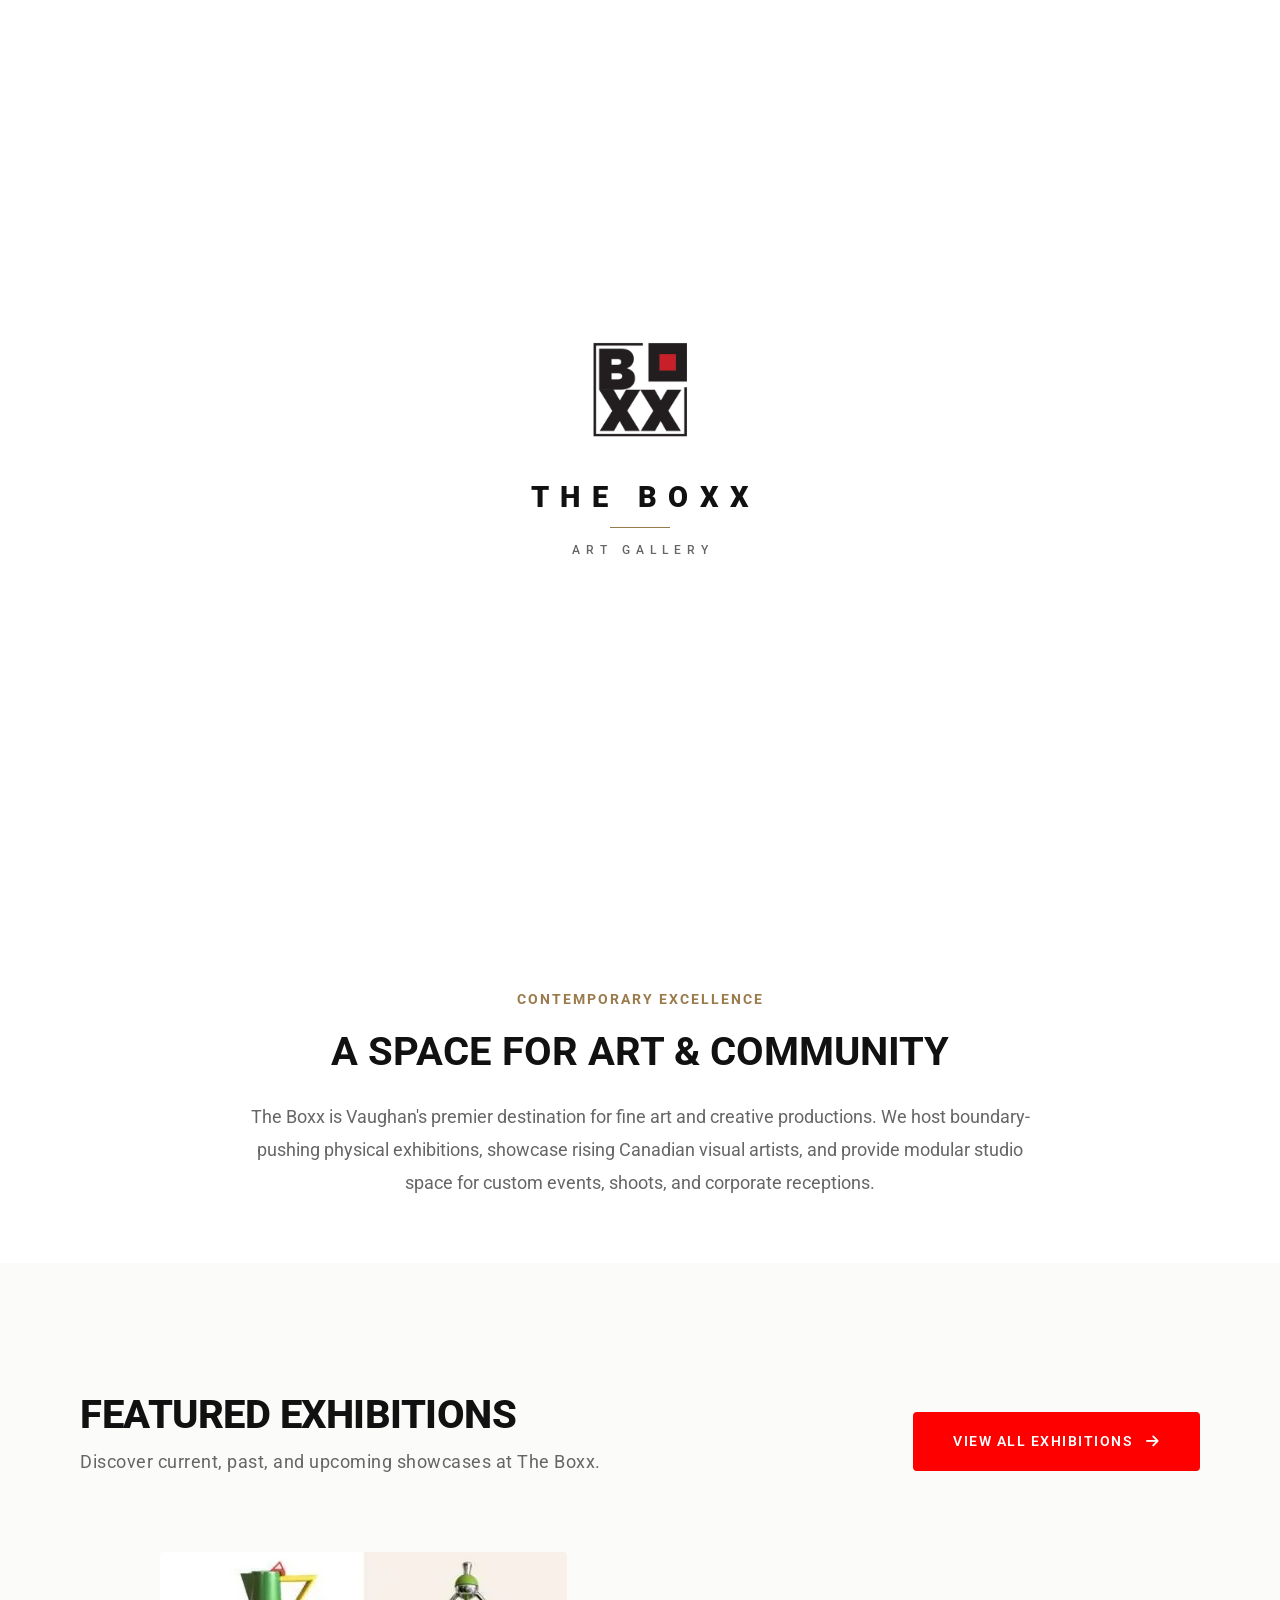
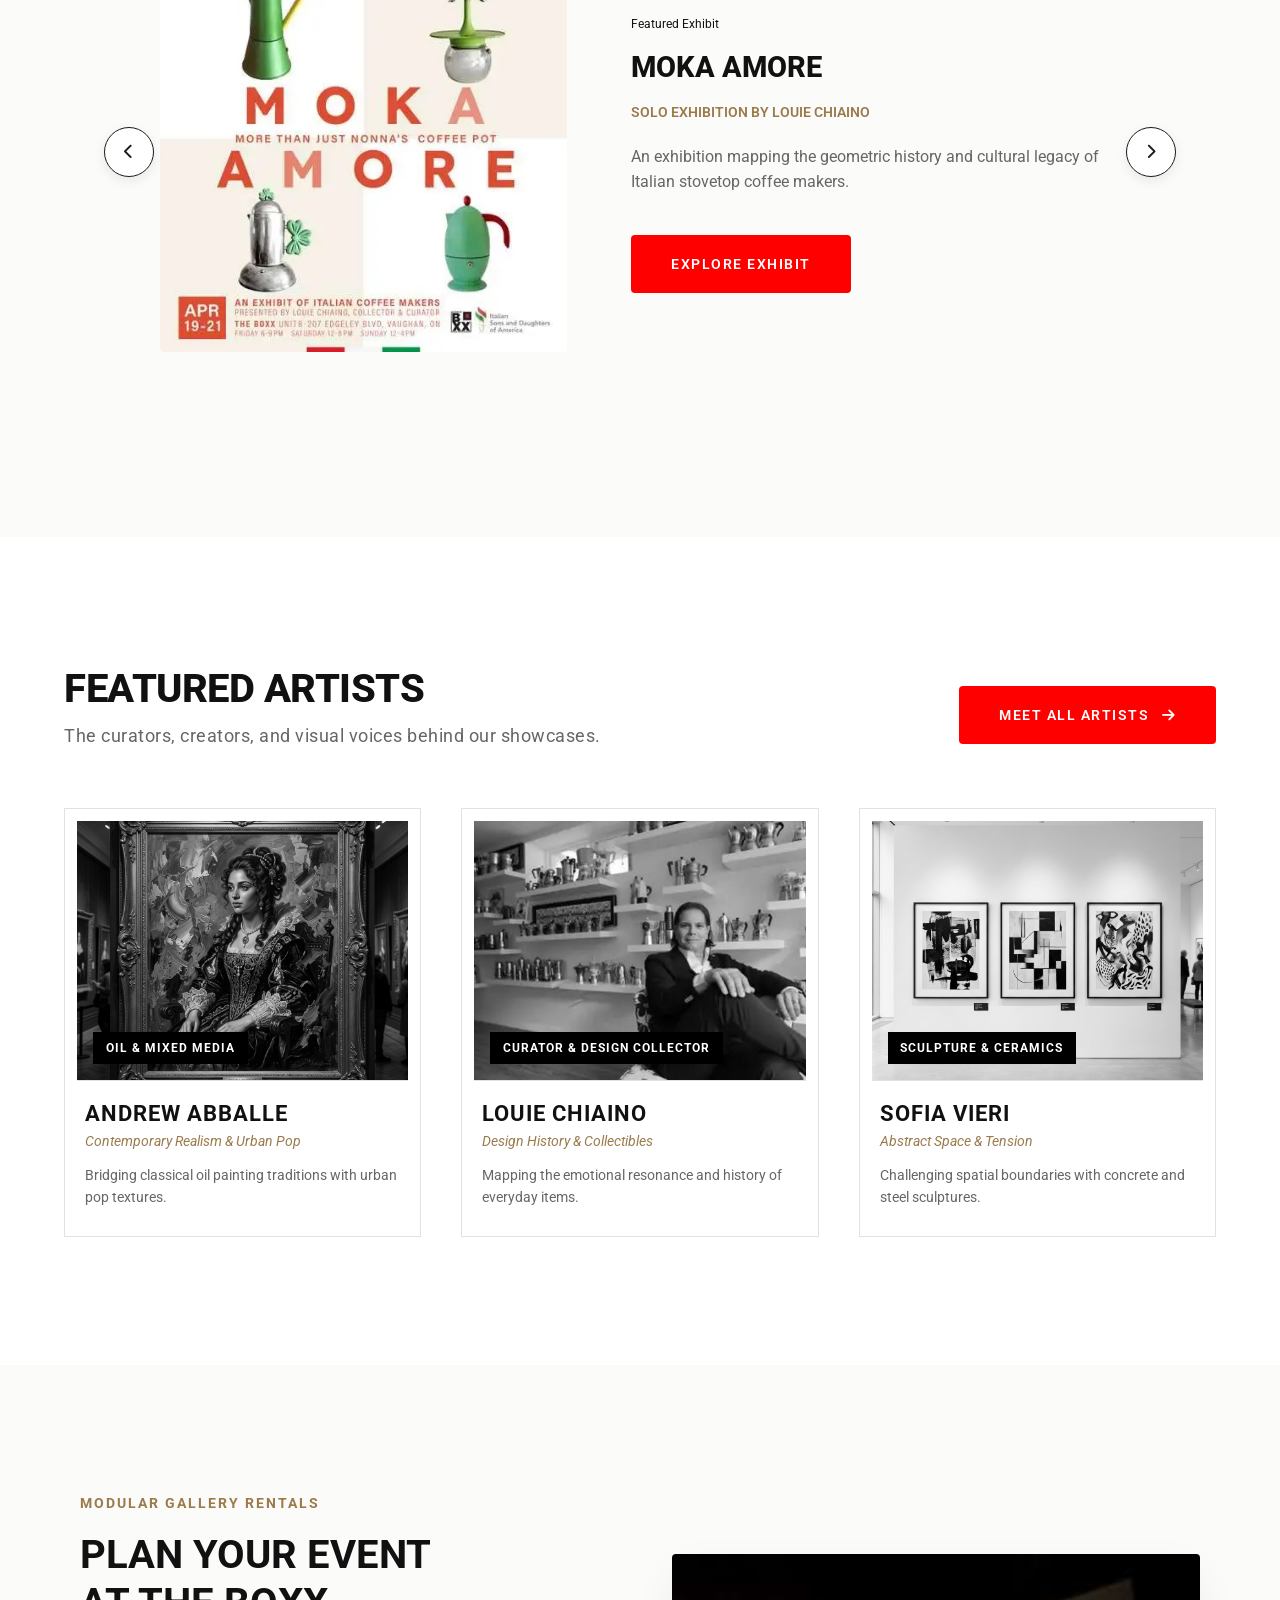
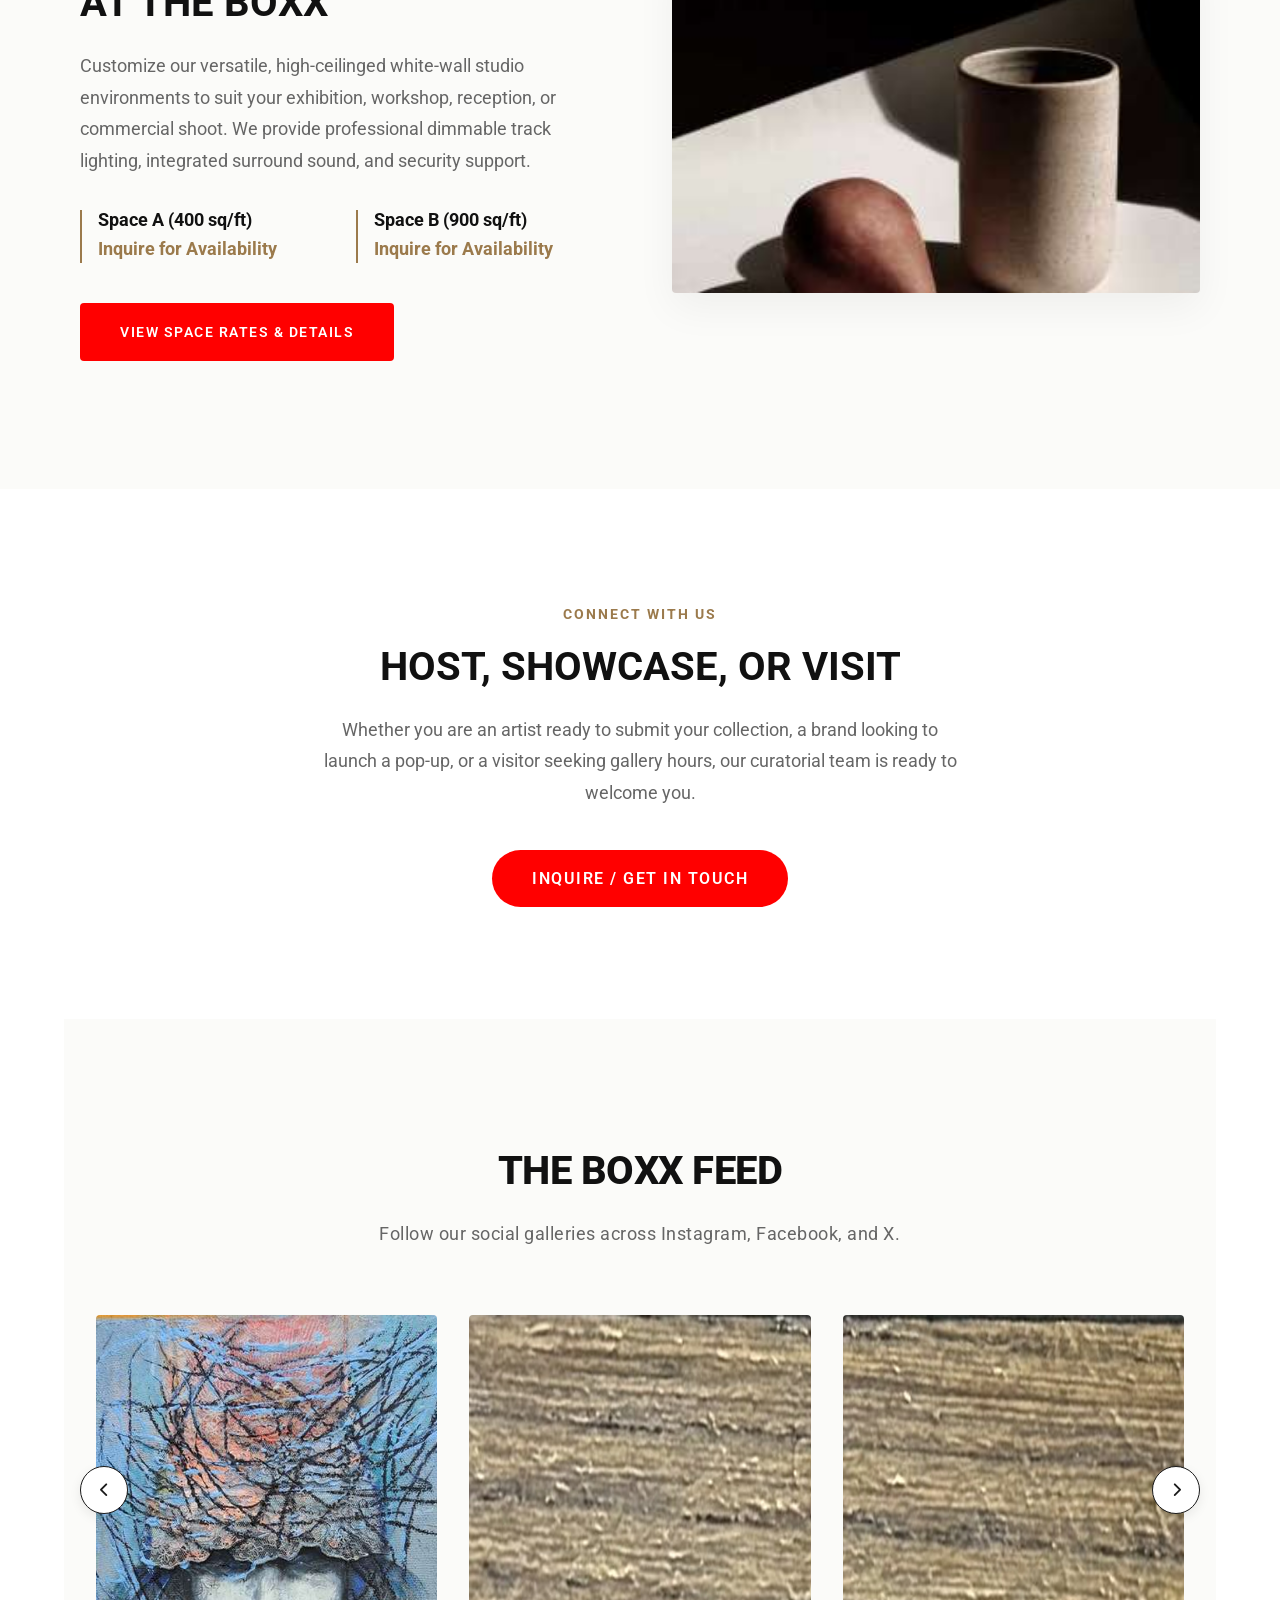
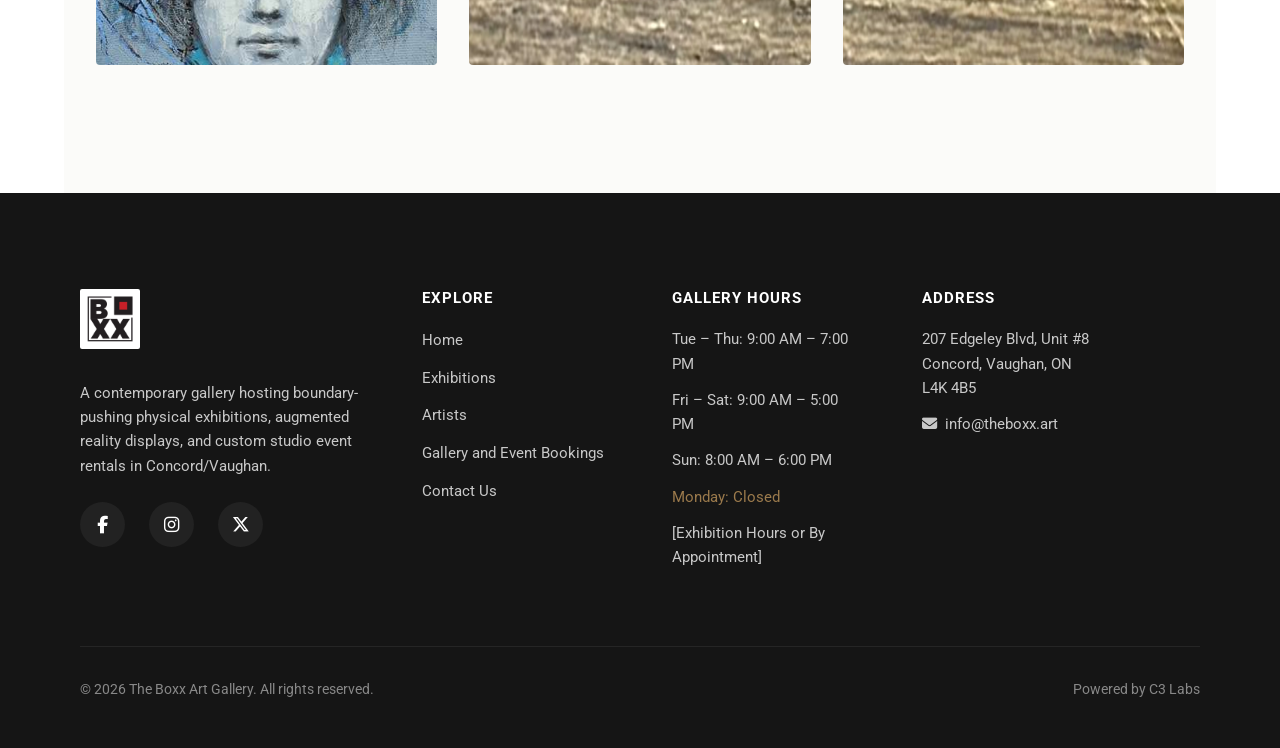
<file: index.html>
<!DOCTYPE html>
<html lang="en">
<head>
  <meta charset="UTF-8">
  <meta name="viewport" content="width=device-width, initial-scale=1.0">
  <title>The Boxx Art Gallery | Vaughan Contemporary Art Space</title>
  <meta name="description" content="Welcome to The Boxx, a premium contemporary art gallery and studio space in Vaughan, Ontario. Discover current exhibitions, rent space, and plan your own shows.">
  
  <!-- Stylesheets -->
  <link rel="stylesheet" href="styles.css">
  
  <!-- FontAwesome Icons -->
  <link rel="stylesheet" href="https://cdnjs.cloudflare.com/ajax/libs/font-awesome/6.6.0/css/all.min.css">
</head>
<body>
  <script>
    if (!sessionStorage.getItem('theboxx_intro_seen')) {
      document.body.classList.add('loading-active');
    }
  </script>

  <!-- Preloader Screen -->
  <div id="preloader" class="preloader">
    <div class="preloader-content">
      <div class="preloader-logo-wrapper">
        <img src="assets/logo.png" alt="The Boxx Logo" class="preloader-logo-img">
      </div>
      <h1 class="preloader-title">THE BOXX</h1>
      <div class="preloader-line-separator"></div>
      <p class="preloader-subtitle">ART GALLERY</p>
    </div>
  </div>

  <!-- Navigation Bar -->
  <header class="navbar">
    <div class="container">
      <a href="index.html" class="nav-brand">
        <img src="assets/logo.png" alt="The Boxx Logo" class="nav-logo" style="height: 45px; width: auto; object-fit: contain;">
      </a>
      
      <nav>
        <ul class="nav-menu">
          <li class="nav-item active"><a href="index.html">Home</a></li>
          <li class="nav-item"><a href="exhibitions.html">Exhibitions</a></li>
          <li class="nav-item"><a href="artists.html">Artists</a></li>
          <li class="nav-item"><a href="rates.html">Gallery and Event Bookings</a></li>
          <li class="nav-item"><a href="contact.html">Contact</a></li>
          
          <li class="nav-socials mobile-only" style="display: none;">
            <a href="https://www.facebook.com/theboxx" class="nav-social-icon" target="_blank" aria-label="Facebook"><i class="fab fa-facebook-f"></i></a>
            <a href="https://www.instagram.com/theboxx.art" class="nav-social-icon" target="_blank" aria-label="Instagram"><i class="fab fa-instagram"></i></a>
            <a href="https://x.com/theboxx" class="nav-social-icon" target="_blank" aria-label="X"><i class="fab fa-x-twitter"></i></a>
          </li>
        </ul>
      </nav>

      <div class="nav-socials desktop-only">
        <a href="https://www.facebook.com/theboxx" class="nav-social-icon" target="_blank" aria-label="Facebook"><i class="fab fa-facebook-f"></i></a>
        <a href="https://www.instagram.com/theboxx.art" class="nav-social-icon" target="_blank" aria-label="Instagram"><i class="fab fa-instagram"></i></a>
        <a href="https://x.com/theboxx" class="nav-social-icon" target="_blank" aria-label="X"><i class="fab fa-x-twitter"></i></a>
      </div>

      <button class="nav-hamburger" aria-label="Toggle Navigation">
        <span></span>
        <span></span>
        <span></span>
      </button>
    </div>
  </header>

  <!-- Hero Slider -->
  <section class="hero-slider">
    <div class="hero-slides">
      
      <!-- Slide 1: Welcome -->
      <div class="hero-slide active">
        <img src="assets/exhibition-with-copy-up-top.png" alt="The Boxx Art Space" class="hero-slide-img" style="object-position: center;">
        <div class="container">
          <div class="hero-slide-content">
            
            <h1 class="hero-slide-title">The Boxx <br>Art Gallery</h1>
            <p class="hero-slide-desc">A premium, contemporary art gallery and creative event space located in Vaughan, Ontario.</p>
            <div style="display: flex; gap: 1rem; margin-top: 2rem;">
              <a href="exhibitions.html" class="btn-primary">View Exhibitions</a>
              <a href="rates.html" class="btn-primary" style="background: transparent; border-color: #ffffff; color: #ffffff;">Gallery and Event Bookings</a>
            </div>
          </div>
        </div>
      </div>
      
      <!-- Slide 2: Exhibitions -->
      <div class="hero-slide">
        <img src="assets/leadership-banner.jpeg" alt="Portraits of Transit Exhibition" class="hero-slide-img">
        <div class="container">
          <div class="hero-slide-content">
            
            <h1 class="hero-slide-title">Contemplate <br>New Visions</h1>
            <p class="hero-slide-desc">Step into curated showcases featuring boundaries-pushing physical, mixed-media, and digital art installations.</p>
            <a href="exhibitions.html" class="btn-primary">Explore Exhibitions</a>
          </div>
        </div>
      </div>
      
      <!-- Slide 3: Rentals -->
      <div class="hero-slide">
        <img src="assets/banner-his.jpeg" alt="Contemporary art installation" class="hero-slide-img">
        <div class="container">
          <div class="hero-slide-content">
            
            <h1 class="hero-slide-title">Unbound <br>Creative Space</h1>
            <p class="hero-slide-desc">High ceilings, clean white walls, and dimmable track lighting form the perfect canvas for your next event or show.</p>
            <a href="rates.html" class="btn-primary">Gallery and Event Bookings</a>
          </div>
        </div>
      </div>

    </div>

    <!-- Hero Controls -->
    <button class="hero-arrow prev" aria-label="Previous Slide"><i class="fa-solid fa-chevron-left"></i></button>
    <button class="hero-arrow next" aria-label="Next Slide"><i class="fa-solid fa-chevron-right"></i></button>

    <div class="hero-pagination">
      <span class="hero-dot active"></span>
      <span class="hero-dot"></span>
      <span class="hero-dot"></span>
    </div>
  </section>

  <!-- Welcome / Intro Section -->
  <section class="section container" style="text-align: center; max-width: 800px; padding-top: 6rem; padding-bottom: 4rem;">
    <span style="font-weight: 700; text-transform: uppercase; color: var(--primary-color); letter-spacing: 2px; font-size: 0.9rem;">Contemporary Excellence</span>
    <h2 style="font-size: 2.5rem; margin-top: 1rem; margin-bottom: 1.5rem; text-transform: uppercase;">A Space for Art &amp; Community</h2>
    <p style="font-size: 1.15rem; line-height: 1.8; color: var(--text-light);">
      The Boxx is Vaughan's premier destination for fine art and creative productions. We host boundary-pushing physical exhibitions, showcase rising Canadian visual artists, and provide modular studio space for custom events, shoots, and corporate receptions.
    </p>
  </section>

  <!-- Home → Exhibitions Preview -->
  <section class="section section-alt">
    <div class="container">
      <div style="display: flex; justify-content: space-between; align-items: flex-end; margin-bottom: 3rem; flex-wrap: wrap; gap: 1rem;">
        <div>
          <h2 class="section-title" style="margin-bottom: 0.5rem; text-align: left;">Featured Exhibitions</h2>
          <p class="section-subtitle" style="margin-left: 0; text-align: left; margin-bottom: 0;">Discover current, past, and upcoming showcases at The Boxx.</p>
        </div>
        <a href="exhibitions.html" class="btn-primary" style="margin-bottom: 0.5rem;">View All Exhibitions <i class="fa-solid fa-arrow-right" style="margin-left: 8px;"></i></a>
      </div>

      <div class="past-exhibits-container" style="margin-bottom: 2rem;">
        <div class="past-exhibits-slider">
          
          <!-- Exhibit 1: Moka Amore -->
          <div class="past-exhibit-slide">
            <div class="past-exhibit-img">
              <img src="assets/mokaamore_1080x1080.jpeg" alt="Moka Amore Exhibition">
            </div>
            <div class="past-exhibit-text">
              <span class="floating-badge" style="display: inline-block; font-size: 0.75rem; margin-bottom: 1rem;">Featured Exhibit</span>
              <h3 style="font-weight: 800; text-transform: uppercase; font-size: 1.8rem;">Moka Amore</h3>
              <p style="font-weight: 600; color: var(--primary-color); text-transform: uppercase; font-size: 0.9rem; margin-bottom: 1.25rem;">Solo Exhibition by Louie Chiaino</p>
              <p>An exhibition mapping the geometric history and cultural legacy of Italian stovetop coffee makers.</p>
              <a href="exhibition-moka-amore.html" class="btn-primary" style="display: inline-block; margin-top: 1rem;">Explore Exhibit</a>
            </div>
          </div>
          
          <!-- Exhibit 2: Abballe Exhibition -->
          <div class="past-exhibit-slide">
            <div class="past-exhibit-img">
              <img src="assets/abballe_promo.jpg" alt="ABBALLE Art Exhibition">
            </div>
            <div class="past-exhibit-text">
              <span class="floating-badge" style="display: inline-block; font-size: 0.75rem; margin-bottom: 1rem;">Spotlight</span>
              <h3 style="font-weight: 800; text-transform: uppercase; font-size: 1.8rem;">ABBALLE Art Exhibition</h3>
              <p style="font-weight: 600; color: var(--primary-color); text-transform: uppercase; font-size: 0.9rem; margin-bottom: 1.25rem;">Solo Showcase by Andrew Abballe</p>
              <p>A collision of classical master craftsmanship with urban pop flair.</p>
              <a href="exhibition-abballe.html" class="btn-primary" style="display: inline-block; margin-top: 1rem;">Explore Exhibit</a>
            </div>
          </div>
          
          <!-- Exhibit 3: Infinite Dreams -->
          <div class="past-exhibit-slide">
            <div class="past-exhibit-img">
              <img src="assets/Infinite-Dreams-scaled.jpg" alt="Infinite Dreams Exhibition">
            </div>
            <div class="past-exhibit-text">
              <span class="floating-badge" style="display: inline-block; font-size: 0.75rem; margin-bottom: 1rem;">Group Exhibition</span>
              <h3 style="font-weight: 800; text-transform: uppercase; font-size: 1.8rem;">Infinite Dreams</h3>
              <p style="font-weight: 600; color: var(--primary-color); text-transform: uppercase; font-size: 0.9rem; margin-bottom: 1.25rem;">Mixed-Media Abstract Group</p>
              <p>An abstract visual exploration of human consciousness and spatial reflections.</p>
              <a href="exhibition-infinite-dreams.html" class="btn-primary" style="display: inline-block; margin-top: 1rem;">Explore Exhibit</a>
            </div>
          </div>
        </div>
        
        <div class="past-exhibits-arrows">
          <button class="past-exhibits-arrow" id="past-prev" aria-label="Previous Slide"><i class="fa-solid fa-chevron-left"></i></button>
          <button class="past-exhibits-arrow" id="past-next" aria-label="Next Slide"><i class="fa-solid fa-chevron-right"></i></button>
        </div>
      </div>
    </div>
  </section>

  <!-- Home → Artists Preview -->
  <section class="section container">
    <div style="display: flex; justify-content: space-between; align-items: flex-end; margin-bottom: 3.5rem; flex-wrap: wrap; gap: 1rem;">
      <div>
        <h2 class="section-title" style="margin-bottom: 0.5rem; text-align: left;">Featured Artists</h2>
        <p class="section-subtitle" style="margin-left: 0; text-align: left; margin-bottom: 0;">The curators, creators, and visual voices behind our showcases.</p>
      </div>
      <a href="artists.html" class="btn-primary" style="margin-bottom: 0.5rem;">Meet All Artists <i class="fa-solid fa-arrow-right" style="margin-left: 8px;"></i></a>
    </div>

    <div style="display: grid; grid-template-columns: repeat(auto-fit, minmax(300px, 1fr)); gap: 2.5rem;">
      <!-- Artist 1: Andrew Abballe -->
      <div class="past-exhibit-card" style="background: #ffffff; border: 1px solid var(--border-color); padding: 0.75rem; display: flex; flex-direction: column; cursor: pointer; transition: var(--transition-smooth);" onclick="location.href='artist-andrew-abballe.html'">
        <div style="overflow: hidden; height: 260px; border-bottom: 1px solid var(--border-color); position: relative;">
          <img src="assets/abballe_portrait.jpg" alt="Andrew Abballe" style="width: 100%; height: 100%; object-fit: cover; transition: var(--transition-smooth); filter: grayscale(100%);">
          <span style="position: absolute; bottom: 1rem; left: 1rem; background: #000000; color: #ffffff; padding: 0.4rem 0.8rem; font-size: 0.75rem; font-weight: 700; text-transform: uppercase; letter-spacing: 1px;">Oil &amp; Mixed Media</span>
        </div>
        <div style="padding: 1.2rem 0.5rem 0.5rem 0.5rem;">
          <h3 style="font-size: 1.4rem; text-transform: uppercase; letter-spacing: 1px; margin-bottom: 0.25rem;">Andrew Abballe</h3>
          <p style="font-style: italic; font-size: 0.85rem; margin-bottom: 0.75rem; color: var(--primary-color);">Contemporary Realism &amp; Urban Pop</p>
          <p style="font-size: 0.9rem; line-height: 1.5; color: var(--text-light); margin-bottom: 0.5rem;">Bridging classical oil painting traditions with urban pop textures.</p>
        </div>
      </div>

      <!-- Artist 2: Louie Chiaino -->
      <div class="past-exhibit-card" style="background: #ffffff; border: 1px solid var(--border-color); padding: 0.75rem; display: flex; flex-direction: column; cursor: pointer; transition: var(--transition-smooth);" onclick="location.href='artist-louie-chiaino.html'">
        <div style="overflow: hidden; height: 260px; border-bottom: 1px solid var(--border-color); position: relative;">
          <img src="assets/artist_louie_chiaino.png" alt="Louie Chiaino" style="width: 100%; height: 100%; object-fit: cover; transition: var(--transition-smooth); filter: grayscale(100%);">
          <span style="position: absolute; bottom: 1rem; left: 1rem; background: #000000; color: #ffffff; padding: 0.4rem 0.8rem; font-size: 0.75rem; font-weight: 700; text-transform: uppercase; letter-spacing: 1px;">Curator &amp; Design Collector</span>
        </div>
        <div style="padding: 1.2rem 0.5rem 0.5rem 0.5rem;">
          <h3 style="font-size: 1.4rem; text-transform: uppercase; letter-spacing: 1px; margin-bottom: 0.25rem;">Louie Chiaino</h3>
          <p style="font-style: italic; font-size: 0.85rem; margin-bottom: 0.75rem; color: var(--primary-color);">Design History &amp; Collectibles</p>
          <p style="font-size: 0.9rem; line-height: 1.5; color: var(--text-light); margin-bottom: 0.5rem;">Mapping the emotional resonance and history of everyday items.</p>
        </div>
      </div>

      <!-- Artist 3: Sofia Vieri -->
      <div class="past-exhibit-card" style="background: #ffffff; border: 1px solid var(--border-color); padding: 0.75rem; display: flex; flex-direction: column; cursor: pointer; transition: var(--transition-smooth);" onclick="location.href='artist-sofia-vieri.html'">
        <div style="overflow: hidden; height: 260px; border-bottom: 1px solid var(--border-color); position: relative;">
          <img src="assets/hero_gallery_3.png" alt="Sofia Vieri" style="width: 100%; height: 100%; object-fit: cover; transition: var(--transition-smooth); filter: grayscale(100%);">
          <span style="position: absolute; bottom: 1rem; left: 1rem; background: #000000; color: #ffffff; padding: 0.4rem 0.8rem; font-size: 0.75rem; font-weight: 700; text-transform: uppercase; letter-spacing: 1px;">Sculpture &amp; Ceramics</span>
        </div>
        <div style="padding: 1.2rem 0.5rem 0.5rem 0.5rem;">
          <h3 style="font-size: 1.4rem; text-transform: uppercase; letter-spacing: 1px; margin-bottom: 0.25rem;">Sofia Vieri</h3>
          <p style="font-style: italic; font-size: 0.85rem; margin-bottom: 0.75rem; color: var(--primary-color);">Abstract Space &amp; Tension</p>
          <p style="font-size: 0.9rem; line-height: 1.5; color: var(--text-light); margin-bottom: 0.5rem;">Challenging spatial boundaries with concrete and steel sculptures.</p>
        </div>
      </div>
    </div>
  </section>

  <!-- Home → Rentals Preview -->
  <section class="section section-alt">
    <div class="container" style="display: grid; grid-template-columns: 1fr 1fr; gap: 4rem; align-items: center; flex-wrap: wrap;">
      <div>
        <span style="font-weight: 700; text-transform: uppercase; color: var(--primary-color); letter-spacing: 2px; font-size: 0.85rem; display: block; margin-bottom: 1rem;">Modular Gallery Rentals</span>
        <h2 style="font-size: 2.5rem; text-transform: uppercase; margin-bottom: 1.5rem;">Plan Your Event <br>At The Boxx</h2>
        <p style="font-size: 1.1rem; line-height: 1.8; color: var(--text-light); margin-bottom: 2rem;">
          Customize our versatile, high-ceilinged white-wall studio environments to suit your exhibition, workshop, reception, or commercial shoot. We provide professional dimmable track lighting, integrated surround sound, and security support.
        </p>
        <div style="display: grid; grid-template-columns: 1fr 1fr; gap: 1.5rem; margin-bottom: 2.5rem;">
          <div style="border-left: 2px solid var(--primary-color); padding-left: 1rem;">
            <h4 style="font-size: 1.1rem; margin-bottom: 0.25rem;">Space A (400 sq/ft)</h4>
            <p style="font-weight: 700; color: var(--primary-color); font-size: 1.1rem; margin-top: 0.25rem;">Inquire for Availability</p>
          </div>
          <div style="border-left: 2px solid var(--primary-color); padding-left: 1rem;">
            <h4 style="font-size: 1.1rem; margin-bottom: 0.25rem;">Space B (900 sq/ft)</h4>
            <p style="font-weight: 700; color: var(--primary-color); font-size: 1.1rem; margin-top: 0.25rem;">Inquire for Availability</p>
          </div>
        </div>
        <a href="rates.html" class="btn-primary">View Space Rates &amp; Details</a>
      </div>
      <div>
        <img src="assets/klee_painting.jpg" alt="Mit dem Ei by Paul Klee" style="width: 100%; border-radius: 4px; box-shadow: 0 15px 40px rgba(0,0,0,0.05);">
      </div>
    </div>
  </section>

  <!-- Home → Contact Preview -->
  <section class="section container" style="text-align: center; padding: 7rem 2rem;">
    <div style="max-width: 650px; margin: 0 auto;">
      <span style="font-weight: 700; text-transform: uppercase; color: var(--primary-color); letter-spacing: 2px; font-size: 0.85rem;">Connect With Us</span>
      <h2 style="font-size: 2.5rem; text-transform: uppercase; margin-top: 1rem; margin-bottom: 1.5rem;">Host, Showcase, or Visit</h2>
      <p style="font-size: 1.1rem; line-height: 1.8; color: var(--text-light); margin-bottom: 2.5rem;">
        Whether you are an artist ready to submit your collection, a brand looking to launch a pop-up, or a visitor seeking gallery hours, our curatorial team is ready to welcome you.
      </p>
      <a href="contact.html" class="btn-primary" style="padding: 1rem 2.5rem; font-size: 1rem; border-radius: 50px;">Inquire / Get In Touch</a>
    </div>
  </section>

  <!-- The Boxx Feed (Social Grid) -->
  <section class="section section-alt container" style="padding-left: 0; padding-right: 0; max-width: 100%;">
    <div class="container" style="text-align: center; margin-bottom: 3rem;">
      <h2 class="section-title">The Boxx Feed</h2>
      <p class="section-subtitle" style="margin-left: auto; margin-right: auto;">Follow our social galleries across Instagram, Facebook, and X.</p>
    </div>

    <div class="social-gallery-container" style="padding: 0 2rem;">
      <div class="social-slider">
        <!-- Social Slide 1 -->
        <a href="https://www.instagram.com/theboxx.art" target="_blank" class="social-slide">
          <img src="assets/instagram_1.png" alt="Exhibition Gold Foil Painting">
          <div class="social-overlay">
            <i class="fab fa-instagram"></i>
            <span>Instagram Post</span>
          </div>
        </a>

        <!-- Social Slide 2 -->
        <a href="https://www.instagram.com/theboxx.art" target="_blank" class="social-slide">
          <img src="assets/instagram_2.png" alt="Green Light Gallery Installation">
          <div class="social-overlay">
            <i class="fab fa-instagram"></i>
            <span>Instagram Post</span>
          </div>
        </a>

        <!-- Social Slide 3 -->
        <a href="https://www.instagram.com/theboxx.art" target="_blank" class="social-slide">
          <img src="assets/instagram_3.png" alt="Industrial Sculpture Exhibition Room">
          <div class="social-overlay">
            <i class="fab fa-instagram"></i>
            <span>Instagram Post</span>
          </div>
        </a>

        <!-- Social Slide 4 -->
        <a href="https://www.instagram.com/theboxx.art" target="_blank" class="social-slide">
          <img src="assets/instagram_4.png" alt="Painting of Reclining Woman">
          <div class="social-overlay">
            <i class="fab fa-instagram"></i>
            <span>Instagram Post</span>
          </div>
        </a>

        <!-- Social Slide 5 -->
        <a href="https://www.instagram.com/theboxx.art" target="_blank" class="social-slide">
          <img src="assets/instagram_5.png" alt="Abstract Black and White Print Canvas">
          <div class="social-overlay">
            <i class="fab fa-instagram"></i>
            <span>Instagram Post</span>
          </div>
        </a>
      </div>

      <div class="social-controls">
        <button class="social-arrow" id="social-prev" aria-label="Previous Social Photo"><i class="fa-solid fa-chevron-left"></i></button>
        <button class="social-arrow" id="social-next" aria-label="Next Social Photo"><i class="fa-solid fa-chevron-right"></i></button>
      </div>
    </div>
  </section>

  <!-- Footer -->
  <footer class="footer">
    <div class="container">
      <div class="footer-grid">
        <div class="footer-col">
          <img src="assets/logo.png" alt="The Boxx Logo" style="height: 60px; width: auto; object-fit: contain; margin-bottom: 1.5rem; background-color: #ffffff; padding: 6px; border-radius: 2px;">
          <p>A contemporary gallery hosting boundary-pushing physical exhibitions, augmented reality displays, and custom studio event rentals in Concord/Vaughan.</p>
          <div class="footer-socials">
            <a href="https://www.facebook.com/theboxx" class="footer-social-icon" target="_blank" aria-label="Facebook"><i class="fab fa-facebook-f"></i></a>
            <a href="https://www.instagram.com/theboxx.art" class="footer-social-icon" target="_blank" aria-label="Instagram"><i class="fab fa-instagram"></i></a>
            <a href="https://x.com/theboxx" class="footer-social-icon" target="_blank" aria-label="X"><i class="fab fa-x-twitter"></i></a>
          </div>
        </div>

        <div class="footer-col">
          <h4>Explore</h4>
          <ul class="footer-links">
            <li><a href="index.html">Home</a></li>
            <li><a href="exhibitions.html">Exhibitions</a></li>
            <li><a href="artists.html">Artists</a></li>
            <li><a href="rates.html">Gallery and Event Bookings</a></li>
            <li><a href="contact.html">Contact Us</a></li>
          </ul>
        </div>

        <div class="footer-col">
          <h4>Gallery Hours</h4>
          <p>Tue – Thu: 9:00 AM – 7:00 PM</p>
          <p>Fri – Sat: 9:00 AM – 5:00 PM</p>
          <p>Sun: 8:00 AM – 6:00 PM</p>
          <p style="color: var(--primary-color);">Monday: Closed</p>
          <p>[Exhibition Hours or By Appointment]</p>
        </div>

        <div class="footer-col">
          <h4>Address</h4>
          <p>207 Edgeley Blvd, Unit #8<br>Concord, Vaughan, ON<br>L4K 4B5</p>
          <p><i class="fa-solid fa-envelope" style="margin-right: 8px;"></i>info@theboxx.art</p>
        </div>
      </div>

      <div class="footer-bottom">
        <p>&copy; 2026 The Boxx Art Gallery. All rights reserved.</p>
        <p>Powered by C3 Labs</p>
      </div>
    </div>
  </footer>

  <!-- Script Controllers -->
  <script src="script.js"></script>
</body>
</html>
</file>
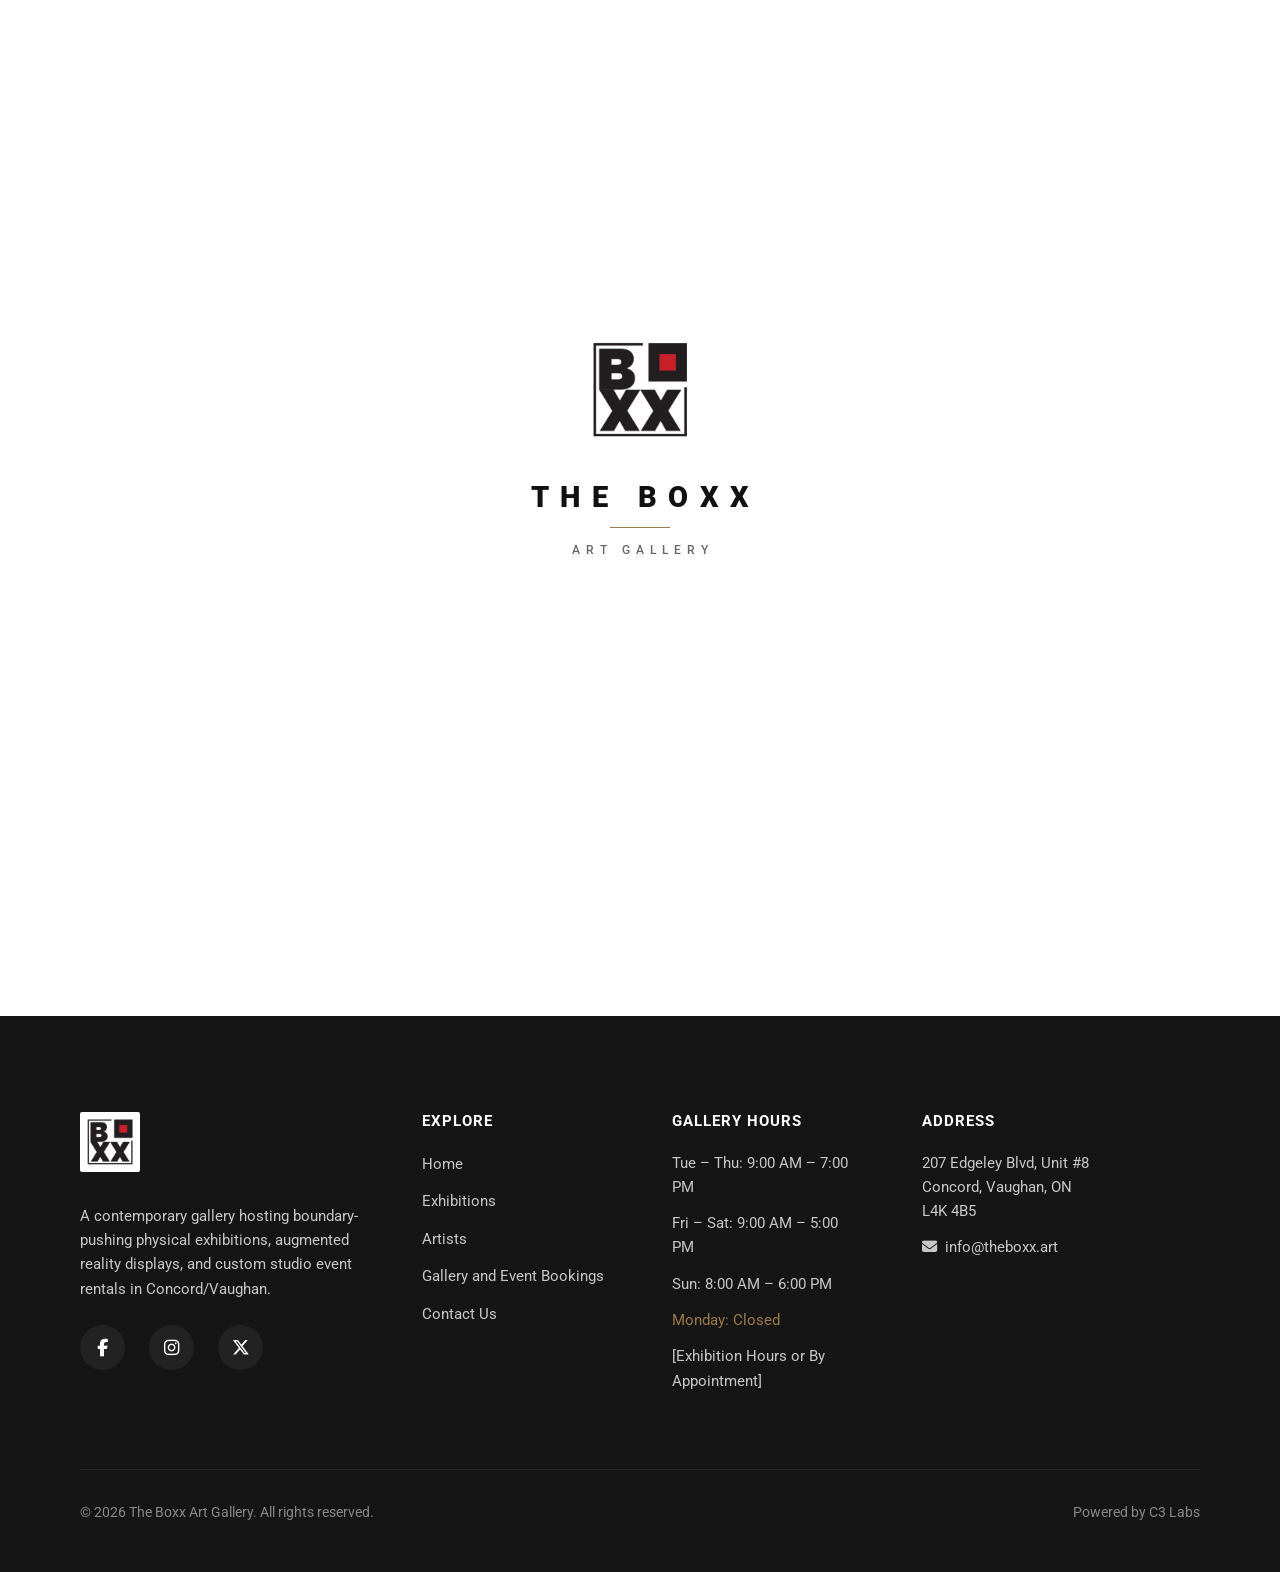
<file: artists.html>
<!DOCTYPE html>
<html lang="en">
<head>
  <meta charset="UTF-8">
  <meta name="viewport" content="width=device-width, initial-scale=1.0">
  <title>Featured Artists | The Boxx Art Gallery</title>
  <meta name="description" content="Meet the creators, collectors, and design historians showcasing at The Boxx. Learn about Andrew Abballe, Louie Chiaino, and Sofia Vieri.">
  
  <!-- Stylesheets -->
  <link rel="stylesheet" href="styles.css">
  
  <!-- FontAwesome Icons -->
  <link rel="stylesheet" href="https://cdnjs.cloudflare.com/ajax/libs/font-awesome/6.6.0/css/all.min.css">
</head>
<body>
  <script>
    if (!sessionStorage.getItem('theboxx_intro_seen')) {
      document.body.classList.add('loading-active');
    }
  </script>

  <!-- Preloader Screen -->
  <div id="preloader" class="preloader">
    <div class="preloader-content">
      <div class="preloader-logo-wrapper">
        <img src="assets/logo.png" alt="The Boxx Logo" class="preloader-logo-img">
      </div>
      <h1 class="preloader-title">THE BOXX</h1>
      <div class="preloader-line-separator"></div>
      <p class="preloader-subtitle">ART GALLERY</p>
    </div>
  </div>

  <!-- Navigation Bar -->
  <header class="navbar">
    <div class="container">
      <a href="index.html" class="nav-brand">
        <img src="assets/logo.png" alt="The Boxx Logo" class="nav-logo" style="height: 45px; width: auto; object-fit: contain;">
      </a>
      
      <nav>
        <ul class="nav-menu">
          <li class="nav-item"><a href="index.html">Home</a></li>
          <li class="nav-item"><a href="exhibitions.html">Exhibitions</a></li>
          <li class="nav-item active"><a href="artists.html">Artists</a></li>
          <li class="nav-item"><a href="rates.html">Gallery and Event Bookings</a></li>
          <li class="nav-item"><a href="contact.html">Contact</a></li>
          
          <li class="nav-socials mobile-only" style="display: none;">
            <a href="https://www.facebook.com/theboxx" class="nav-social-icon" target="_blank" aria-label="Facebook"><i class="fab fa-facebook-f"></i></a>
            <a href="https://www.instagram.com/theboxx.art" class="nav-social-icon" target="_blank" aria-label="Instagram"><i class="fab fa-instagram"></i></a>
            <a href="https://x.com/theboxx" class="nav-social-icon" target="_blank" aria-label="X"><i class="fab fa-x-twitter"></i></a>
          </li>
        </ul>
      </nav>

      <div class="nav-socials desktop-only">
        <a href="https://www.facebook.com/theboxx" class="nav-social-icon" target="_blank" aria-label="Facebook"><i class="fab fa-facebook-f"></i></a>
        <a href="https://www.instagram.com/theboxx.art" class="nav-social-icon" target="_blank" aria-label="Instagram"><i class="fab fa-instagram"></i></a>
        <a href="https://x.com/theboxx" class="nav-social-icon" target="_blank" aria-label="X"><i class="fab fa-x-twitter"></i></a>
      </div>

      <button class="nav-hamburger" aria-label="Toggle Navigation">
        <span></span>
        <span></span>
        <span></span>
      </button>
    </div>
  </header>



  <!-- Main Artists Grid -->
  <section class="section container">
    <div class="exhibition-grid-header" style="margin-top: 0; margin-bottom: 4rem;">
      <h2 class="grid-title">Featured Artists</h2>
      <p class="grid-subtitle">Explore biographies, design quotes, and recent showcases by our roster of creators.</p>
    </div>

    <div style="display: grid; grid-template-columns: repeat(auto-fit, minmax(300px, 1fr)); gap: 3rem;">
      
      <!-- Artist 1: Andrew Abballe -->
      <div class="past-exhibit-card" style="background: #ffffff; border: 1px solid var(--border-color); padding: 0.75rem; display: flex; flex-direction: column; cursor: pointer; transition: var(--transition-smooth);" onclick="location.href='artist-andrew-abballe.html'">
        <div style="overflow: hidden; height: 350px; border-bottom: 1px solid var(--border-color); position: relative;">
          <img src="assets/abballe_portrait.jpg" alt="Andrew Abballe" style="width: 100%; height: 100%; object-fit: cover; transition: var(--transition-smooth); filter: grayscale(100%);">
          <span style="position: absolute; bottom: 1rem; left: 1rem; background: #000000; color: #ffffff; padding: 0.4rem 0.8rem; font-size: 0.75rem; font-weight: 700; text-transform: uppercase; letter-spacing: 1px;">Oil &amp; Mixed Media</span>
        </div>
        <div style="padding: 1.5rem 0.5rem 0.5rem 0.5rem;">
          <h3 style="font-size: 1.5rem; text-transform: uppercase; letter-spacing: 1px; margin-bottom: 0.5rem;">Andrew Abballe</h3>
          <p style="font-style: italic; font-size: 0.9rem; margin-bottom: 1rem; color: var(--primary-color);">Contemporary Realism &amp; Urban Pop</p>
          <p style="font-size: 0.95rem; line-height: 1.6; color: var(--text-light); margin-bottom: 1.5rem;">Bridging time-honored oil painting traditions with raw master realism and contemporary Canadian pop textures.</p>
          <span class="btn-primary" style="display: inline-block; padding: 0.6rem 1.2rem; font-size: 0.8rem; border-color: var(--text-dark); background: transparent; color: var(--text-dark); text-align: center; width: 100%;">View Artist Profile</span>
        </div>
      </div>

      <!-- Artist 2: Louie Chiaino -->
      <div class="past-exhibit-card" style="background: #ffffff; border: 1px solid var(--border-color); padding: 0.75rem; display: flex; flex-direction: column; cursor: pointer; transition: var(--transition-smooth);" onclick="location.href='artist-louie-chiaino.html'">
        <div style="overflow: hidden; height: 350px; border-bottom: 1px solid var(--border-color); position: relative;">
          <img src="assets/artist_louie_chiaino.png" alt="Louie Chiaino" style="width: 100%; height: 100%; object-fit: cover; transition: var(--transition-smooth); filter: grayscale(100%);">
          <span style="position: absolute; bottom: 1rem; left: 1rem; background: #000000; color: #ffffff; padding: 0.4rem 0.8rem; font-size: 0.75rem; font-weight: 700; text-transform: uppercase; letter-spacing: 1px;">Curator &amp; Design Collector</span>
        </div>
        <div style="padding: 1.5rem 0.5rem 0.5rem 0.5rem;">
          <h3 style="font-size: 1.5rem; text-transform: uppercase; letter-spacing: 1px; margin-bottom: 0.5rem;">Louie Chiaino</h3>
          <p style="font-style: italic; font-size: 0.9rem; margin-bottom: 1rem; color: var(--primary-color);">Design History &amp; Collectibles</p>
          <p style="font-size: 0.95rem; line-height: 1.6; color: var(--text-light); margin-bottom: 1.5rem;">A passionate visual design archivist mapping the emotional resonance and cultural worth of everyday items.</p>
          <span class="btn-primary" style="display: inline-block; padding: 0.6rem 1.2rem; font-size: 0.8rem; border-color: var(--text-dark); background: transparent; color: var(--text-dark); text-align: center; width: 100%;">View Artist Profile</span>
        </div>
      </div>

      <!-- Artist 3: Sofia Vieri -->
      <div class="past-exhibit-card" style="background: #ffffff; border: 1px solid var(--border-color); padding: 0.75rem; display: flex; flex-direction: column; cursor: pointer; transition: var(--transition-smooth);" onclick="location.href='artist-sofia-vieri.html'">
        <div style="overflow: hidden; height: 350px; border-bottom: 1px solid var(--border-color); position: relative;">
          <img src="assets/hero_gallery_3.png" alt="Sofia Vieri" style="width: 100%; height: 100%; object-fit: cover; transition: var(--transition-smooth); filter: grayscale(100%);">
          <span style="position: absolute; bottom: 1rem; left: 1rem; background: #000000; color: #ffffff; padding: 0.4rem 0.8rem; font-size: 0.75rem; font-weight: 700; text-transform: uppercase; letter-spacing: 1px;">Sculpture &amp; Ceramics</span>
        </div>
        <div style="padding: 1.5rem 0.5rem 0.5rem 0.5rem;">
          <h3 style="font-size: 1.5rem; text-transform: uppercase; letter-spacing: 1px; margin-bottom: 0.5rem;">Sofia Vieri</h3>
          <p style="font-style: italic; font-size: 0.9rem; margin-bottom: 1rem; color: var(--primary-color);">Abstract Space &amp; Tension</p>
          <p style="font-size: 0.95rem; line-height: 1.6; color: var(--text-light); margin-bottom: 1.5rem;">Building physical structures from raw concrete, bent steel, and glazed porcelain to challenge boundaries.</p>
          <span class="btn-primary" style="display: inline-block; padding: 0.6rem 1.2rem; font-size: 0.8rem; border-color: var(--text-dark); background: transparent; color: var(--text-dark); text-align: center; width: 100%;">View Artist Profile</span>
        </div>
      </div>

    </div>
  </section>

  <!-- Footer -->
  <footer class="footer">
    <div class="container">
      <div class="footer-grid">
        <div class="footer-col">
          <img src="assets/logo.png" alt="The Boxx Logo" style="height: 60px; width: auto; object-fit: contain; margin-bottom: 1.5rem; background-color: #ffffff; padding: 6px; border-radius: 2px;">
          <p>A contemporary gallery hosting boundary-pushing physical exhibitions, augmented reality displays, and custom studio event rentals in Concord/Vaughan.</p>
          <div class="footer-socials">
            <a href="https://www.facebook.com/theboxx" class="footer-social-icon" target="_blank" aria-label="Facebook"><i class="fab fa-facebook-f"></i></a>
            <a href="https://www.instagram.com/theboxx.art" class="footer-social-icon" target="_blank" aria-label="Instagram"><i class="fab fa-instagram"></i></a>
            <a href="https://x.com/theboxx" class="footer-social-icon" target="_blank" aria-label="X"><i class="fab fa-x-twitter"></i></a>
          </div>
        </div>

        <div class="footer-col">
          <h4>Explore</h4>
          <ul class="footer-links">
            <li><a href="index.html">Home</a></li>
            <li><a href="exhibitions.html">Exhibitions</a></li>
            <li><a href="artists.html">Artists</a></li>
            <li><a href="rates.html">Gallery and Event Bookings</a></li>
            <li><a href="contact.html">Contact Us</a></li>
          </ul>
        </div>

        <div class="footer-col">
          <h4>Gallery Hours</h4>
          <p>Tue – Thu: 9:00 AM – 7:00 PM</p>
          <p>Fri – Sat: 9:00 AM – 5:00 PM</p>
          <p>Sun: 8:00 AM – 6:00 PM</p>
          <p style="color: var(--primary-color);">Monday: Closed</p>
          <p>[Exhibition Hours or By Appointment]</p>
        </div>

        <div class="footer-col">
          <h4>Address</h4>
          <p>207 Edgeley Blvd, Unit #8<br>Concord, Vaughan, ON<br>L4K 4B5</p>
          <p><i class="fa-solid fa-envelope" style="margin-right: 8px;"></i>info@theboxx.art</p>
        </div>
      </div>

      <div class="footer-bottom">
        <p>&copy; 2026 The Boxx Art Gallery. All rights reserved.</p>
        <p>Powered by C3 Labs</p>
      </div>
    </div>
  </footer>

  <!-- Script Controllers -->
  <script src="script.js"></script>
</body>
</html>
</file>
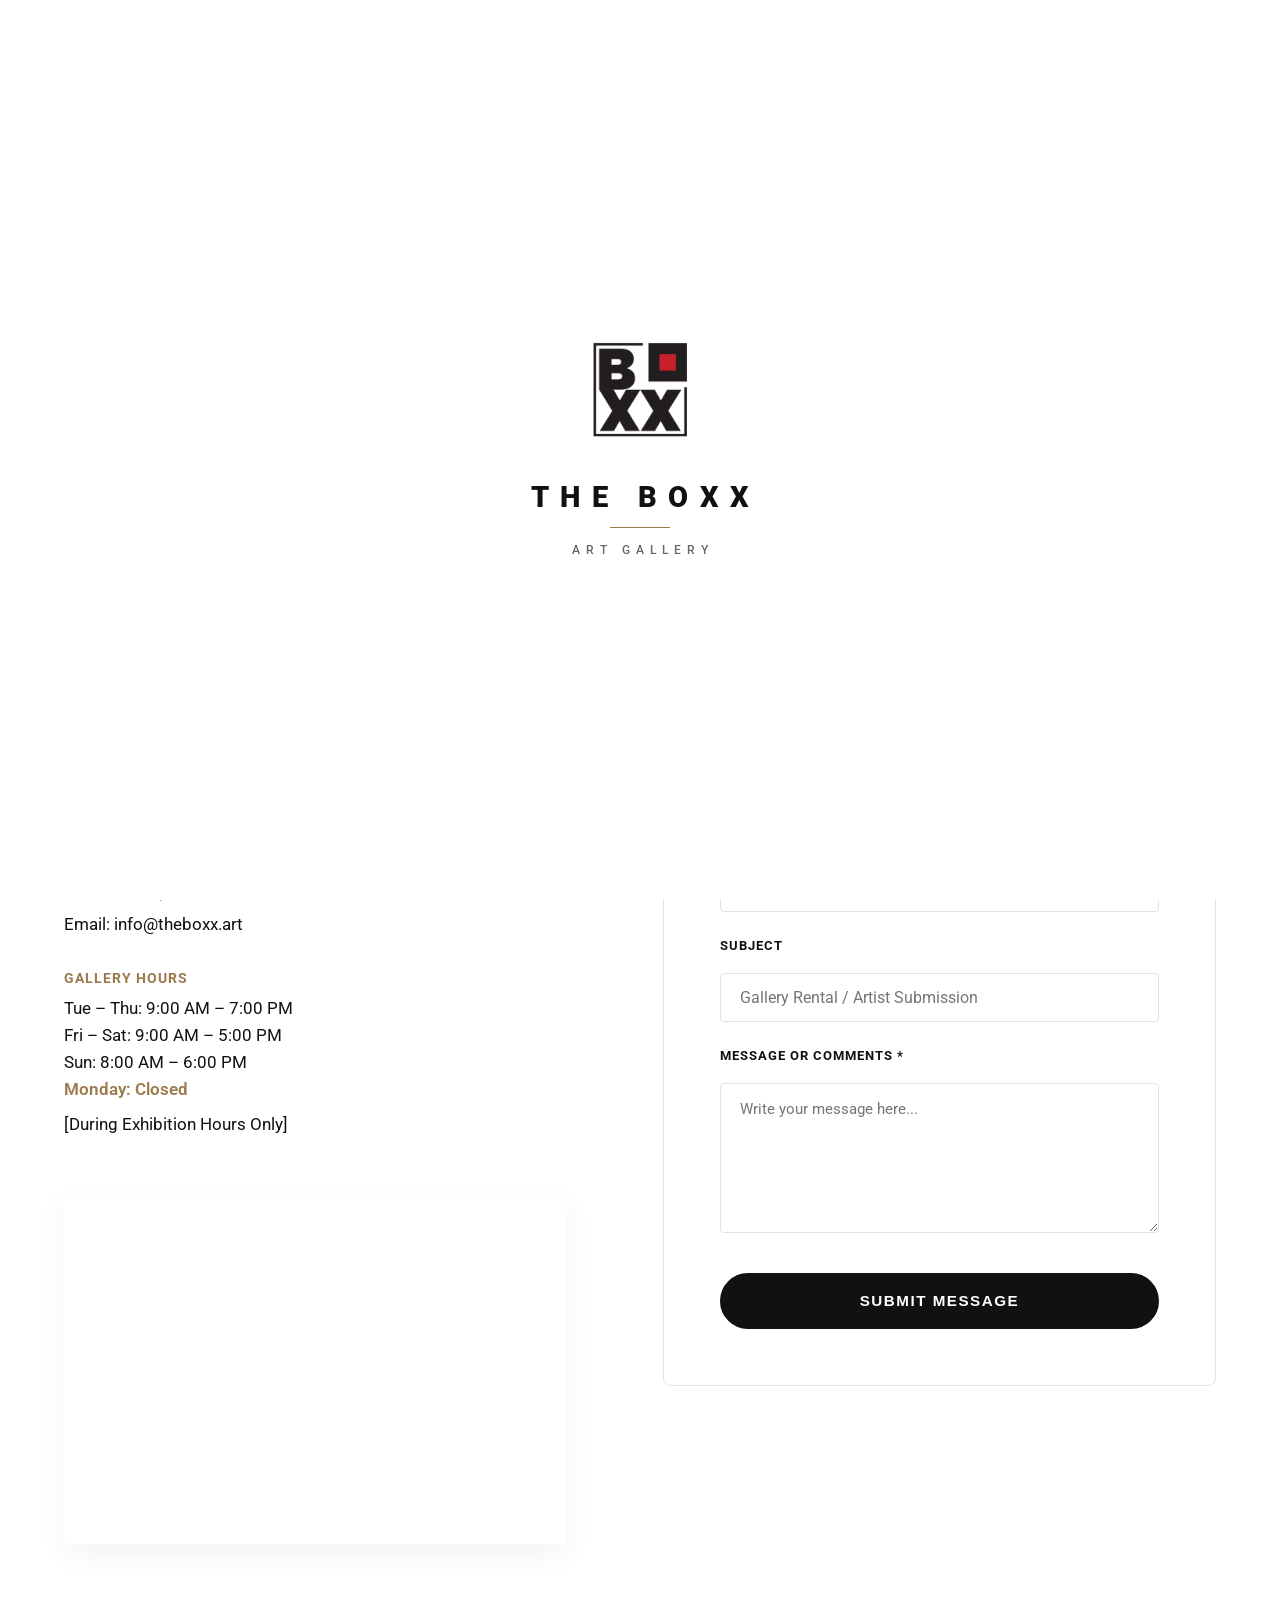
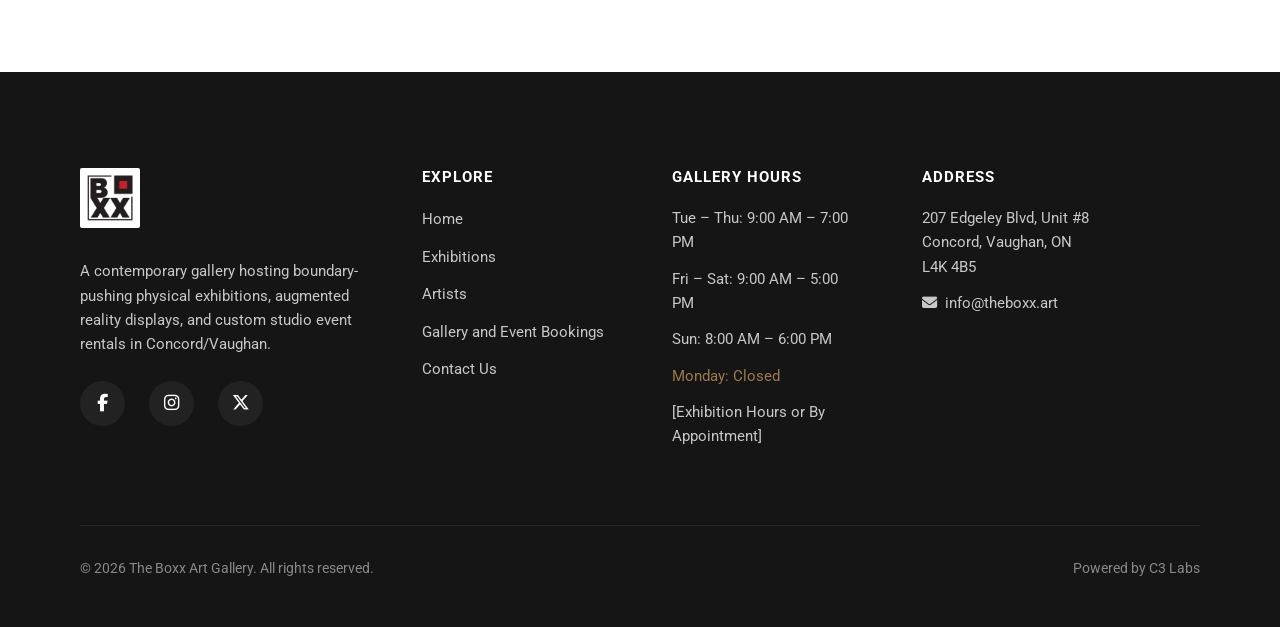
<file: contact.html>
<!DOCTYPE html>
<html lang="en">
<head>
  <meta charset="UTF-8">
  <meta name="viewport" content="width=device-width, initial-scale=1.0">
  <title>Contact Us | The Boxx Art Gallery</title>
  <meta name="description" content="Get in touch with The Boxx Art Gallery. Contact us for studio rentals, artist submissions, exhibition bookings, and view our map location in Vaughan.">
  
  <!-- Stylesheets -->
  <link rel="stylesheet" href="styles.css">
  
  <!-- FontAwesome Icons -->
  <link rel="stylesheet" href="https://cdnjs.cloudflare.com/ajax/libs/font-awesome/6.6.0/css/all.min.css">
</head>
<body>
  <script>
    // Prevent FOUC: if they have seen the intro, don't apply loading-active
    if (!sessionStorage.getItem('theboxx_intro_seen')) {
      document.body.classList.add('loading-active');
    }
  </script>

  <!-- Preloader Screen -->
  <div id="preloader" class="preloader">
    <div class="preloader-content">
      <div class="preloader-logo-wrapper">
        <img src="assets/logo.png" alt="The Boxx Logo" class="preloader-logo-img">
      </div>
      <h1 class="preloader-title">THE BOXX</h1>
      <div class="preloader-line-separator"></div>
      <p class="preloader-subtitle">ART GALLERY</p>
    </div>
  </div>

  <!-- Navigation Bar -->
  <header class="navbar">
    <div class="container">
      <a href="index.html" class="nav-brand">
        <!-- Logo -->
        <img src="assets/logo.png" alt="The Boxx Logo" class="nav-logo" style="height: 45px; width: auto; object-fit: contain;">
      </a>
      
      <!-- Nav Menu -->
      <nav>
        <ul class="nav-menu">
          <li class="nav-item"><a href="index.html">Home</a></li>
          <li class="nav-item"><a href="exhibitions.html">Exhibitions</a></li>
          <li class="nav-item"><a href="artists.html">Artists</a></li>
          <li class="nav-item"><a href="rates.html">Gallery and Event Bookings</a></li>
          <li class="nav-item active"><a href="contact.html">Contact</a></li>
          
          <!-- Mobile Social Links -->
          <li class="nav-socials mobile-only" style="display: none;">
            <a href="https://www.facebook.com/theboxx" class="nav-social-icon" target="_blank" aria-label="Facebook"><i class="fab fa-facebook-f"></i></a>
            <a href="https://www.instagram.com/theboxx.art" class="nav-social-icon" target="_blank" aria-label="Instagram"><i class="fab fa-instagram"></i></a>
            <a href="https://x.com/theboxx" class="nav-social-icon" target="_blank" aria-label="X"><i class="fab fa-x-twitter"></i></a>
          </li>
        </ul>
      </nav>

      <!-- Desktop Socials -->
      <div class="nav-socials desktop-only">
        <a href="https://www.facebook.com/theboxx" class="nav-social-icon" target="_blank" aria-label="Facebook"><i class="fab fa-facebook-f"></i></a>
        <a href="https://www.instagram.com/theboxx.art" class="nav-social-icon" target="_blank" aria-label="Instagram"><i class="fab fa-instagram"></i></a>
        <a href="https://x.com/theboxx" class="nav-social-icon" target="_blank" aria-label="X"><i class="fab fa-x-twitter"></i></a>
      </div>

      <!-- Hamburger Menu -->
      <button class="nav-hamburger" aria-label="Toggle Navigation">
        <span></span>
        <span></span>
        <span></span>
      </button>
    </div>
  </header>

  <!-- Page Header -->
  <section class="exhibits-header" style="background-image: url('assets/hero_gallery_4.png');">
    <div class="container">
      <h1 class="section-title" style="color: #ffffff; margin-bottom: 0;">Contact &amp; Location</h1>
      <p style="color: rgba(255, 255, 255, 0.8); font-size: 1.1rem; margin-top: 0.5rem; letter-spacing: 1px; text-transform: uppercase;">Connect with The Boxx</p>
    </div>
  </section>

  <!-- Main Contact Section -->
  <section class="section container">
    <div class="contact-layout">
      
      <!-- Left Column: Location, Hours, Map -->
      <div class="contact-info-col">
        <h2 class="section-title" style="margin-bottom: 1rem;">Find Us</h2>
        <p style="font-size: 1.1rem; color: var(--text-light); margin-bottom: 3rem; line-height: 1.8;">We are conveniently situated in the heart of Vaughan's creative business hub. Drop by during opening hours or book a private viewing.</p>
        
        <div class="contact-info-details">
          
          <div class="contact-info-block">
            <h4>Gallery Location</h4>
            <p>207 Edgeley Blvd, Unit #8<br>Concord, Vaughan, ON L4K 4B5</p>
          </div>

          <div class="contact-info-block">
            <h4>General Inquiries</h4>
            <p>Email: info@theboxx.art</p>
          </div>

          <div class="contact-info-block">
            <h4>Gallery Hours</h4>
            <p>Tue – Thu: 9:00 AM – 7:00 PM</p>
            <p>Fri – Sat: 9:00 AM – 5:00 PM</p>
            <p>Sun: 8:00 AM – 6:00 PM</p>
            <p style="color: var(--primary-color); font-weight: 600;">Monday: Closed</p>
            <p style="margin-top: 0.5rem;">[During Exhibition Hours Only]</p>
          </div>

        </div>

        <!-- Google Maps Embed -->
        <div class="map-container">
          <iframe 
            src="https://maps.google.com/maps?q=207%20Edgeley%20Blvd%2C%20Unit%20%238%20Concord%2C%20ON%20L4K%204B5&amp;t=m&amp;z=14&amp;output=embed&amp;iwloc=near" 
            title="207 Edgeley Blvd, Unit #8 Concord, ON L4K 4B5" 
            aria-label="207 Edgeley Blvd, Unit #8 Concord, ON L4K 4B5"
            allowfullscreen="" 
            loading="lazy">
          </iframe>
        </div>
      </div>

      <!-- Right Column: Outlined Contact Form -->
      <div class="contact-form-col">
        <div class="contact-form-box">
          <h3 style="font-size: 1.8rem; font-weight: 800; text-transform: uppercase; margin-bottom: 2rem;">Send a Message</h3>
          
          <form id="theboxx-contact-form">
            
            <!-- First & Last Name at the Top -->
            <div class="contact-form-row">
              <div class="form-group">
                <label for="first-name">First Name *</label>
                <input type="text" id="first-name" class="form-control" placeholder="John" required>
              </div>
              <div class="form-group">
                <label for="last-name">Last Name *</label>
                <input type="text" id="last-name" class="form-control" placeholder="Doe" required>
              </div>
            </div>

            <!-- Email -->
            <div class="form-group">
              <label for="email">Email Address *</label>
              <input type="email" id="email" class="form-control" placeholder="john.doe@example.com" required>
            </div>

            <!-- Subject -->
            <div class="form-group">
              <label for="subject">Subject</label>
              <input type="text" id="subject" class="form-control" placeholder="Gallery Rental / Artist Submission">
            </div>

            <!-- Message -->
            <div class="form-group" style="margin-bottom: 2.5rem;">
              <label for="message">Message or Comments *</label>
              <textarea id="message" class="form-control" placeholder="Write your message here..." required></textarea>
            </div>

            <!-- Submit Button (Highly Rounded and Bold Text) -->
            <button type="submit" class="btn-submit">Submit Message</button>

          </form>
        </div>
      </div>

    </div>
  </section>

  <!-- High-Contrast Vertical Footer -->
  <footer class="footer">
    <div class="container">
      <div class="footer-grid">
        
        <!-- Col 1: Brand -->
        <div class="footer-col">
          <!-- Logo in Footer -->
          <img src="assets/logo.png" alt="The Boxx Logo" style="height: 60px; width: auto; object-fit: contain; margin-bottom: 1.5rem; background-color: #ffffff; padding: 6px; border-radius: 2px;">
          <p>A contemporary gallery hosting boundary-pushing physical exhibitions, augmented reality displays, and custom studio event rentals in Concord/Vaughan.</p>
          <div class="footer-socials">
            <a href="https://www.facebook.com/theboxx" class="footer-social-icon" target="_blank" aria-label="Facebook"><i class="fab fa-facebook-f"></i></a>
            <a href="https://www.instagram.com/theboxx.art" class="footer-social-icon" target="_blank" aria-label="Instagram"><i class="fab fa-instagram"></i></a>
            <a href="https://x.com/theboxx" class="footer-social-icon" target="_blank" aria-label="X"><i class="fab fa-x-twitter"></i></a>
          </div>
        </div>

        <!-- Col 2: Navigation Links -->
        <div class="footer-col">
          <h4>Explore</h4>
          <ul class="footer-links">
            <li><a href="index.html">Home</a></li>
            <li><a href="exhibitions.html">Exhibitions</a></li>
            <li><a href="artists.html">Artists</a></li>
            <li><a href="rates.html">Gallery and Event Bookings</a></li>
            <li><a href="contact.html">Contact Us</a></li>
          </ul>
        </div>

        <!-- Col 3: Hours -->
        <div class="footer-col">
          <h4>Gallery Hours</h4>
          <p>Tue – Thu: 9:00 AM – 7:00 PM</p>
          <p>Fri – Sat: 9:00 AM – 5:00 PM</p>
          <p>Sun: 8:00 AM – 6:00 PM</p>
          <p style="color: var(--primary-color);">Monday: Closed</p>
          <p>[Exhibition Hours or By Appointment]</p>
        </div>

        <!-- Col 4: Location -->
        <div class="footer-col">
          <h4>Address</h4>
          <p>207 Edgeley Blvd, Unit #8<br>Concord, Vaughan, ON<br>L4K 4B5</p>
          <p><i class="fa-solid fa-envelope" style="margin-right: 8px;"></i>info@theboxx.art</p>
        </div>

      </div>

      <div class="footer-bottom">
        <p>&copy; 2026 The Boxx Art Gallery. All rights reserved.</p>
        <p>Powered by C3 Labs</p>
      </div>
    </div>
  </footer>

  <!-- Script Controllers -->
  <script src="script.js"></script>
</body>
</html>
</file>
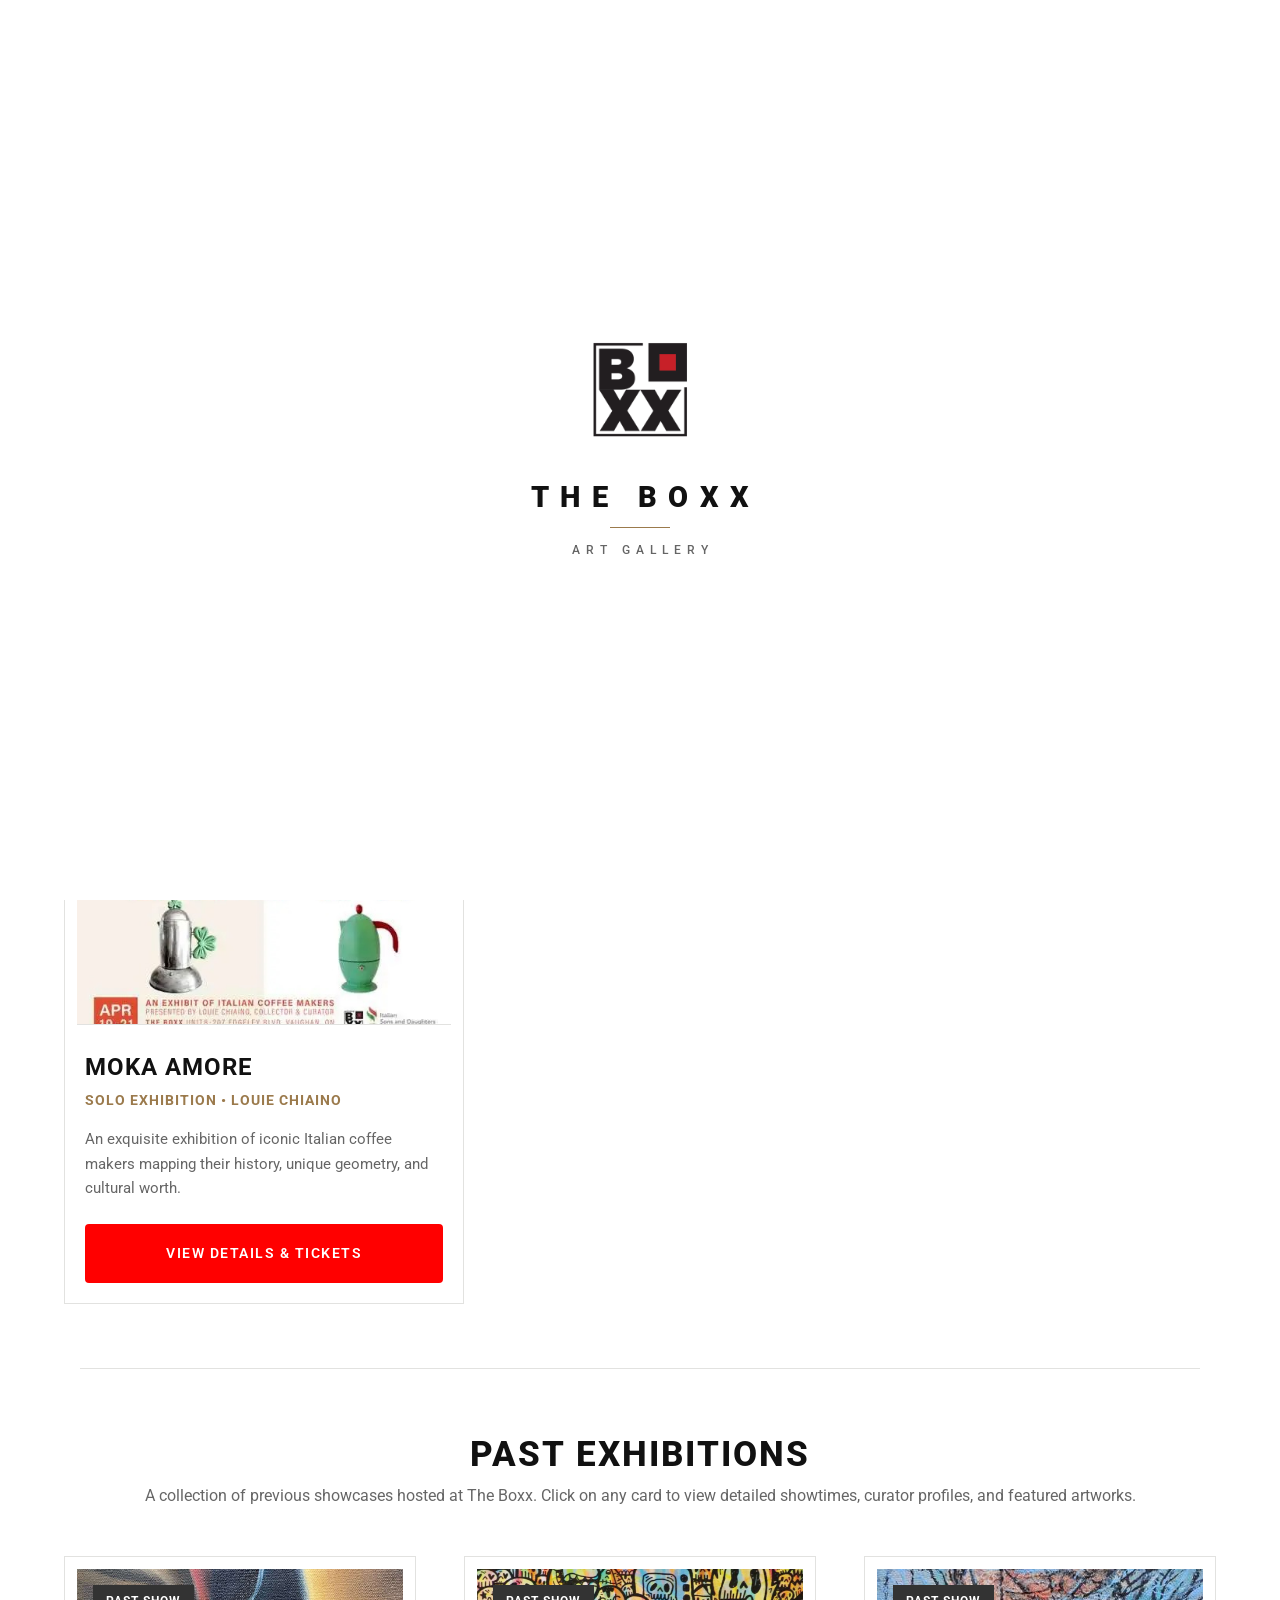
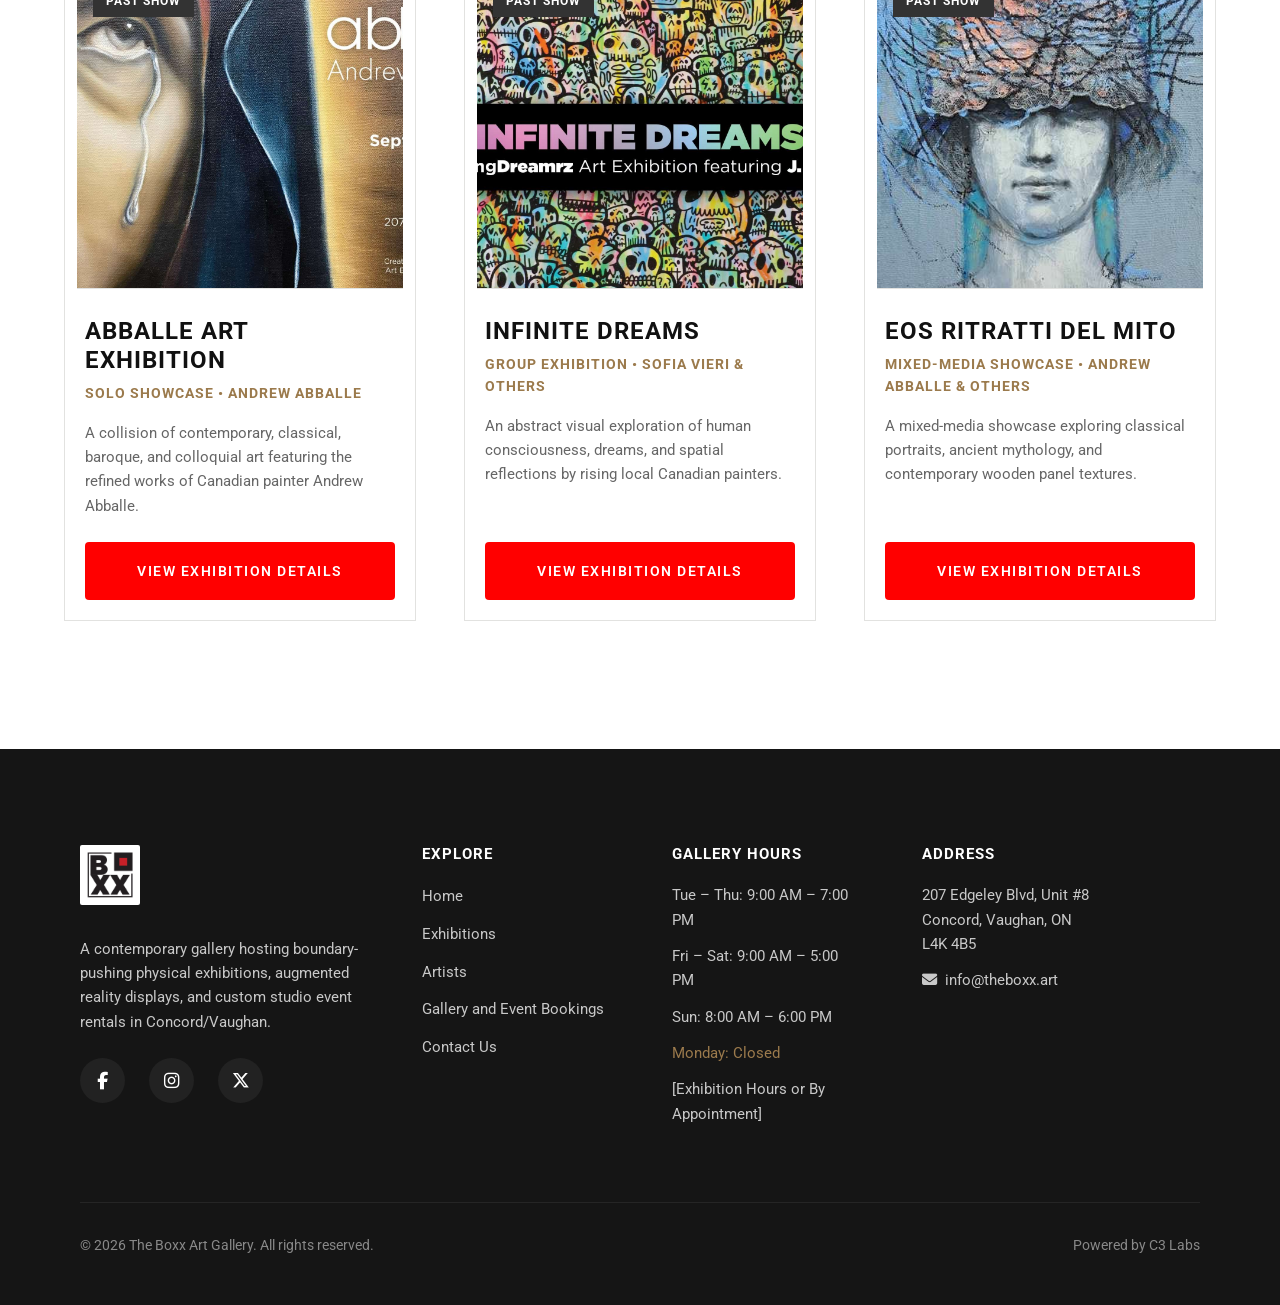
<file: exhibitions.html>
<!DOCTYPE html>
<html lang="en">
<head>
  <meta charset="UTF-8">
  <meta name="viewport" content="width=device-width, initial-scale=1.0">
  <title>Exhibitions | The Boxx Art Gallery</title>
  <meta name="description" content="Explore current and past art exhibitions at The Boxx. Discover Moka Amore, Andrew Abballe, Infinite Dreams, and more contemporary art showcases.">
  
  <!-- Stylesheets -->
  <link rel="stylesheet" href="styles.css">
  
  <!-- FontAwesome Icons -->
  <link rel="stylesheet" href="https://cdnjs.cloudflare.com/ajax/libs/font-awesome/6.6.0/css/all.min.css">
</head>
<body>
  <script>
    if (!sessionStorage.getItem('theboxx_intro_seen')) {
      document.body.classList.add('loading-active');
    }
  </script>

  <!-- Preloader Screen -->
  <div id="preloader" class="preloader">
    <div class="preloader-content">
      <div class="preloader-logo-wrapper">
        <img src="assets/logo.png" alt="The Boxx Logo" class="preloader-logo-img">
      </div>
      <h1 class="preloader-title">THE BOXX</h1>
      <div class="preloader-line-separator"></div>
      <p class="preloader-subtitle">ART GALLERY</p>
    </div>
  </div>

  <!-- Navigation Bar -->
  <header class="navbar">
    <div class="container">
      <a href="index.html" class="nav-brand">
        <img src="assets/logo.png" alt="The Boxx Logo" class="nav-logo" style="height: 45px; width: auto; object-fit: contain;">
      </a>
      
      <nav>
        <ul class="nav-menu">
          <li class="nav-item"><a href="index.html">Home</a></li>
          <li class="nav-item active"><a href="exhibitions.html">Exhibitions</a></li>
          <li class="nav-item"><a href="artists.html">Artists</a></li>
          <li class="nav-item"><a href="rates.html">Gallery and Event Bookings</a></li>
          <li class="nav-item"><a href="contact.html">Contact</a></li>
          
          <li class="nav-socials mobile-only" style="display: none;">
            <a href="https://www.facebook.com/theboxx" class="nav-social-icon" target="_blank" aria-label="Facebook"><i class="fab fa-facebook-f"></i></a>
            <a href="https://www.instagram.com/theboxx.art" class="nav-social-icon" target="_blank" aria-label="Instagram"><i class="fab fa-instagram"></i></a>
            <a href="https://x.com/theboxx" class="nav-social-icon" target="_blank" aria-label="X"><i class="fab fa-x-twitter"></i></a>
          </li>
        </ul>
      </nav>

      <div class="nav-socials desktop-only">
        <a href="https://www.facebook.com/theboxx" class="nav-social-icon" target="_blank" aria-label="Facebook"><i class="fab fa-facebook-f"></i></a>
        <a href="https://www.instagram.com/theboxx.art" class="nav-social-icon" target="_blank" aria-label="Instagram"><i class="fab fa-instagram"></i></a>
        <a href="https://x.com/theboxx" class="nav-social-icon" target="_blank" aria-label="X"><i class="fab fa-x-twitter"></i></a>
      </div>

      <button class="nav-hamburger" aria-label="Toggle Navigation">
        <span></span>
        <span></span>
        <span></span>
      </button>
    </div>
  </header>

  <!-- Page Header -->
  <section class="exhibits-header" style="background-image: url('assets/exhibition_train.jpg');">
    <div class="container">
      <h1 class="section-title" style="color: #ffffff; margin-bottom: 0;">Our Exhibitions</h1>
      <p style="color: rgba(255, 255, 255, 0.8); font-size: 1.1rem; margin-top: 0.5rem; letter-spacing: 1px; text-transform: uppercase;">Discover Curated Visual Arts at The Boxx</p>
    </div>
  </section>

  <!-- Current Exhibitions Section -->
  <section class="section container" style="padding-bottom: 2rem;">
    <div class="exhibition-grid-header" style="margin-top: 0; margin-bottom: 3rem;">
      <h2 class="grid-title" style="color: var(--primary-color);">Current Exhibitions</h2>
      <p class="grid-subtitle">Explore our current featured showcase at The Boxx.</p>
    </div>

    <div style="display: grid; grid-template-columns: repeat(auto-fit, minmax(320px, 1fr)); gap: 3rem; justify-content: start; max-width: 400px; margin-bottom: 2rem;">
      <!-- Current/Featured Exhibition: Moka Amore -->
      <div class="past-exhibit-card" style="background: #ffffff; border: 1px solid var(--border-color); padding: 0.75rem; display: flex; flex-direction: column; cursor: pointer; transition: var(--transition-smooth);" onclick="location.href='exhibition-moka-amore.html'">
        <div style="position: relative; overflow: hidden; height: 320px; border-bottom: 1px solid var(--border-color); margin-bottom: 1.25rem;">
          <img src="assets/mokaamore_1080x1080.jpeg" alt="Moka Amore Exhibition" style="width: 100%; height: 100%; object-fit: cover;">
          <span style="position: absolute; top: 1rem; left: 1rem; background: var(--primary-color); color: #ffffff; padding: 0.4rem 0.8rem; font-size: 0.75rem; font-weight: 700; text-transform: uppercase; letter-spacing: 1px;">Current Showcase</span>
        </div>
        <div style="padding: 0.5rem; text-align: left; flex-grow: 1; display: flex; flex-direction: column;">
          <h3 style="font-size: 1.5rem; text-transform: uppercase; letter-spacing: 1px; margin-bottom: 0.5rem;">Moka Amore</h3>
          <p style="font-weight: 700; color: var(--primary-color); text-transform: uppercase; font-size: 0.85rem; letter-spacing: 1px; margin-bottom: 1rem;">Solo Exhibition &bull; Louie Chiaino</p>
          <p style="font-size: 0.95rem; line-height: 1.6; color: var(--text-light); margin-bottom: 1.5rem; flex-grow: 1;">An exquisite exhibition of iconic Italian coffee makers mapping their history, unique geometry, and cultural worth.</p>
          <span class="btn-primary" style="text-align: center; display: block; width: 100%;">View Details &amp; Tickets</span>
        </div>
      </div>
    </div>
  </section>

  <!-- Section Divider -->
  <div class="container"><hr style="border: 0; border-top: 1px solid var(--border-color); margin: 0;"></div>

  <!-- Past Exhibitions Section -->
  <section class="section container" style="padding-top: 4rem;">
    <div class="exhibition-grid-header" style="margin-top: 0; margin-bottom: 3rem;">
      <h2 class="grid-title">Past Exhibitions</h2>
      <p class="grid-subtitle">A collection of previous showcases hosted at The Boxx. Click on any card to view detailed showtimes, curator profiles, and featured artworks.</p>
    </div>

    <div style="display: grid; grid-template-columns: repeat(auto-fit, minmax(320px, 1fr)); gap: 3rem;">
      
      <!-- Past Exhibition 1: ABBALLE Art Exhibition -->
      <div class="past-exhibit-card" style="background: #ffffff; border: 1px solid var(--border-color); padding: 0.75rem; display: flex; flex-direction: column; cursor: pointer; transition: var(--transition-smooth);" onclick="location.href='exhibition-abballe.html'">
        <div style="position: relative; overflow: hidden; height: 320px; border-bottom: 1px solid var(--border-color); margin-bottom: 1.25rem;">
          <img src="assets/abballe_promo.jpg" alt="ABBALLE Art Exhibition" style="width: 100%; height: 100%; object-fit: cover;">
          <span style="position: absolute; top: 1rem; left: 1rem; background: #333; color: #ffffff; padding: 0.4rem 0.8rem; font-size: 0.75rem; font-weight: 700; text-transform: uppercase; letter-spacing: 1px;">Past Show</span>
        </div>
        <div style="padding: 0.5rem; text-align: left; flex-grow: 1; display: flex; flex-direction: column;">
          <h3 style="font-size: 1.5rem; text-transform: uppercase; letter-spacing: 1px; margin-bottom: 0.5rem;">ABBALLE Art Exhibition</h3>
          <p style="font-weight: 700; color: var(--primary-color); text-transform: uppercase; font-size: 0.85rem; letter-spacing: 1px; margin-bottom: 1rem;">Solo Showcase &bull; Andrew Abballe</p>
          <p style="font-size: 0.95rem; line-height: 1.6; color: var(--text-light); margin-bottom: 1.5rem; flex-grow: 1;">A collision of contemporary, classical, baroque, and colloquial art featuring the refined works of Canadian painter Andrew Abballe.</p>
          <span class="btn-primary" style="text-align: center; display: block; width: 100%;">View Exhibition Details</span>
        </div>
      </div>

      <!-- Past Exhibition 2: Infinite Dreams -->
      <div class="past-exhibit-card" style="background: #ffffff; border: 1px solid var(--border-color); padding: 0.75rem; display: flex; flex-direction: column; cursor: pointer; transition: var(--transition-smooth);" onclick="location.href='exhibition-infinite-dreams.html'">
        <div style="position: relative; overflow: hidden; height: 320px; border-bottom: 1px solid var(--border-color); margin-bottom: 1.25rem;">
          <img src="assets/Infinite-Dreams-scaled.jpg" alt="Infinite Dreams Exhibition" style="width: 100%; height: 100%; object-fit: cover;">
          <span style="position: absolute; top: 1rem; left: 1rem; background: #333; color: #ffffff; padding: 0.4rem 0.8rem; font-size: 0.75rem; font-weight: 700; text-transform: uppercase; letter-spacing: 1px;">Past Show</span>
        </div>
        <div style="padding: 0.5rem; text-align: left; flex-grow: 1; display: flex; flex-direction: column;">
          <h3 style="font-size: 1.5rem; text-transform: uppercase; letter-spacing: 1px; margin-bottom: 0.5rem;">Infinite Dreams</h3>
          <p style="font-weight: 700; color: var(--primary-color); text-transform: uppercase; font-size: 0.85rem; letter-spacing: 1px; margin-bottom: 1rem;">Group Exhibition &bull; Sofia Vieri &amp; Others</p>
          <p style="font-size: 0.95rem; line-height: 1.6; color: var(--text-light); margin-bottom: 1.5rem; flex-grow: 1;">An abstract visual exploration of human consciousness, dreams, and spatial reflections by rising local Canadian painters.</p>
          <span class="btn-primary" style="text-align: center; display: block; width: 100%;">View Exhibition Details</span>
        </div>
      </div>

      <!-- Past Exhibition 3: EOS Ritratti del Mito -->
      <div class="past-exhibit-card" style="background: #ffffff; border: 1px solid var(--border-color); padding: 0.75rem; display: flex; flex-direction: column; cursor: pointer; transition: var(--transition-smooth);" onclick="location.href='exhibition-ritratti-del-mito.html'">
        <div style="position: relative; overflow: hidden; height: 320px; border-bottom: 1px solid var(--border-color); margin-bottom: 1.25rem;">
          <img src="assets/EOS-Ritratti-del-Mito-2017-cm-21x30-tecnica-mista-su-compensato-E-350_400.jpeg" alt="EOS Ritratti del Mito" style="width: 100%; height: 100%; object-fit: cover;">
          <span style="position: absolute; top: 1rem; left: 1rem; background: #333; color: #ffffff; padding: 0.4rem 0.8rem; font-size: 0.75rem; font-weight: 700; text-transform: uppercase; letter-spacing: 1px;">Past Show</span>
        </div>
        <div style="padding: 0.5rem; text-align: left; flex-grow: 1; display: flex; flex-direction: column;">
          <h3 style="font-size: 1.5rem; text-transform: uppercase; letter-spacing: 1px; margin-bottom: 0.5rem;">EOS Ritratti del Mito</h3>
          <p style="font-weight: 700; color: var(--primary-color); text-transform: uppercase; font-size: 0.85rem; letter-spacing: 1px; margin-bottom: 1rem;">Mixed-Media Showcase &bull; Andrew Abballe &amp; Others</p>
          <p style="font-size: 0.95rem; line-height: 1.6; color: var(--text-light); margin-bottom: 1.5rem; flex-grow: 1;">A mixed-media showcase exploring classical portraits, ancient mythology, and contemporary wooden panel textures.</p>
          <span class="btn-primary" style="text-align: center; display: block; width: 100%;">View Exhibition Details</span>
        </div>
      </div>

    </div>
  </section>

  <!-- Footer -->
  <footer class="footer">
    <div class="container">
      <div class="footer-grid">
        <div class="footer-col">
          <img src="assets/logo.png" alt="The Boxx Logo" style="height: 60px; width: auto; object-fit: contain; margin-bottom: 1.5rem; background-color: #ffffff; padding: 6px; border-radius: 2px;">
          <p>A contemporary gallery hosting boundary-pushing physical exhibitions, augmented reality displays, and custom studio event rentals in Concord/Vaughan.</p>
          <div class="footer-socials">
            <a href="https://www.facebook.com/theboxx" class="footer-social-icon" target="_blank" aria-label="Facebook"><i class="fab fa-facebook-f"></i></a>
            <a href="https://www.instagram.com/theboxx.art" class="footer-social-icon" target="_blank" aria-label="Instagram"><i class="fab fa-instagram"></i></a>
            <a href="https://x.com/theboxx" class="footer-social-icon" target="_blank" aria-label="X"><i class="fab fa-x-twitter"></i></a>
          </div>
        </div>

        <div class="footer-col">
          <h4>Explore</h4>
          <ul class="footer-links">
            <li><a href="index.html">Home</a></li>
            <li><a href="exhibitions.html">Exhibitions</a></li>
            <li><a href="artists.html">Artists</a></li>
            <li><a href="rates.html">Gallery and Event Bookings</a></li>
            <li><a href="contact.html">Contact Us</a></li>
          </ul>
        </div>

        <div class="footer-col">
          <h4>Gallery Hours</h4>
          <p>Tue – Thu: 9:00 AM – 7:00 PM</p>
          <p>Fri – Sat: 9:00 AM – 5:00 PM</p>
          <p>Sun: 8:00 AM – 6:00 PM</p>
          <p style="color: var(--primary-color);">Monday: Closed</p>
          <p>[Exhibition Hours or By Appointment]</p>
        </div>

        <div class="footer-col">
          <h4>Address</h4>
          <p>207 Edgeley Blvd, Unit #8<br>Concord, Vaughan, ON<br>L4K 4B5</p>
          <p><i class="fa-solid fa-envelope" style="margin-right: 8px;"></i>info@theboxx.art</p>
        </div>
      </div>

      <div class="footer-bottom">
        <p>&copy; 2026 The Boxx Art Gallery. All rights reserved.</p>
        <p>Powered by C3 Labs</p>
      </div>
    </div>
  </footer>

  <!-- Script Controllers -->
  <script src="script.js"></script>
</body>
</html>
</file>
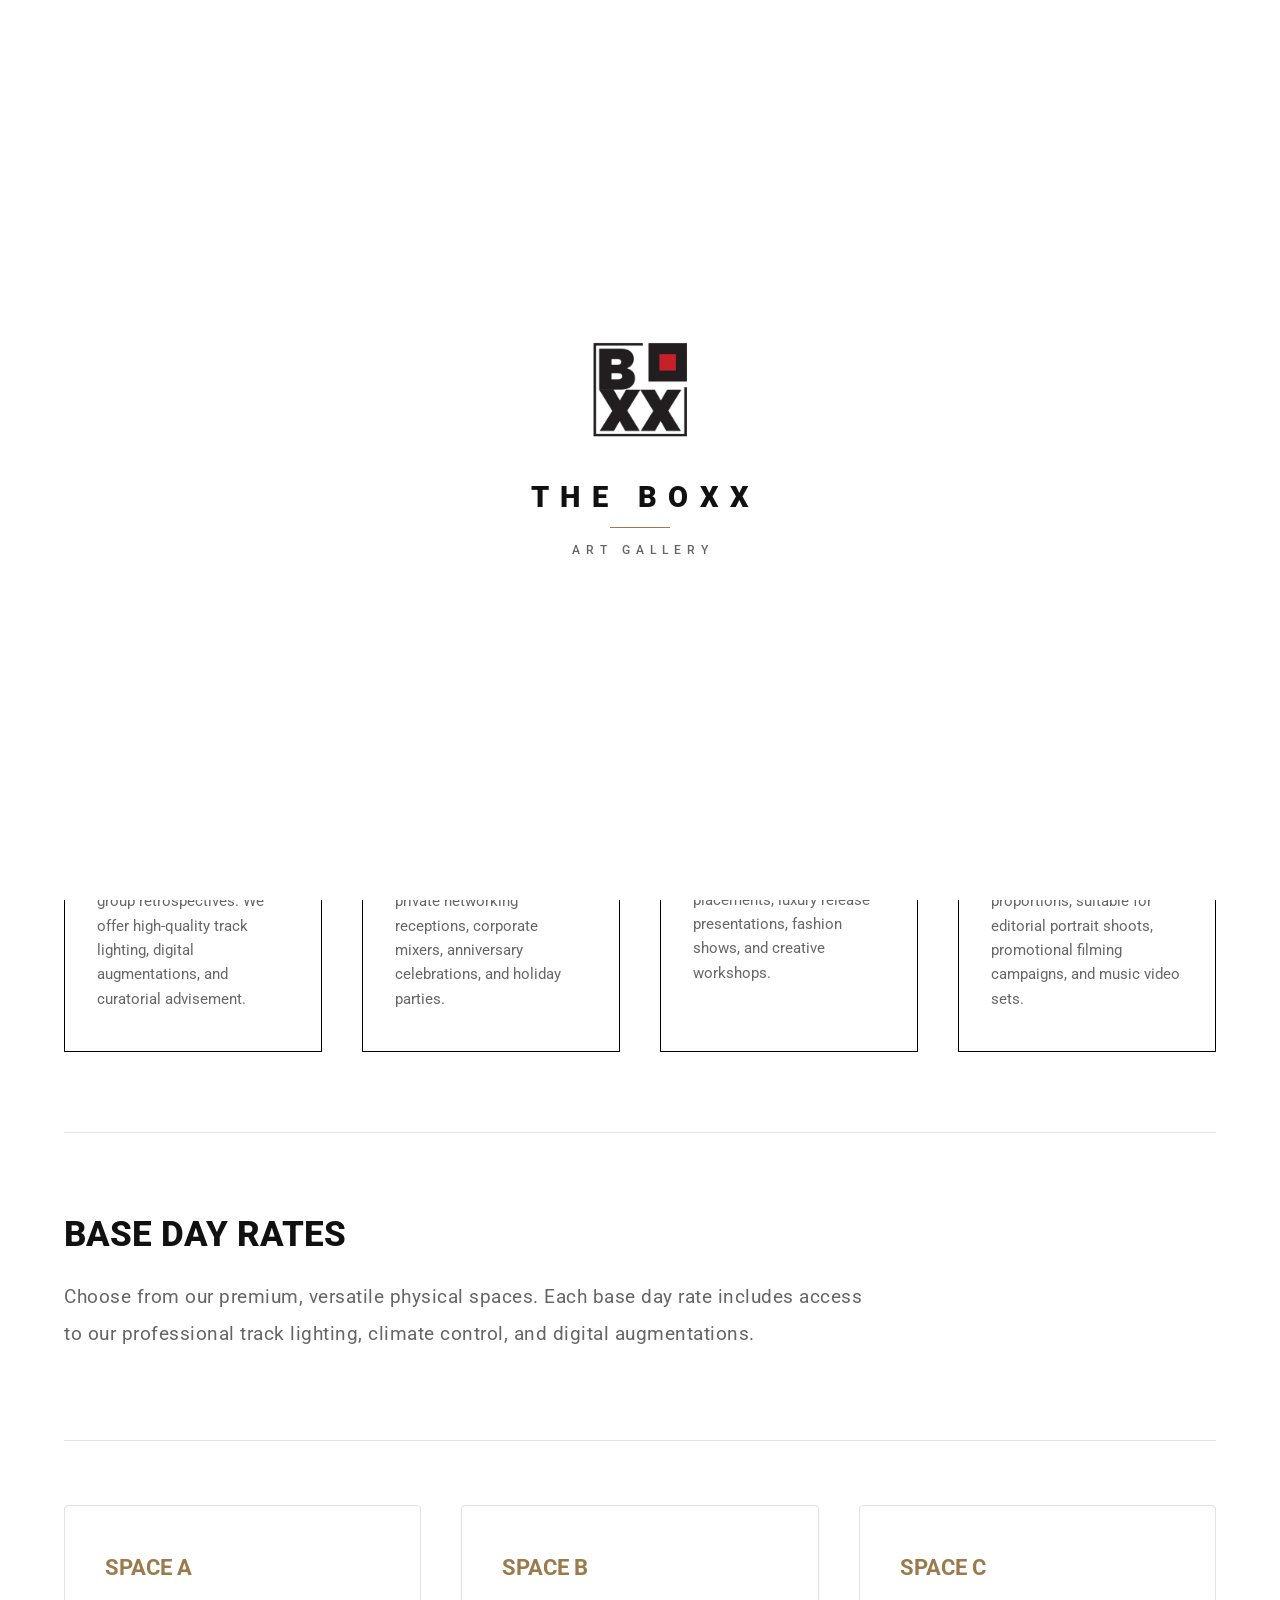
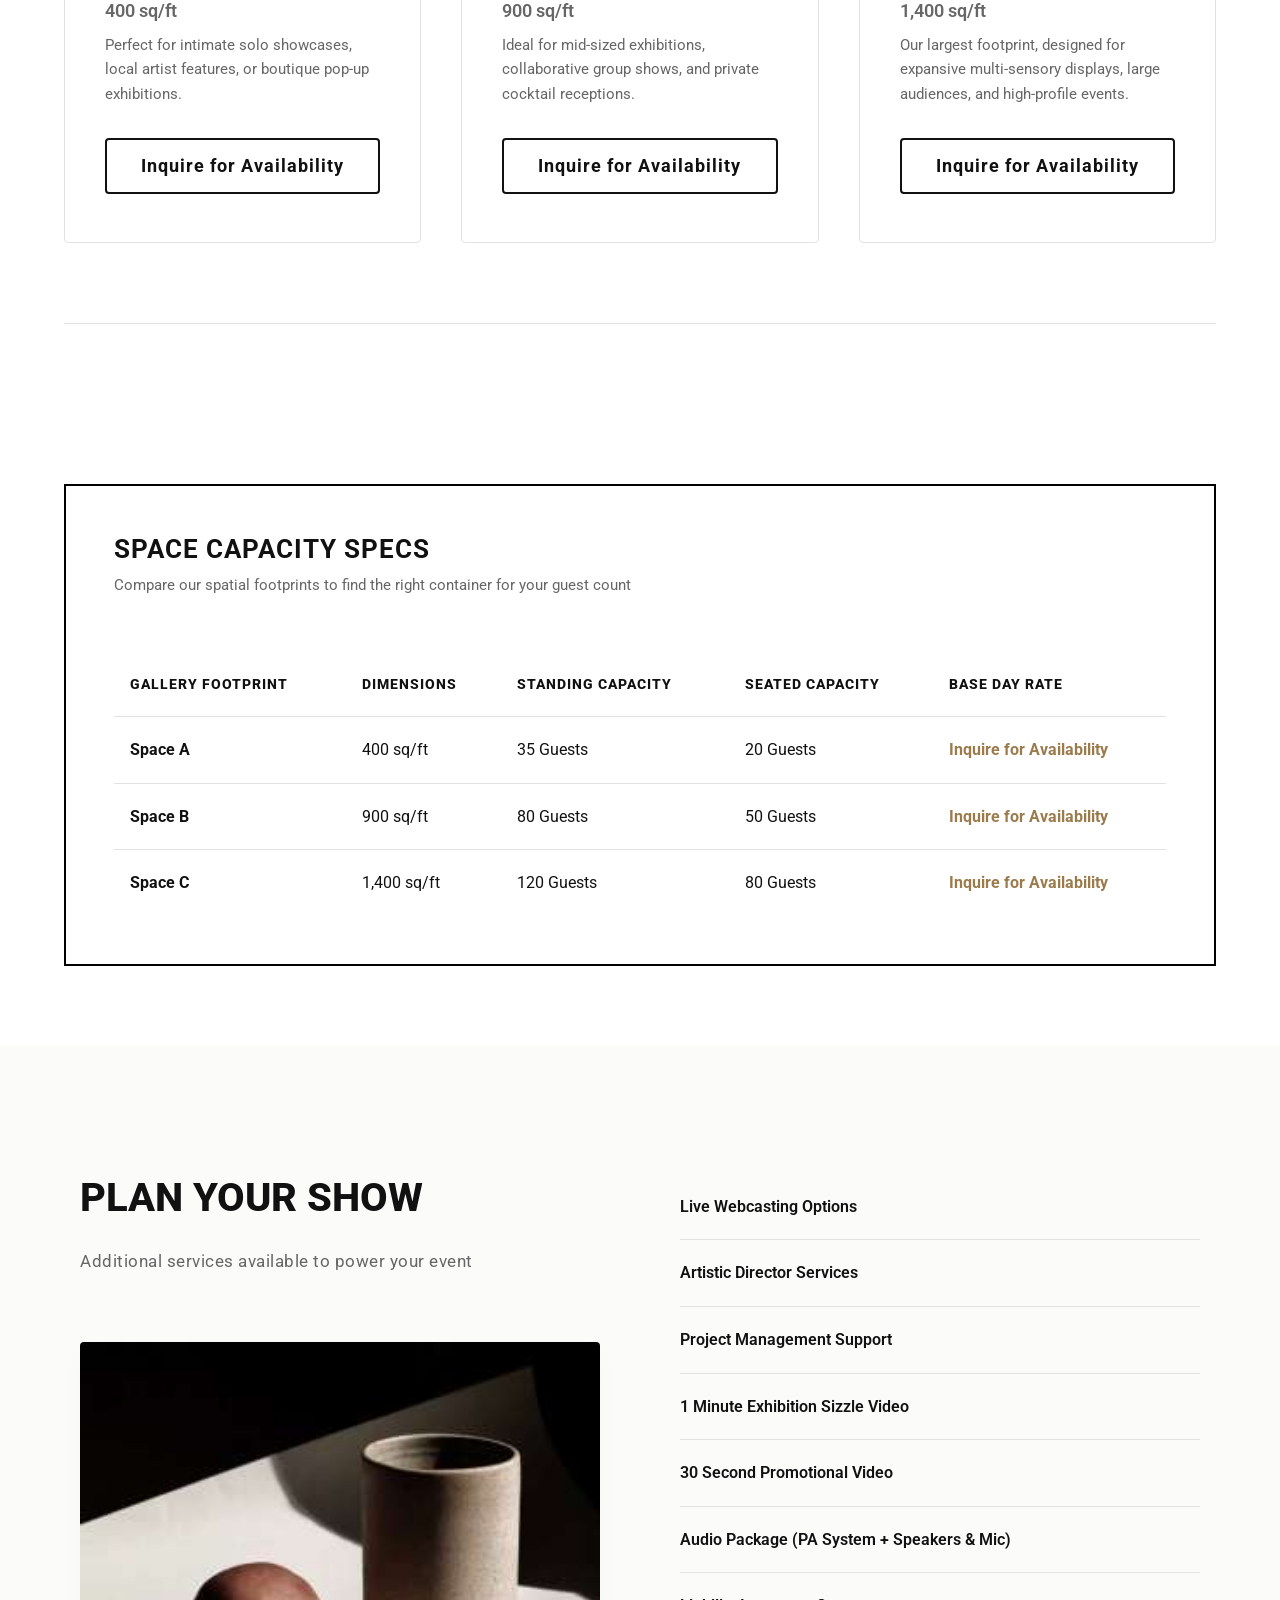
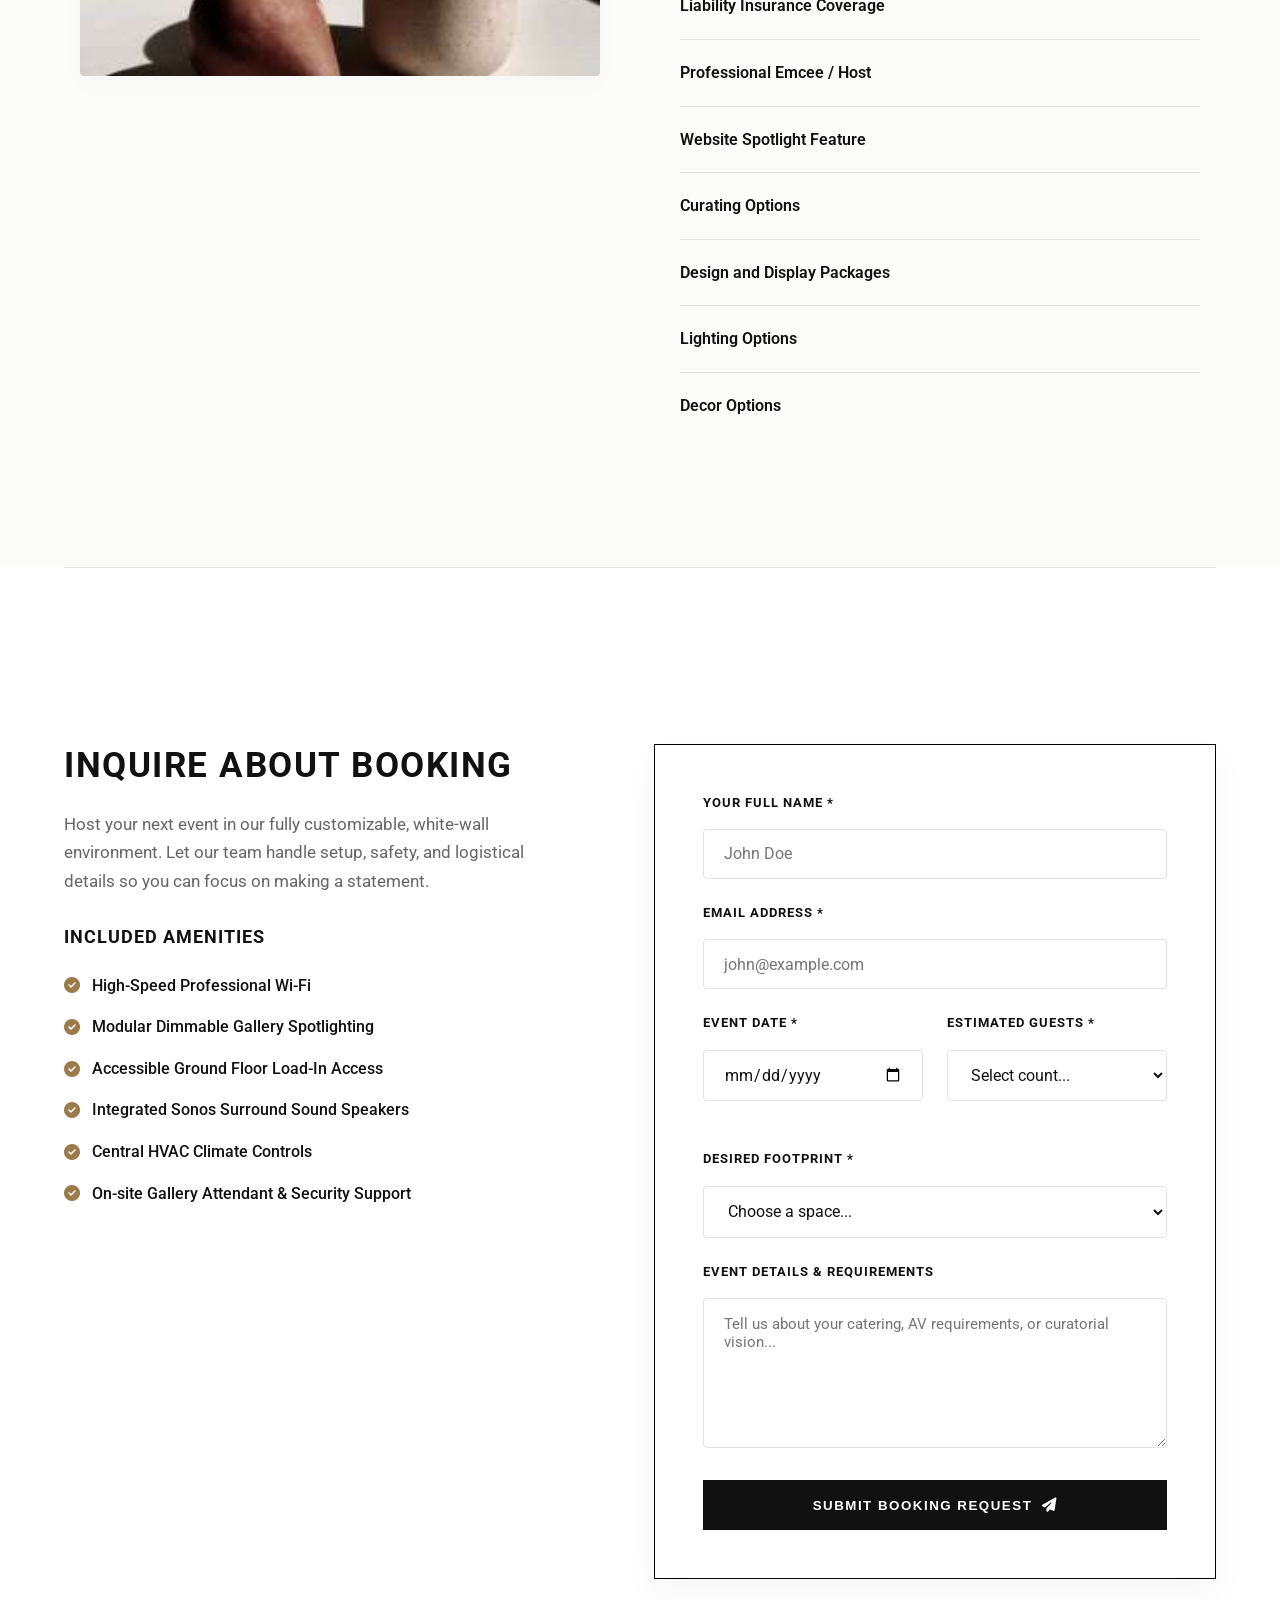
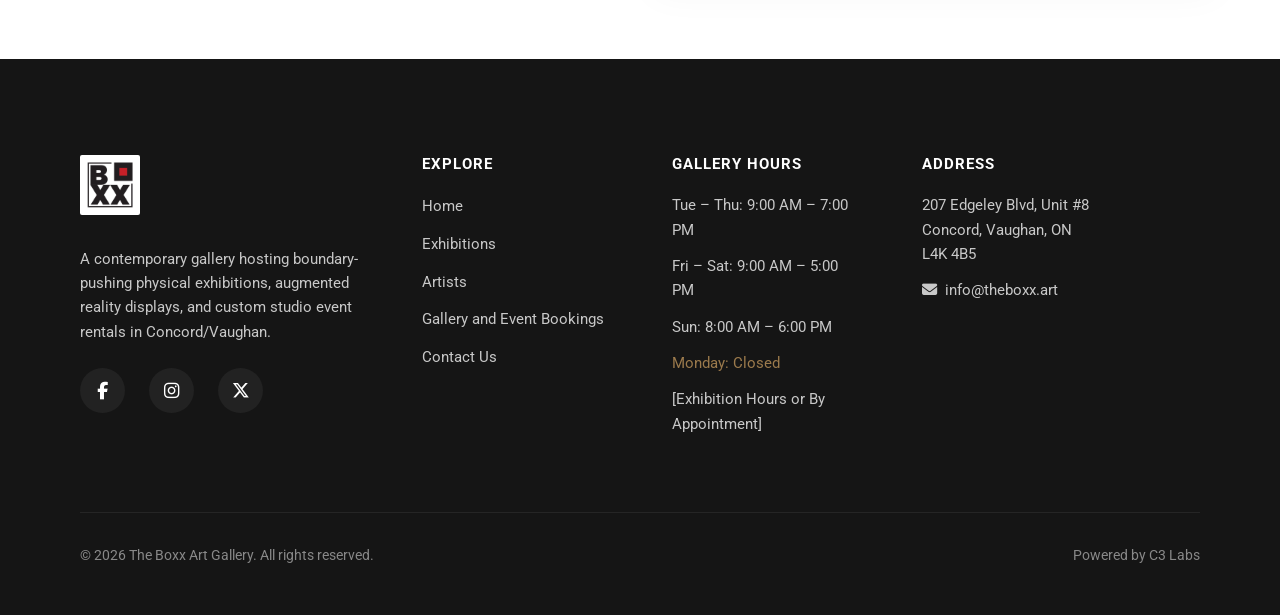
<file: rates.html>
<!DOCTYPE html>
<html lang="en">
<head>
  <meta charset="UTF-8">
  <meta name="viewport" content="width=device-width, initial-scale=1.0">
  <title>Rates &amp; Booking | The Boxx Art Gallery</title>
  <meta name="description" content="View studio and gallery rental rates for The Boxx. Plan your own show in Vaughan with custom curating, design, lighting, and audio packages.">
  
  <!-- Stylesheets -->
  <link rel="stylesheet" href="styles.css">
  
  <!-- FontAwesome Icons -->
  <link rel="stylesheet" href="https://cdnjs.cloudflare.com/ajax/libs/font-awesome/6.6.0/css/all.min.css">
</head>
<body>
  <script>
    // Prevent FOUC: if they have seen the intro, don't apply loading-active
    if (!sessionStorage.getItem('theboxx_intro_seen')) {
      document.body.classList.add('loading-active');
    }
  </script>

  <!-- Preloader Screen -->
  <div id="preloader" class="preloader">
    <div class="preloader-content">
      <div class="preloader-logo-wrapper">
        <img src="assets/logo.png" alt="The Boxx Logo" class="preloader-logo-img">
      </div>
      <h1 class="preloader-title">THE BOXX</h1>
      <div class="preloader-line-separator"></div>
      <p class="preloader-subtitle">ART GALLERY</p>
    </div>
  </div>

  <!-- Navigation Bar -->
  <header class="navbar">
    <div class="container">
      <a href="index.html" class="nav-brand">
        <!-- Logo -->
        <img src="assets/logo.png" alt="The Boxx Logo" class="nav-logo" style="height: 45px; width: auto; object-fit: contain;">
      </a>
      
      <!-- Nav Menu -->
      <nav>
        <ul class="nav-menu">
          <li class="nav-item"><a href="index.html">Home</a></li>
          <li class="nav-item"><a href="exhibitions.html">Exhibitions</a></li>
          <li class="nav-item"><a href="artists.html">Artists</a></li>
          <li class="nav-item active"><a href="rates.html">Gallery and Event Bookings</a></li>
          <li class="nav-item"><a href="contact.html">Contact</a></li>
          
          <!-- Mobile Social Links -->
          <li class="nav-socials mobile-only" style="display: none;">
            <a href="https://www.facebook.com/theboxx" class="nav-social-icon" target="_blank" aria-label="Facebook"><i class="fab fa-facebook-f"></i></a>
            <a href="https://www.instagram.com/theboxx.art" class="nav-social-icon" target="_blank" aria-label="Instagram"><i class="fab fa-instagram"></i></a>
            <a href="https://x.com/theboxx" class="nav-social-icon" target="_blank" aria-label="X"><i class="fab fa-x-twitter"></i></a>
          </li>
        </ul>
      </nav>

      <!-- Desktop Socials -->
      <div class="nav-socials desktop-only">
        <a href="https://www.facebook.com/theboxx" class="nav-social-icon" target="_blank" aria-label="Facebook"><i class="fab fa-facebook-f"></i></a>
        <a href="https://www.instagram.com/theboxx.art" class="nav-social-icon" target="_blank" aria-label="Instagram"><i class="fab fa-instagram"></i></a>
        <a href="https://x.com/theboxx" class="nav-social-icon" target="_blank" aria-label="X"><i class="fab fa-x-twitter"></i></a>
      </div>

      <!-- Hamburger Menu -->
      <button class="nav-hamburger" aria-label="Toggle Navigation">
        <span></span>
        <span></span>
        <span></span>
      </button>
    </div>
  </header>

  <!-- Page Header -->
  <section class="exhibits-header" style="background-image: url('assets/hero_gallery_2.png');">
    <div class="container">
      <h1 class="section-title" style="color: #ffffff; margin-bottom: 0;">Gallery and Event Bookings</h1>
      <p style="color: rgba(255, 255, 255, 0.8); font-size: 1.1rem; margin-top: 0.5rem; letter-spacing: 1px; text-transform: uppercase;">A Full Service Art Exhibit Space</p>
    </div>
  </section>

  <!-- Event Styling Section -->
  <section class="section container" style="padding-top: 5rem; padding-bottom: 5rem;">
    <div class="exhibition-grid-header" style="margin-top: 0; margin-bottom: 3rem; text-align: center;">
      <h2 class="grid-title">Versatile Event Styling</h2>
      <p class="grid-subtitle">We accommodate a wide variety of custom formats and bookings</p>
    </div>

    <div class="event-types-grid">
      <!-- Art Exhibitions -->
      <div class="event-type-card">
        <div class="event-icon-wrapper"><i class="fa-solid fa-palette"></i></div>
        <h3>Art Exhibitions</h3>
        <p>Curated solo shows, local collection launches, or group retrospectives. We offer high-quality track lighting, digital augmentations, and curatorial advisement.</p>
      </div>

      <!-- Cocktail Receptions -->
      <div class="event-type-card">
        <div class="event-icon-wrapper"><i class="fa-solid fa-martini-glass-citrus"></i></div>
        <h3>Cocktail Receptions</h3>
        <p>Celebrate in a contemporary environment. Ideal for private networking receptions, corporate mixers, anniversary celebrations, and holiday parties.</p>
      </div>

      <!-- Brand Pop-Ups -->
      <div class="event-type-card">
        <div class="event-icon-wrapper"><i class="fa-solid fa-tags"></i></div>
        <h3>Brand Pop-Ups</h3>
        <p>Launch your product in a premium showroom. Perfect for boutique retail placements, luxury release presentations, fashion shows, and creative workshops.</p>
      </div>

      <!-- Shoots & Filming -->
      <div class="event-type-card">
        <div class="event-icon-wrapper"><i class="fa-solid fa-camera-retro"></i></div>
        <h3>Shoots &amp; Filming</h3>
        <p>A minimalist white-wall backdrop with spacious proportions, suitable for editorial portrait shoots, promotional filming campaigns, and music video sets.</p>
      </div>
    </div>
  </section>

  <!-- Base Space Rates Grid -->
  <section class="section container" style="border-top: 1px solid var(--border-color); padding-top: 5rem; padding-bottom: 5rem;">
    <div class="rates-section-header">
      <h2>Base Day Rates</h2>
      <p class="rates-hero-desc">Choose from our premium, versatile physical spaces. Each base day rate includes access to our professional track lighting, climate control, and digital augmentations.</p>
    </div>

    <div class="rates-grid">
      
      <!-- Space A -->
      <div class="rate-card">
        <div class="rate-card-header">
          <h3 style="color: var(--primary-color);">Space A</h3>
          <p style="font-weight: 600; font-size: 1.1rem; margin-bottom: 0.5rem;">400 sq/ft</p>
          <p>Perfect for intimate solo showcases, local artist features, or boutique pop-up exhibitions.</p>
        </div>
        <button class="rate-price-btn" onclick="location.href='contact.html'">Inquire for Availability</button>
      </div>

      <!-- Space B -->
      <div class="rate-card">
        <div class="rate-card-header">
          <h3 style="color: var(--primary-color);">Space B</h3>
          <p style="font-weight: 600; font-size: 1.1rem; margin-bottom: 0.5rem;">900 sq/ft</p>
          <p>Ideal for mid-sized exhibitions, collaborative group shows, and private cocktail receptions.</p>
        </div>
        <button class="rate-price-btn" onclick="location.href='contact.html'">Inquire for Availability</button>
      </div>

      <!-- Space C -->
      <div class="rate-card">
        <div class="rate-card-header">
          <h3 style="color: var(--primary-color);">Space C</h3>
          <p style="font-weight: 600; font-size: 1.1rem; margin-bottom: 0.5rem;">1,400 sq/ft</p>
          <p>Our largest footprint, designed for expansive multi-sensory displays, large audiences, and high-profile events.</p>
        </div>
        <button class="rate-price-btn" onclick="location.href='contact.html'">Inquire for Availability</button>
      </div>

    </div>
  </section>

  <!-- Specs Table Section -->
  <section class="section container" style="border-top: 1px solid var(--border-color); padding-top: 5rem; padding-bottom: 5rem;">
    <div class="specs-table-container">
      <h3 style="font-family: var(--font-title); font-size: 1.6rem; text-transform: uppercase; letter-spacing: 1px; margin-bottom: 0.5rem; text-align: left;">Space Capacity Specs</h3>
      <p style="color: var(--text-light); font-size: 0.95rem; margin-bottom: 1.5rem; text-align: left;">Compare our spatial footprints to find the right container for your guest count</p>
      
      <div style="overflow-x: auto;">
        <table class="specs-table">
          <thead>
            <tr>
              <th>Gallery Footprint</th>
              <th>Dimensions</th>
              <th>Standing Capacity</th>
              <th>Seated Capacity</th>
              <th>Base Day Rate</th>
            </tr>
          </thead>
          <tbody>
            <tr>
              <td style="font-weight: 700;">Space A</td>
              <td>400 sq/ft</td>
              <td>35 Guests</td>
              <td>20 Guests</td>
              <td style="font-weight: 700; color: var(--primary-color);">Inquire for Availability</td>
            </tr>
            <tr>
              <td style="font-weight: 700;">Space B</td>
              <td>900 sq/ft</td>
              <td>80 Guests</td>
              <td>50 Guests</td>
              <td style="font-weight: 700; color: var(--primary-color);">Inquire for Availability</td>
            </tr>
            <tr>
              <td style="font-weight: 700;">Space C</td>
              <td>1,400 sq/ft</td>
              <td>120 Guests</td>
              <td>80 Guests</td>
              <td style="font-weight: 700; color: var(--primary-color);">Inquire for Availability</td>
            </tr>
          </tbody>
        </table>
      </div>
    </div>
  </section>

  <!-- Plan Your Show (Borderless / Outlines Removed) -->
  <section class="section section-alt">
    <div class="container">
      
      <div class="plan-show-layout">
        
        <!-- Left Side Text -->
        <div class="plan-show-text">
          <h2 style="font-size: 2.5rem; font-weight: 800; text-transform: uppercase; margin-bottom: 1.5rem;">Plan Your Show</h2>
          <p class="rates-hero-desc">Additional services available to power your event</p>
          <img src="assets/klee_painting.jpg" alt="Mit dem Ei by Paul Klee" style="width: 100%; border-radius: 4px; box-shadow: 0 10px 30px rgba(0,0,0,0.02); margin-top: 2rem;">
        </div>

        <!-- Right Side List (No border outlines or containers) -->
        <ul class="plan-show-list">
          
          <li class="plan-show-item">
            <span class="plan-show-name">Live Webcasting Options</span>
            
          </li>
          
          <li class="plan-show-item">
            <span class="plan-show-name">Artistic Director Services</span>
            
          </li>

          <li class="plan-show-item">
            <span class="plan-show-name">Project Management Support</span>
            
          </li>

          <li class="plan-show-item">
            <span class="plan-show-name">1 Minute Exhibition Sizzle Video</span>
            
          </li>

          <li class="plan-show-item">
            <span class="plan-show-name">30 Second Promotional Video</span>
            
          </li>

          <li class="plan-show-item">
            <span class="plan-show-name">Audio Package (PA System + Speakers &amp; Mic)</span>
            
          </li>

          <li class="plan-show-item">
            <span class="plan-show-name">Liability Insurance Coverage</span>
            
          </li>

          <li class="plan-show-item">
            <span class="plan-show-name">Professional Emcee / Host</span>
            
          </li>

          <li class="plan-show-item">
            <span class="plan-show-name">Website Spotlight Feature</span>
            
          </li>

          <li class="plan-show-item">
            <span class="plan-show-name">Curating Options</span>
            
          </li>

          <li class="plan-show-item">
            <span class="plan-show-name">Design and Display Packages</span>
            
          </li>

          <li class="plan-show-item">
            <span class="plan-show-name">Lighting Options</span>
            
          </li>

          <li class="plan-show-item">
            <span class="plan-show-name">Decor Options</span>
            
          </li>

        </ul>

      </div>

    </div>
  </section>

  <!-- Booking Inquiries Section -->
  <section class="section container" style="padding-top: 5rem; padding-bottom: 5rem; border-top: 1px solid var(--border-color);">
    <div class="booking-section-layout">
      <!-- Info Column -->
      <div class="booking-info-box">
        <h3>Inquire About Booking</h3>
        <p>Host your next event in our fully customizable, white-wall environment. Let our team handle setup, safety, and logistical details so you can focus on making a statement.</p>
        
        <h4 style="font-size: 1.1rem; text-transform: uppercase; letter-spacing: 1px; margin-bottom: 1.5rem; color: var(--text-dark);">Included Amenities</h4>
        <ul class="booking-amenities-list">
          <li><i class="fa-solid fa-circle-check"></i> High-Speed Professional Wi-Fi</li>
          <li><i class="fa-solid fa-circle-check"></i> Modular Dimmable Gallery Spotlighting</li>
          <li><i class="fa-solid fa-circle-check"></i> Accessible Ground Floor Load-In Access</li>
          <li><i class="fa-solid fa-circle-check"></i> Integrated Sonos Surround Sound Speakers</li>
          <li><i class="fa-solid fa-circle-check"></i> Central HVAC Climate Controls</li>
          <li><i class="fa-solid fa-circle-check"></i> On-site Gallery Attendant &amp; Security Support</li>
        </ul>
      </div>

      <!-- Form Column -->
      <div class="booking-form-wrapper">
        <form id="host-booking-form">
          <div class="form-group" style="margin-bottom: 1.5rem;">
            <label for="booking-name">Your Full Name *</label>
            <input type="text" id="booking-name" class="form-control" placeholder="John Doe" required>
          </div>
          
          <div class="form-group" style="margin-bottom: 1.5rem;">
            <label for="booking-email">Email Address *</label>
            <input type="email" id="booking-email" class="form-control" placeholder="john@example.com" required>
          </div>

          <div style="display: grid; grid-template-columns: 1fr 1fr; gap: 1.5rem; margin-bottom: 1.5rem;">
            <div class="form-group">
              <label for="booking-date">Event Date *</label>
              <input type="date" id="booking-date" class="form-control" required>
            </div>
            <div class="form-group">
              <label for="booking-guests">Estimated Guests *</label>
              <select id="booking-guests" class="form-control" required>
                <option value="" disabled selected>Select count...</option>
                <option value="Under 30">Under 30 Guests</option>
                <option value="30 - 60">30 - 60 Guests</option>
                <option value="60 - 100">60 - 100 Guests</option>
                <option value="100+">100+ Guests</option>
              </select>
            </div>
          </div>

          <div class="form-group" style="margin-bottom: 1.5rem;">
            <label for="booking-space">Desired Footprint *</label>
            <select id="booking-space" class="form-control" required>
              <option value="" disabled selected>Choose a space...</option>
              <option value="Space A">Space A (400 sq/ft &bull; Solo Showcase)</option>
              <option value="Space B">Space B (900 sq/ft &bull; Medium Event)</option>
              <option value="Space C">Space C (1,400 sq/ft &bull; Large Showcase)</option>
              <option value="Multiple Spaces">Multiple Spaces (Combined / Custom Layout)</option>
            </select>
          </div>

          <div class="form-group" style="margin-bottom: 2rem;">
            <label for="booking-message">Event Details &amp; Requirements</label>
            <textarea id="booking-message" class="form-control" rows="4" placeholder="Tell us about your catering, AV requirements, or curatorial vision..."></textarea>
          </div>

          <button type="submit" class="waitlist-submit-btn" style="width: 100%; border: none;">
            <span>Submit Booking Request</span>
            <i class="fa-solid fa-paper-plane"></i>
          </button>
        </form>

        <!-- Form Success State -->
        <div class="form-success-message" id="booking-success" style="display: none;">
          <div class="success-icon"><i class="fa-solid fa-circle-check"></i></div>
          <h4 style="text-transform: uppercase; font-size: 1.5rem; margin-bottom: 1rem;">Request Submitted!</h4>
          <p style="color: var(--text-light); line-height: 1.6;">Thank you. Your event request has been received. Our booking curator will contact you at <strong id="success-email-display"></strong> within 24 hours to confirm availability and discuss logistics.</p>
          <button type="button" class="modal-success-close-btn" id="booking-success-reset" style="margin-top: 1rem;">Inquire About Another Date</button>
        </div>
      </div>
    </div>
  </section>

  <!-- High-Contrast Vertical Footer -->
  <footer class="footer">
    <div class="container">
      <div class="footer-grid">
        
        <!-- Col 1: Brand -->
        <div class="footer-col">
          <!-- Logo in Footer -->
          <img src="assets/logo.png" alt="The Boxx Logo" style="height: 60px; width: auto; object-fit: contain; margin-bottom: 1.5rem; background-color: #ffffff; padding: 6px; border-radius: 2px;">
          <p>A contemporary gallery hosting boundary-pushing physical exhibitions, augmented reality displays, and custom studio event rentals in Concord/Vaughan.</p>
          <div class="footer-socials">
            <a href="https://www.facebook.com/theboxx" class="footer-social-icon" target="_blank" aria-label="Facebook"><i class="fab fa-facebook-f"></i></a>
            <a href="https://www.instagram.com/theboxx.art" class="footer-social-icon" target="_blank" aria-label="Instagram"><i class="fab fa-instagram"></i></a>
            <a href="https://x.com/theboxx" class="footer-social-icon" target="_blank" aria-label="X"><i class="fab fa-x-twitter"></i></a>
          </div>
        </div>

        <!-- Col 2: Navigation Links -->
        <div class="footer-col">
          <h4>Explore</h4>
          <ul class="footer-links">
            <li><a href="index.html">Home</a></li>
            <li><a href="exhibitions.html">Exhibitions</a></li>
            <li><a href="artists.html">Artists</a></li>
            <li><a href="rates.html">Gallery and Event Bookings</a></li>
            <li><a href="contact.html">Contact Us</a></li>
          </ul>
        </div>

        <!-- Col 3: Hours -->
        <div class="footer-col">
          <h4>Gallery Hours</h4>
          <p>Tue – Thu: 9:00 AM – 7:00 PM</p>
          <p>Fri – Sat: 9:00 AM – 5:00 PM</p>
          <p>Sun: 8:00 AM – 6:00 PM</p>
          <p style="color: var(--primary-color);">Monday: Closed</p>
          <p>[Exhibition Hours or By Appointment]</p>
        </div>

        <!-- Col 4: Location -->
        <div class="footer-col">
          <h4>Address</h4>
          <p>207 Edgeley Blvd, Unit #8<br>Concord, Vaughan, ON<br>L4K 4B5</p>
          <p><i class="fa-solid fa-envelope" style="margin-right: 8px;"></i>info@theboxx.art</p>
        </div>

      </div>

      <div class="footer-bottom">
        <p>&copy; 2026 The Boxx Art Gallery. All rights reserved.</p>
        <p>Powered by C3 Labs</p>
      </div>
    </div>
  </footer>

  <!-- Script Controllers -->
  <script src="script.js"></script>
</body>
</html>
</file>
<file: styles.css>
@import url('https://fonts.googleapis.com/css2?family=Roboto:wght@300;400;500;700;900&display=swap');

:root {
  --primary-color: #9b7a4c;       /* Elegant warm gold */
  --primary-hover: red;       /* Lighter gold for hover states */
  --text-dark: #111111;           /* Very dark gray for general body text */
  --text-light: #666666;          /* Medium gray for descriptions */
  --bg-light: #ffffff;            /* Pure white background */
  --bg-offset: #fbfbf9;           /* Off-white background for alternates */
  --border-color: #e2e2e0;        /* Subtle border tone */
  --footer-bg: #151515;           /* Accessible high contrast footer background */
  --footer-text: #f0f0f0;         /* Accessible high contrast footer text */
  
  --font-title: 'Roboto', sans-serif;
  --font-body: 'Roboto', sans-serif;
  
  --transition-smooth: all 0.3s cubic-bezier(0.25, 0.8, 0.25, 1);
  --header-height: 80px;
}

* {
  box-sizing: border-box;
  margin: 0;
  padding: 0;
}

body {
  font-family: var(--font-body);
  color: var(--text-dark);
  background-color: var(--bg-light);
  line-height: 1.6;
  -webkit-font-smoothing: antialiased;
  overflow-x: hidden;
}

/* Typography */
h1, h2, h3, h4, h5, h6 {
  font-family: var(--font-title);
  font-weight: 700;
  color: var(--text-dark);
  line-height: 1.2;
}

p {
  color: var(--text-light);
  font-size: 1rem;
}

a {
  text-decoration: none;
  color: inherit;
  transition: var(--transition-smooth);
}

/* Layout Utilities */
.container {
  width: 90%;
  max-width: 1200px;
  margin: 0 auto;
  padding: 0 1rem;
}

.section {
  padding: 8rem 0; /* High vertical spacing as requested */
  position: relative;
}

.section-alt {
  background-color: var(--bg-offset);
}

.section-title {
  font-size: 2.5rem;
  font-weight: 800;
  margin-bottom: 1.5rem;
  text-transform: uppercase;
  letter-spacing: -0.5px;
}

.section-subtitle {
  font-size: 1.1rem;
  color: var(--text-light);
  max-width: 600px;
  margin-bottom: 4rem;
  line-height: 1.8;
  letter-spacing: 0.5px;
}

/* Header & Navbar */
.navbar {
  position: fixed;
  top: 0;
  left: 0;
  width: 100%;
  height: var(--header-height);
  background-color: var(--bg-light);
  box-shadow: 0 2px 20px rgba(0, 0, 0, 0.03);
  z-index: 1000;
  display: flex;
  align-items: center;
  transition: var(--transition-smooth);
}

.navbar .container {
  display: flex;
  justify-content: space-between;
  align-items: center;
  width: 100%;
}

.nav-brand {
  display: flex;
  align-items: center;
}

.nav-logo {
  height: 50px;
  width: auto;
  transition: var(--transition-smooth);
}

.nav-menu {
  display: flex;
  list-style: none;
  align-items: center;
  gap: 2.5rem;
}

.nav-item a {
  font-size: 0.9rem;
  font-weight: 600;
  letter-spacing: 1px;
  text-transform: uppercase;
  position: relative;
  padding: 0.5rem 0;
}

/* Minimal underlines on navigation items */
.nav-item a::after {
  content: '';
  position: absolute;
  bottom: 0;
  left: 0;
  width: 0;
  height: 2px;
  background-color: var(--primary-hover);
  transition: var(--transition-smooth);
}

.nav-item a:hover::after,
.nav-item.active a::after {
  width: 100%;
}

.nav-item a:hover {
  color: var(--primary-hover);
}

.nav-socials {
  display: flex;
  gap: 1.5rem;
  align-items: center;
}

.nav-social-icon {
  font-size: 1.2rem;
  color: var(--text-dark);
}

.nav-social-icon:hover {
  color: var(--primary-hover);
  transform: translateY(-2px);
}

/* Media query utility classes for showing/hiding elements */
.mobile-only {
  display: none !important;
}

.desktop-only {
  display: flex !important;
}

/* Hamburger Menu button */
.nav-hamburger {
  display: none;
  background: none;
  border: none;
  cursor: pointer;
  padding: 0.5rem;
  z-index: 1100;
}

.nav-hamburger span {
  display: block;
  width: 25px;
  height: 2px;
  background-color: var(--text-dark);
  margin-bottom: 5px;
  transition: var(--transition-smooth);
}

.nav-hamburger span:last-child {
  margin-bottom: 0;
}

/* Hamburger active animation */
.nav-hamburger.active span:nth-child(1) {
  transform: rotate(-45deg) translate(-5px, 5px);
}

.nav-hamburger.active span:nth-child(2) {
  opacity: 0;
}

.nav-hamburger.active span:nth-child(3) {
  transform: rotate(45deg) translate(-5px, -5px);
}

/* Hero Carousel */
.hero-slider {
  height: 90vh;
  min-height: 600px;
  width: 100vw;
  position: relative;
  overflow: hidden;
  margin-top: var(--header-height);
  background-color: #000000;
}

.hero-slides {
  width: 100%;
  height: 100%;
  display: flex; /* Flexbox row lines all slides up side-by-side */
  transition: transform 0.8s cubic-bezier(0.25, 1, 0.5, 1); /* Smooth slide transition */
}

.hero-slide {
  position: relative; /* Relative position so they flow horizontally */
  flex: 0 0 100%; /* Take up exactly 100% of slider width */
  width: 100%;
  height: 100%;
  opacity: 1; /* Keep slides visible in the flex layout */
  display: flex;
  align-items: center;
  z-index: 1;
}

.hero-slide.active {
  z-index: 2;
}

.hero-slide::after {
  content: '';
  position: absolute;
  top: 0;
  left: 0;
  width: 100%;
  height: 100%;
  background: linear-gradient(180deg, rgba(0,0,0,0.4) 0%, rgba(0,0,0,0.65) 100%);
  z-index: 2;
}

.hero-slide-img {
  width: 100%;
  height: 100%;
  object-fit: cover;
  position: absolute;
  top: 0;
  left: 0;
  transform: scale(1.05);
  transition: transform 6s ease;
}

.hero-slide.active .hero-slide-img {
  transform: scale(1);
}

.hero-slide-content {
  position: relative;
  z-index: 3;
  color: #ffffff;
  max-width: 800px;
  transform: translateY(30px);
  opacity: 0;
  transition: all 0.8s cubic-bezier(0.25, 0.8, 0.25, 1) 0.3s;
}

.hero-slide.active .hero-slide-content {
  transform: translateY(0);
  opacity: 1;
}

.hero-slide-num {
  font-family: var(--font-title);
  font-size: 1.5rem;
  font-weight: 800;
  color: var(--primary-color);
  margin-bottom: 1rem;
}

.hero-slide-title {
  font-size: 4rem;
  font-weight: 800;
  color: #ffffff;
  text-transform: uppercase;
  margin-bottom: 1.5rem;
  letter-spacing: -1px;
}

.hero-slide-desc {
  font-size: 1.1rem;
  color: rgba(255, 255, 255, 0.8);
  margin-bottom: 2rem;
  max-width: 600px;
}

/* Hero Controls */
.hero-arrow {
  position: absolute;
  top: 50%;
  transform: translateY(-50%);
  width: 50px;
  height: 50px;
  background-color: #ffffff;
  border: 1.5px solid #1a1a1a;
  border-radius: 50%;
  color: #1a1a1a;
  display: flex;
  align-items: center;
  justify-content: center;
  font-size: 0.95rem;
  cursor: pointer;
  z-index: 10;
  box-shadow: 0 4px 12px rgba(0, 0, 0, 0.08);
  transition: all 0.25s ease;
}

.hero-arrow:hover {
  background-color: #1a1a1a;
  color: #ffffff;
  border-color: #1a1a1a;
  box-shadow: 0 6px 16px rgba(0, 0, 0, 0.15);
}

.hero-arrow.prev {
  left: 3rem;
}

.hero-arrow.next {
  right: 3rem;
}

.hero-pagination {
  position: absolute;
  bottom: 3rem;
  left: 50%;
  transform: translateX(-50%);
  display: flex;
  gap: 1rem;
  z-index: 10;
}

.hero-dot {
  width: 10px;
  height: 10px;
  border-radius: 50%;
  background-color: rgba(255, 255, 255, 0.3);
  cursor: pointer;
  transition: var(--transition-smooth);
}

.hero-dot.active {
  background-color: var(--primary-color);
  width: 30px;
  border-radius: 5px;
}

/* Featured Exhibit Section */
.featured-exhibit-block {
  display: grid;
  grid-template-columns: 1.1fr 0.9fr;
  gap: 4rem;
  align-items: center;
}

.featured-exhibit-gallery {
  position: relative;
  overflow: hidden;
  height: 500px;
  border-radius: 4px;
}

.featured-exhibit-slider {
  width: 100%;
  height: 100%;
  position: relative;
}

.featured-exhibit-slide {
  position: absolute;
  top: 0;
  left: 0;
  width: 100%;
  height: 100%;
  opacity: 0;
  transition: var(--transition-smooth);
}

.featured-exhibit-slide.active {
  opacity: 1;
}

.featured-exhibit-slide img {
  width: 100%;
  height: 100%;
  object-fit: cover;
}

.featured-exhibit-arrows {
  position: absolute;
  top: 0;
  left: 0;
  right: 0;
  bottom: 0;
  pointer-events: none;
  z-index: 5;
}

.featured-exhibit-arrow {
  position: absolute;
  top: 50%;
  transform: translateY(-50%);
  pointer-events: auto;
  width: 50px;
  height: 50px;
  background-color: #ffffff;
  border: 1.5px solid #1a1a1a !important;
  border-radius: 50%;
  cursor: pointer;
  display: flex;
  align-items: center;
  justify-content: center;
  font-size: 0.95rem;
  color: #1a1a1a !important;
  box-shadow: 0 4px 12px rgba(0, 0, 0, 0.08);
  transition: all 0.25s ease;
}

.featured-exhibit-arrow:hover {
  background-color: #1a1a1a !important;
  color: #ffffff !important;
  border-color: #1a1a1a !important;
  box-shadow: 0 6px 16px rgba(0, 0, 0, 0.15);
}

.featured-exhibit-arrow.prev, #feat-prev {
  left: 1rem;
}

.featured-exhibit-arrow.next, #feat-next {
  right: 1rem;
}

.featured-exhibit-text blockquote {
  font-size: 1.1rem;
  line-height: 1.8;
  color: var(--text-light);
  margin-bottom: 2rem;
  font-style: italic;
  border-left: 3px solid var(--primary-color);
  padding-left: 1.5rem;
}

.featured-exhibit-details {
  margin-bottom: 2.5rem;
}

.featured-exhibit-details h4 {
  font-family: var(--font-body);
  font-weight: 700;
  font-size: 1rem;
  text-transform: uppercase;
  color: var(--text-dark);
  margin-bottom: 0.5rem;
  letter-spacing: 1px;
}

.featured-exhibit-details p {
  font-size: 1.05rem;
  margin-bottom: 0.25rem;
}

.btn-primary {
  display: inline-block;
  background-color: var(--primary-hover);
  color: #ffffff;
  padding: 1.1rem 2.5rem;
  border-radius: 4px;
  font-weight: 600;
  font-size: 0.9rem;
  text-transform: uppercase;
  letter-spacing: 1.5px;
  border: none;
  cursor: pointer;
  transition: var(--transition-smooth);
}

.btn-primary:hover {
  background-color: var(--primary-hover);
  transform: translateY(-2px);
  box-shadow: 0 10px 20px rgba(255, 0, 0, 0.15);
}

/* Workback Project Timeline */
.timeline {
  position: relative;
  max-width: 900px;
  margin: 0 auto;
}

.timeline::after {
  content: '';
  position: absolute;
  width: 2px;
  background-color: var(--border-color);
  top: 0;
  bottom: 0;
  left: 50%;
  transform: translateX(-50%);
}

.timeline-item {
  padding: 2rem 3rem;
  position: relative;
  background-color: inherit;
  width: 50%;
}

.timeline-item::after {
  content: '';
  position: absolute;
  width: 16px;
  height: 16px;
  right: -8px;
  background-color: var(--bg-light);
  border: 4px solid var(--primary-hover);
  top: 2.5rem;
  border-radius: 50%;
  z-index: 1;
  transition: var(--transition-smooth);
}

.timeline-item:hover::after {
  background-color: var(--primary-hover);
  transform: scale(1.3);
}

.timeline-left {
  left: 0;
  text-align: right;
}

.timeline-right {
  left: 50%;
}

.timeline-right::after {
  left: -8px;
}

.timeline-date {
  font-family: var(--font-title);
  font-weight: 800;
  font-size: 1.1rem;
  color: var(--primary-color);
  margin-bottom: 0.5rem;
}

.timeline-title {
  font-size: 1.5rem;
  font-weight: 700;
  margin-bottom: 0.75rem;
}

.timeline-desc {
  font-size: 0.95rem;
}

/* Social media feed (Instagram + FB + X Gallery) */
.social-gallery-container {
  position: relative;
  overflow: hidden;
  margin-top: 3rem;
}

.social-slider {
  display: flex;
  gap: 2rem;
  transition: transform 0.5s ease-in-out;
}

.social-slide {
  flex: 0 0 calc(33.333% - 1.333rem);
  position: relative;
  height: 350px;
  overflow: hidden;
  border-radius: 4px;
  display: block;
  text-decoration: none;
  color: inherit;
}

.social-slide img {
  width: 100%;
  height: 100%;
  object-fit: cover;
  transition: var(--transition-smooth);
}

.social-slide:hover img {
  transform: scale(1.08);
}

.social-overlay {
  position: absolute;
  top: 0;
  left: 0;
  width: 100%;
  height: 100%;
  background: rgba(0, 0, 0, 0.6);
  opacity: 0;
  display: flex;
  flex-direction: column;
  justify-content: center;
  align-items: center;
  color: #ffffff;
  transition: var(--transition-smooth);
  z-index: 2;
}

.social-slide:hover {
  cursor: pointer;
}

.social-slide:hover .social-overlay {
  opacity: 1;
}

.social-overlay i {
  font-size: 2rem;
  margin-bottom: 0.5rem;
}

.social-overlay span {
  font-size: 0.9rem;
  font-weight: 500;
  letter-spacing: 1px;
  text-transform: uppercase;
}

.social-controls {
  position: absolute;
  top: 0;
  left: 0;
  right: 0;
  bottom: 0;
  pointer-events: none;
  z-index: 5;
  margin-top: 0;
}

.social-arrow {
  position: absolute;
  top: 50%;
  transform: translateY(-50%);
  pointer-events: auto;
  width: 48px;
  height: 48px;
  border-radius: 50%;
  background-color: #ffffff;
  border: 1.5px solid #1a1a1a;
  color: #1a1a1a;
  font-size: 0.9rem;
  cursor: pointer;
  display: flex;
  align-items: center;
  justify-content: center;
  box-shadow: 0 4px 12px rgba(0, 0, 0, 0.08);
  transition: all 0.25s ease;
}

.social-arrow:hover {
  background-color: #1a1a1a;
  color: #ffffff;
  border-color: #1a1a1a;
  box-shadow: 0 6px 16px rgba(0, 0, 0, 0.15);
}

.social-arrow.prev, #social-prev {
  left: 1rem;
}

.social-arrow.next, #social-next {
  right: 1rem;
}

/* Accessible Vertical Footer */
.footer {
  background-color: var(--footer-bg);
  color: var(--footer-text);
  padding: 6rem 0 3rem 0;
}

.footer-grid {
  display: grid;
  grid-template-columns: 1.2fr 0.8fr 0.8fr 1.2fr;
  gap: 4rem;
  margin-bottom: 4rem;
}

.footer-col h3, .footer-col h2 {
  font-family: var(--font-title);
  color: #ffffff;
  font-size: 1.6rem;
  margin-bottom: 1.5rem;
  text-transform: uppercase;
}

.footer-col h4 {
  font-family: var(--font-body);
  color: #ffffff;
  font-size: 0.95rem;
  font-weight: 700;
  letter-spacing: 1px;
  text-transform: uppercase;
  margin-bottom: 1.25rem;
}

.footer-col p {
  color: #c8c8c8;
  font-size: 0.95rem;
  margin-bottom: 0.75rem;
}

.footer-links {
  list-style: none;
}

.footer-links li {
  margin-bottom: 0.75rem;
}

.footer-links a {
  color: #c8c8c8;
  font-size: 0.95rem;
}

.footer-links a:hover {
  color: var(--primary-hover);
  padding-left: 4px;
}

.footer-socials {
  display: flex;
  gap: 1.5rem;
  margin-top: 1.5rem;
}

.footer-social-icon {
  width: 45px;
  height: 45px;
  border-radius: 50%;
  background-color: #222222;
  color: #ffffff;
  display: flex;
  align-items: center;
  justify-content: center;
  font-size: 1.1rem;
  transition: var(--transition-smooth);
}

.footer-social-icon:hover {
  background-color: var(--primary-hover);
  transform: translateY(-3px);
}

.footer-bottom {
  border-top: 1px solid #252525;
  padding-top: 2rem;
  display: flex;
  justify-content: space-between;
  align-items: center;
}

.footer-bottom p {
  font-size: 0.85rem;
  color: #888888;
}

/* EXHIBITS PAGE STYLES */
.exhibits-header {
  height: 40vh;
  min-height: 300px;
  background-size: cover;
  background-position: center;
  position: relative;
  display: flex;
  align-items: center;
  margin-top: var(--header-height);
}

.exhibits-header::after {
  content: '';
  position: absolute;
  top: 0;
  left: 0;
  width: 100%;
  height: 100%;
  background: rgba(0, 0, 0, 0.65);
  z-index: 1;
}

.exhibits-header .container {
  position: relative;
  z-index: 2;
  color: #ffffff;
}

.exhibits-header h1 {
  color: #ffffff;
  font-size: 3.5rem;
  text-transform: uppercase;
}

/* Centered Exhibit Layout with Boxed Outlines */
.exhibit-main-box {
  max-width: 600px;
  margin: 0 auto;
  border: 2px solid #000000;
  padding: 2.5rem;
  background-color: #ffffff;
  text-align: center;
  margin-bottom: 4rem;
  box-sizing: border-box;
}

.exhibit-poster-img-wrapper {
  border: 1px solid #000000;
  padding: 0.5rem;
  background: #ffffff;
  margin-bottom: 2.5rem;
  box-sizing: border-box;
}

.exhibit-poster-img-wrapper img {
  width: 100%;
  display: block;
}

.showtimes-details-box {
  background: #f5f5f5;
  border: 1px solid #e0e0e0;
  padding: 2rem;
  border-radius: 4px;
  box-sizing: border-box;
}

.tickets-status-btn {
  background: #e0e0e0;
  color: #555555;
  padding: 1.1rem 2rem;
  font-weight: 700;
  text-transform: uppercase;
  font-size: 0.9rem;
  letter-spacing: 1px;
  border: 1px solid #cccccc;
  border-radius: 4px;
  display: block;
  text-align: center;
  cursor: not-allowed;
  box-sizing: border-box;
}

.artist-main-box {
  max-width: 600px;
  margin: 0 auto;
  border: 2px solid #000000;
  padding: 2.5rem;
  background-color: #ffffff;
  text-align: center;
  margin-top: 4rem;
  box-sizing: border-box;
}

.artist-portrait-img-wrapper {
  border: 1px solid #000000;
  padding: 0.5rem;
  background: #ffffff;
  max-width: 450px;
  margin: 0 auto;
  box-sizing: border-box;
}

.artist-portrait-img-wrapper img {
  width: 100%;
  display: block;
}

.image-grid-item-boxed {
  border: 1px solid #000000;
  padding: 0.5rem;
  background: #ffffff;
  border-radius: 4px;
  overflow: hidden;
  box-sizing: border-box;
}

.image-grid-item-boxed img {
  width: 100%;
  display: block;
  height: auto;
  transition: var(--transition-smooth);
}

.image-grid-item-boxed:hover img {
  transform: scale(1.03);
}

/* Artist Spotlight Louie Chiaino (text left, photo right side-by-side) */
.artist-spotlight {
  display: grid;
  grid-template-columns: 1.1fr 0.9fr;
  gap: 5rem;
  align-items: center;
}

.artist-spotlight-photo {
  height: 500px;
  border-radius: 4px;
  overflow: hidden;
}

.artist-spotlight-photo img {
  width: 100%;
  height: 100%;
  object-fit: cover;
}

.artist-spotlight-bio blockquote {
  font-size: 1.1rem;
  line-height: 1.8;
  color: var(--text-light);
  margin-bottom: 2rem;
  font-style: italic;
  border-left: 3px solid var(--primary-color);
  padding-left: 1.5rem;
}

/* Campaign Posters Grid */
.campaign-posters-grid {
  display: grid;
  grid-template-columns: repeat(2, 1fr);
  gap: 3rem;
  max-width: 900px;
  margin: 0 auto;
}

.campaign-poster-card {
  box-shadow: 0 15px 35px rgba(0, 0, 0, 0.05);
  border-radius: 8px;
  overflow: hidden;
  transition: var(--transition-smooth);
}

.campaign-poster-card:hover {
  transform: translateY(-8px);
  box-shadow: 0 20px 45px rgba(255, 0, 0, 0.12);
}

.campaign-poster-card img {
  width: 100%;
  display: block;
  object-fit: contain;
}

/* Same size borderless image grid for Moka Amore */
.image-grid {
  display: grid;
  grid-template-columns: repeat(2, 1fr);
  gap: 1.5rem;
  margin-top: 4rem;
}

.image-grid-item {
  height: auto;
  overflow: hidden;
  border-radius: 4px;
}

.image-grid-item img {
  width: 100%;
  height: auto;
  display: block;
  transition: var(--transition-smooth);
}

.image-grid-item:hover img {
  transform: scale(1.05);
}

/* Showtimes and Calendar scheduler */
.booking-section {
  display: grid;
  grid-template-columns: 1fr 1fr;
  gap: 5rem;
  align-items: start;
}

.showtimes-box h3, .calendar-box h3 {
  font-size: 1.8rem;
  margin-bottom: 2rem;
}

.showtimes-list {
  list-style: none;
}

.showtimes-list li {
  padding: 1.25rem 0;
  border-bottom: 1px solid var(--border-color);
  display: flex;
  justify-content: space-between;
  align-items: center;
}

.showtimes-list li:last-child {
  border-bottom: none;
}

.showtime-day {
  font-weight: 700;
  color: var(--text-dark);
  text-decoration: underline; /* Link state on day name */
  text-decoration-color: var(--primary-hover);
  text-underline-offset: 4px;
  cursor: pointer;
}

.showtime-day:hover {
  color: var(--primary-hover);
}

.showtime-hours {
  font-weight: 500;
  color: var(--text-light);
}

/* Interactive Calendar widget */
.calendar-wrapper {
  background-color: var(--bg-offset);
  border: 1px solid var(--border-color);
  border-radius: 4px;
  padding: 2rem;
}

.calendar-header {
  display: flex;
  justify-content: space-between;
  align-items: center;
  margin-bottom: 1.5rem;
}

.calendar-month {
  font-weight: 700;
  font-size: 1.1rem;
}

.calendar-grid {
  display: grid;
  grid-template-columns: repeat(7, 1fr);
  gap: 0.5rem;
  text-align: center;
}

.calendar-day-label {
  font-weight: 600;
  font-size: 0.8rem;
  text-transform: uppercase;
  color: var(--text-light);
  padding-bottom: 0.5rem;
}

.calendar-date {
  padding: 0.75rem 0;
  font-size: 0.9rem;
  font-weight: 500;
  border-radius: 4px;
  cursor: pointer;
  transition: var(--transition-smooth);
}

.calendar-date:hover:not(.disabled) {
  background-color: var(--border-color);
}

.calendar-date.active {
  background-color: var(--primary-color);
  color: #ffffff;
  font-weight: 700;
}

.calendar-date.disabled {
  color: #ccc;
  cursor: not-allowed;
}

.calendar-date.has-events {
  position: relative;
}

.calendar-date.has-events::after {
  content: '';
  position: absolute;
  bottom: 4px;
  left: 50%;
  transform: translateX(-50%);
  width: 4px;
  height: 4px;
  border-radius: 50%;
  background-color: var(--primary-color);
}

.calendar-date.active.has-events::after {
  background-color: #ffffff;
}

.calendar-booking-panel {
  margin-top: 2rem;
  padding-top: 1.5rem;
  border-top: 1px solid var(--border-color);
  display: none;
}

.calendar-booking-panel.active {
  display: block;
}

.booking-slots {
  display: flex;
  gap: 1rem;
  margin-top: 1rem;
}

.booking-slot {
  flex: 1;
  padding: 0.75rem;
  border: 1px solid var(--border-color);
  border-radius: 4px;
  text-align: center;
  font-size: 0.85rem;
  font-weight: 600;
  cursor: pointer;
  transition: var(--transition-smooth);
}

.booking-slot:hover {
  border-color: var(--primary-hover);
  color: var(--primary-hover);
}

.booking-slot.selected {
  background-color: var(--primary-color);
  border-color: var(--primary-color);
  color: #ffffff;
}

/* Past Exhibitions Slider (bold pagination, back/forward arrows visible on all slides) */
.past-exhibits-container {
  position: relative;
  overflow: hidden;
  margin-top: 3rem;
  height: 450px;
}

.past-exhibits-slider {
  display: flex;
  height: 100%;
  transition: transform 0.5s ease-in-out;
}

.past-exhibit-slide {
  flex: 0 0 100%;
  display: grid;
  grid-template-columns: 1fr 1.2fr;
  gap: 4rem;
  align-items: center;
  height: 100%;
  padding: 0 5rem;
}

.past-exhibit-img {
  height: 100%;
  max-height: 400px;
  overflow: hidden;
  border-radius: 4px;
}

.past-exhibit-img img {
  width: 100%;
  height: 100%;
  object-fit: cover;
}

.past-exhibit-text h3 {
  font-size: 2rem;
  margin-bottom: 1rem;
}

.past-exhibit-text p {
  margin-bottom: 1.5rem;
}

.past-exhibits-controls {
  display: flex;
  align-items: center;
  justify-content: flex-end;
  gap: 2rem;
  margin-top: 2rem;
}

.past-exhibits-arrows {
  position: absolute;
  top: 0;
  left: 0;
  right: 0;
  bottom: 0;
  pointer-events: none;
  z-index: 5;
}

.past-exhibits-arrow {
  position: absolute;
  top: 50%;
  transform: translateY(-50%);
  pointer-events: auto;
  width: 50px;
  height: 50px;
  border-radius: 50%;
  background-color: #ffffff;
  border: 1.5px solid #1a1a1a;
  color: #1a1a1a;
  font-size: 0.95rem;
  cursor: pointer;
  display: flex;
  align-items: center;
  justify-content: center;
  box-shadow: 0 4px 12px rgba(0, 0, 0, 0.08);
  transition: all 0.25s ease;
}

.past-exhibits-arrow:hover {
  background-color: #1a1a1a;
  color: #ffffff;
  border-color: #1a1a1a;
  box-shadow: 0 6px 16px rgba(0, 0, 0, 0.15);
}

.past-exhibits-arrow.prev, #past-prev {
  left: 1.5rem;
}

.past-exhibits-arrow.next, #past-next {
  right: 1.5rem;
}

.past-exhibits-pagination {
  font-family: var(--font-title);
  font-weight: 800;
  font-size: 1.5rem;
  color: var(--text-dark);
  letter-spacing: 2px;
}

/* RATES PAGE STYLES */
.rates-hero-desc {
  font-size: 1.2rem;
  line-height: 1.9;
  letter-spacing: 0.5px;
  color: var(--text-light);
  max-width: 800px;
  margin: 1.5rem 0 3.5rem 0;
}

.rates-section-header {
  border-bottom: 1px solid var(--border-color);
  padding-bottom: 2rem;
  margin-bottom: 4rem;
}

.rates-section-header h2 {
  font-size: 2.2rem;
  font-weight: 800;
  text-transform: uppercase;
}

/* Rates pricing layout */
.rates-grid {
  display: grid;
  grid-template-columns: repeat(3, 1fr);
  gap: 2.5rem;
}

.rate-card {
  background-color: var(--bg-light);
  border: 1px solid var(--border-color);
  border-radius: 4px;
  padding: 3rem 2.5rem;
  display: flex;
  flex-direction: column;
  justify-content: space-between;
  transition: var(--transition-smooth);
}

.rate-card:hover {
  transform: translateY(-8px);
  box-shadow: 0 15px 35px rgba(0, 0, 0, 0.05);
  border-color: var(--primary-hover);
}

.rate-card-header h3 {
  font-size: 1.4rem;
  font-weight: 700;
  margin-bottom: 1rem;
  text-transform: uppercase;
}

.rate-card-header p {
  font-size: 0.95rem;
  margin-bottom: 2rem;
}

.rate-price-btn {
  width: 100%;
  display: block;
  text-align: center;
  background-color: transparent;
  border: 2px solid var(--text-dark);
  color: var(--text-dark);
  padding: 1rem 0;
  border-radius: 4px;
  font-weight: 700;
  font-family: var(--font-title);
  font-size: 1.1rem;
  letter-spacing: 1px;
  cursor: pointer;
  transition: var(--transition-smooth);
}

.rate-price-btn:hover {
  background-color: var(--primary-hover);
  border-color: var(--primary-hover);
  color: #ffffff;
}

/* Borderless Plan Your Show styling */
.plan-show-layout {
  display: grid;
  grid-template-columns: 1fr 1fr;
  gap: 5rem;
  align-items: start;
}

.plan-show-text h3 {
  font-size: 2rem;
  margin-bottom: 1.5rem;
}

.plan-show-text p {
  font-size: 1.05rem;
  margin-bottom: 2rem;
}

.plan-show-list {
  list-style: none;
}

.plan-show-item {
  display: flex;
  justify-content: space-between;
  align-items: center;
  padding: 1.25rem 0;
  border-bottom: 1px solid var(--border-color);
}

.plan-show-item:last-child {
  border-bottom: none;
}

.plan-show-name {
  font-weight: 600;
  font-size: 1rem;
}

.plan-show-price {
  font-weight: 700;
  font-family: var(--font-title);
  color: var(--primary-color);
}

/* CONTACT PAGE STYLES */
.contact-layout {
  display: grid;
  grid-template-columns: 1fr 1.1fr;
  gap: 6rem;
  align-items: start;
}

.contact-info-col h3 {
  font-size: 2rem;
  margin-bottom: 1.5rem;
}

.contact-info-details {
  margin-bottom: 3.5rem;
}

.contact-info-block {
  margin-bottom: 2rem;
}

.contact-info-block h4 {
  font-family: var(--font-body);
  font-size: 0.9rem;
  font-weight: 700;
  text-transform: uppercase;
  color: var(--primary-color);
  margin-bottom: 0.5rem;
  letter-spacing: 1px;
}

.contact-info-block p {
  font-size: 1.05rem;
  color: var(--text-dark);
}

.map-container {
  width: 100%;
  height: 350px;
  border-radius: 4px;
  overflow: hidden;
  box-shadow: 0 10px 30px rgba(0, 0, 0, 0.05);
}

.map-container iframe {
  width: 100%;
  height: 100%;
  border: 0;
}

/* Custom Outlined Form Styling */
.contact-form-box {
  background-color: var(--bg-light);
  padding: 3.5rem;
  border: 1px solid var(--border-color); /* Elegant, thin outline on the form box container */
  border-radius: 8px;
}

.contact-form-row {
  display: grid;
  grid-template-columns: 1fr 1fr;
  gap: 1.5rem;
  margin-bottom: 1.5rem;
}

.form-group {
  margin-bottom: 1.5rem;
}

.form-group label {
  display: block;
  font-size: 0.85rem;
  font-weight: 600;
  margin-bottom: 0.5rem;
  text-transform: uppercase;
  letter-spacing: 0.5px;
}

.form-control {
  width: 100%;
  padding: 1rem 1.2rem;
  border: 1px solid var(--border-color); /* Clear, beautiful input outlines */
  background-color: var(--bg-light);
  border-radius: 4px;
  font-family: var(--font-body);
  font-size: 0.95rem;
  color: var(--text-dark);
  transition: var(--transition-smooth);
}

.form-control:focus {
  outline: none;
  border-color: var(--primary-color);
  box-shadow: 0 0 0 3px rgba(155, 122, 76, 0.08);
}

textarea.form-control {
  min-height: 150px;
  resize: vertical;
}

/* Outlined rounded submit button */
.btn-submit {
  width: 100%;
  background-color: var(--text-dark);
  color: #ffffff;
  padding: 1.1rem 0;
  border: 2px solid var(--text-dark);
  border-radius: 50px; /* Highly rounded borders as requested */
  font-weight: 700; /* Bold submit text */
  font-size: 0.95rem;
  text-transform: uppercase;
  letter-spacing: 1.5px;
  cursor: pointer;
  transition: var(--transition-smooth);
}

.btn-submit:hover {
  background-color: var(--primary-hover);
  border-color: var(--primary-hover);
  transform: translateY(-2px);
  box-shadow: 0 10px 20px rgba(255, 0, 0, 0.15);
}

/* RESPONSIVE MEDIA QUERIES */

@media (max-width: 1199px) {
  .hero-slide-title {
    font-size: 3rem;
  }
  .rates-grid {
    grid-template-columns: repeat(2, 1fr);
  }
}

@media (max-width: 991px) {
  .section {
    padding: 6rem 0;
  }
  
  .featured-exhibit-block {
    grid-template-columns: 1fr;
    gap: 3rem;
  }
  
  .featured-exhibit-gallery {
    height: 400px;
  }
  
  .artist-spotlight {
    grid-template-columns: 1fr;
    gap: 3rem;
  }
  
  .artist-spotlight-photo {
    height: 400px;
    order: -1; /* Puts image first on smaller screens if desired, or let it follow order */
  }
  
  .booking-section {
    grid-template-columns: 1fr;
    gap: 4rem;
  }
  
  .plan-show-layout {
    grid-template-columns: 1fr;
    gap: 3rem;
  }
  
  .contact-layout {
    grid-template-columns: 1fr;
    gap: 4rem;
  }
  
  .footer-grid {
    grid-template-columns: repeat(2, 1fr);
    gap: 3rem;
  }
  
  .social-slide {
    flex: 0 0 calc(50% - 1rem);
  }
  
}

@media (max-width: 767px) {
  .mobile-only {
    display: flex !important;
  }
  
  .desktop-only {
    display: none !important;
  }

  :root {
    --header-height: 70px;
  }
  
  .section-title {
    font-size: 2rem;
  }
  
  .hero-slider {
    height: 80vh;
  }
  
  .hero-slide-title {
    font-size: 2.2rem;
  }
  
  .hero-arrow {
    width: 45px;
    height: 45px;
  }
  
  .hero-arrow.prev {
    left: 1rem;
  }
  
  .hero-arrow.next {
    right: 1rem;
  }
  
  /* Responsive Navbar Menu: clean transition, NO reverse logo/hamburger positions */
  .nav-hamburger {
    display: block;
  }
  
  .nav-menu {
    position: fixed;
    top: var(--header-height);
    left: 0;
    width: 100%;
    height: calc(100vh - var(--header-height));
    background-color: var(--bg-light);
    flex-direction: column;
    justify-content: center;
    gap: 2rem;
    padding: 3rem;
    transform: translateY(-120%);
    transition: transform 0.5s cubic-bezier(0.77, 0.2, 0.05, 1.0);
    box-shadow: 0 15px 30px rgba(0,0,0,0.05);
    overflow-y: auto;
  }
  
  .nav-menu.active {
    transform: translateY(0);
  }
  
  .nav-item a {
    font-size: 1.2rem;
  }
  
  /* Make socials inside mobile nav menu bigger as requested */
  .nav-socials {
    margin-top: 1rem;
    gap: 2rem;
  }
  
  .nav-social-icon {
    font-size: 1.8rem; /* Prominent size for mobile social icons */
  }
  
  .timeline::after {
    left: 30px;
  }
  
  .timeline-item {
    width: 100%;
    padding-left: 70px;
    padding-right: 2rem;
    text-align: left !important;
  }
  
  .timeline-item::after {
    left: 22px;
  }
  
  .timeline-right {
    left: 0;
  }
  
  .social-slide {
    flex: 0 0 100%;
  }
  
  .rates-grid {
    grid-template-columns: 1fr;
  }
  
  .rate-card {
    padding: 2.5rem 2rem;
  }
  
  .contact-form-box {
    padding: 2rem 1.5rem;
  }
  
  .contact-form-row {
    grid-template-columns: 1fr;
    gap: 0;
  }
  
  .footer-grid {
    grid-template-columns: 1fr;
    gap: 3rem;
  }
  
  .footer-bottom {
    flex-direction: column;
    gap: 1rem;
    text-align: center;
  }
  
  .past-exhibit-slide {
    grid-template-columns: 1fr;
    gap: 2rem;
    padding: 0 3.5rem;
  }

  .past-exhibits-arrow {
    width: 40px;
    height: 40px;
    font-size: 0.85rem;
  }
  
  .past-exhibits-arrow.prev, #past-prev {
    left: 0.5rem;
  }
  
  .past-exhibits-arrow.next, #past-next {
    right: 0.5rem;
  }
  
  .past-exhibit-img {
    height: 250px;
  }
  
  .past-exhibits-container {
    height: 650px;
  }
  
  .campaign-posters-grid {
    grid-template-columns: 1fr;
    gap: 2rem;
    max-width: 450px;
    margin: 0 auto;
  }
  
}

/* ==========================================
   8. PREMIUM INTRO PRELOADER & ANIMATIONS
   ========================================== */

/* Preloader Backdrop */
.preloader {
  display: none; /* Hidden by default, shown only if loading-active is on body */
  position: fixed;
  top: 0;
  left: 0;
  width: 100vw;
  height: 100vh;
  background-color: #ffffff; /* Clean white backdrop to show original logo colors */
  z-index: 999999;
  justify-content: center;
  align-items: center;
  overflow: hidden;
  transition: transform 1s cubic-bezier(0.85, 0, 0.15, 1), opacity 1s ease;
}

body.loading-active .preloader {
  display: flex;
}

.preloader.fade-out {
  transform: translateY(-100%);
}

/* Preloader Content Elements */
.preloader-content {
  text-align: center;
  display: flex;
  flex-direction: column;
  align-items: center;
}

.preloader-logo-wrapper {
  position: relative;
  width: 100px;
  height: 100px;
  margin-bottom: 2.5rem;
  display: flex;
  justify-content: center;
  align-items: center;
}

.preloader-logo-img {
  width: 100px;
  height: 100px;
  object-fit: contain;
  opacity: 0;
  transform: scale(0.85);
  animation: fadeInLogo 1.2s cubic-bezier(0.25, 1, 0.5, 1) 0.3s forwards;
}

.preloader-title {
  font-family: var(--font-title);
  font-size: 1.8rem;
  font-weight: 900;
  color: var(--text-dark); /* Dark gray to match theme */
  letter-spacing: 0.4em;
  margin-right: -0.4em;
  text-transform: uppercase;
  opacity: 0;
  transform: translateY(15px);
  animation: fadeInUpText 1s cubic-bezier(0.25, 1, 0.5, 1) 1.2s forwards;
}

.preloader-line-separator {
  width: 0;
  height: 1px;
  background-color: var(--primary-color);
  margin: 0.8rem 0;
  animation: expandWidth 1.2s cubic-bezier(0.25, 1, 0.5, 1) 1.4s forwards;
}

.preloader-subtitle {
  font-family: var(--font-body);
  font-size: 0.75rem;
  font-weight: 500;
  color: var(--text-light); /* Medium gray to match theme */
  letter-spacing: 0.5em;
  margin-right: -0.5em;
  text-transform: uppercase;
  opacity: 0;
  transform: translateY(10px);
  animation: fadeInUpText 1s cubic-bezier(0.25, 1, 0.5, 1) 1.6s forwards;
}

/* Animations Keyframes */
@keyframes fadeInLogo {
  to {
    opacity: 1;
    transform: scale(1);
  }
}

@keyframes fadeInUpText {
  to {
    opacity: 1;
    transform: translateY(0);
  }
}

@keyframes expandWidth {
  to {
    width: 60px;
  }
}

/* Body Scroll Locking when active */
body.loading {
  overflow: hidden !important;
  height: 100vh;
}

/* Entrance Animations for Main Page Content */
body.loading-active .navbar,
body.loading-active .hero-slider,
body.loading-active .exhibits-header {
  opacity: 0;
  transform: translateY(20px);
}

body.loading-active.loaded-content .navbar {
  opacity: 1;
  transform: translateY(0);
  transition: opacity 1s cubic-bezier(0.25, 1, 0.5, 1), transform 1s cubic-bezier(0.25, 1, 0.5, 1);
}

body.loading-active.loaded-content .hero-slider,
body.loading-active.loaded-content .exhibits-header {
  opacity: 1;
  transform: translateY(0);
  transition: opacity 1s cubic-bezier(0.25, 1, 0.5, 1), transform 1s cubic-bezier(0.25, 1, 0.5, 1);
  transition-delay: 0.2s;
}

/* ==========================================
   EXHIBITIONS PAGE PREMIUM ENHANCEMENTS
   ========================================== */

/* Exhibitions Hero Banner */
.exhibitions-hero-section {
  position: relative;
  height: 400px;
  background: #111111 url('assets/moka_amore_poster.jpg') no-repeat center center;
  background-size: cover;
  display: flex;
  align-items: center;
  justify-content: center;
  text-align: center;
  color: #ffffff;
  overflow: hidden;
}

.exhibitions-hero-section::before {
  content: '';
  position: absolute;
  top: 0;
  left: 0;
  width: 100%;
  height: 100%;
  background: linear-gradient(180deg, rgba(0,0,0,0.7) 0%, rgba(17,17,17,0.95) 100%);
  z-index: 1;
}

.hero-content {
  position: relative;
  z-index: 2;
  max-width: 800px;
  padding: 0 2rem;
  animation: fadeInUp 1s ease-out;
}

.hero-badge {
  display: inline-block;
  font-size: 0.85rem;
  font-weight: 700;
  text-transform: uppercase;
  letter-spacing: 3px;
  color: var(--primary-color);
  border: 1px solid var(--primary-color);
  padding: 0.5rem 1.2rem;
  margin-bottom: 1.5rem;
  border-radius: 50px;
  box-shadow: 0 0 15px rgba(155, 122, 76, 0.2);
}

.hero-title {
  font-size: 3.5rem;
  font-weight: 900;
  letter-spacing: 4px;
  text-transform: uppercase;
  margin-bottom: 0.75rem;
  color: #ffffff;
}

.hero-subtitle {
  font-size: 1.25rem;
  font-weight: 300;
  letter-spacing: 2px;
  color: #cccccc;
  text-transform: uppercase;
}

.hero-divider {
  width: 60px;
  height: 3px;
  background-color: var(--primary-color);
  margin: 1.5rem auto 0;
}

/* Exhibit Poster & Showtimes Split Layout */
.exhibit-main-box {
  display: grid;
  grid-template-columns: 1fr 1.1fr;
  gap: 4rem;
  max-width: 1000px;
  margin: 0 auto 5rem;
  border: 2px solid #000000;
  padding: 3rem;
  background-color: #ffffff;
  box-shadow: 0 20px 40px rgba(0,0,0,0.05);
  box-sizing: border-box;
  text-align: left;
}

.exhibit-poster-column {
  width: 100%;
}

.exhibit-poster-img-wrapper {
  border: 1px solid #000000;
  padding: 0.75rem;
  background: #ffffff;
  box-shadow: 0 10px 25px rgba(0,0,0,0.05);
  transition: transform 0.5s ease;
}

.exhibit-poster-img-wrapper:hover {
  transform: translateY(-5px);
}

.exhibit-poster-img-wrapper img {
  width: 100%;
  display: block;
  height: auto;
}

.exhibit-details-column {
  display: flex;
  flex-direction: column;
  justify-content: center;
}

.showtimes-details-box {
  background: var(--bg-offset);
  border: 1px solid var(--border-color);
  padding: 2.5rem;
  border-radius: 0;
  border-left: 4px solid var(--primary-color);
}

.details-box-title {
  font-size: 1.6rem;
  font-weight: 800;
  text-transform: uppercase;
  margin-bottom: 2rem;
  letter-spacing: 1.5px;
  color: var(--text-dark);
  border-bottom: 1px solid var(--border-color);
  padding-bottom: 0.75rem;
}

.showtimes-list {
  list-style: none;
  padding: 0;
  margin: 0 0 2.5rem;
}

.showtimes-list li {
  display: flex;
  flex-direction: column;
  margin-bottom: 1.5rem;
}

.showtimes-list li:last-child {
  margin-bottom: 0;
}

.day-badge {
  font-size: 0.8rem;
  font-weight: 700;
  text-transform: uppercase;
  color: var(--primary-color);
  letter-spacing: 1px;
  margin-bottom: 0.25rem;
}

.time-detail {
  font-size: 1.1rem;
  color: var(--text-dark);
  font-weight: 500;
}

.time-detail i {
  color: var(--text-light);
  margin-right: 6px;
}

.tickets-cta-wrapper {
  margin-top: 1rem;
}

.cta-label {
  font-weight: 700;
  color: var(--text-light);
  text-transform: uppercase;
  font-size: 0.85rem;
  letter-spacing: 2px;
  margin-bottom: 0.75rem;
}

.tickets-status-btn-interactive {
  display: flex;
  align-items: center;
  justify-content: center;
  gap: 12px;
  width: 100%;
  padding: 1.2rem 2rem;
  background: var(--text-dark);
  color: #ffffff;
  font-weight: 700;
  text-transform: uppercase;
  font-size: 0.9rem;
  letter-spacing: 2px;
  border: 1px solid var(--text-dark);
  cursor: pointer;
  transition: var(--transition-smooth);
}

.tickets-status-btn-interactive:hover {
  background: var(--primary-hover);
  border-color: var(--primary-hover);
  box-shadow: 0 10px 20px rgba(255, 0, 0, 0.2);
}

.tickets-status-btn-interactive i {
  transition: transform 0.3s ease;
}

.tickets-status-btn-interactive:hover i {
  transform: translateX(5px);
}

/* About Event Text Block */
.about-event-section {
  text-align: center;
  margin: 6rem auto 5rem;
  max-width: 700px;
}

.about-event-title {
  font-size: 2.2rem;
  font-weight: 800;
  text-transform: uppercase;
  margin-bottom: 1rem;
  letter-spacing: 1.5px;
}

.about-event-dates {
  font-weight: 700;
  font-size: 1.1rem;
  color: var(--primary-color);
  text-transform: uppercase;
  letter-spacing: 1px;
  margin-bottom: 1.5rem;
}

.about-event-desc {
  font-size: 1.15rem;
  color: var(--text-light);
  line-height: 1.8;
}

/* About the Artist Section (Horizontal, Big) */
.artist-section-container {
  margin: 6rem 0;
  position: relative;
  background-color: var(--bg-offset);
  padding: 6rem 0;
  border-top: 1px solid var(--border-color);
  border-bottom: 1px solid var(--border-color);
  left: 50%;
  right: 50%;
  margin-left: -50vw;
  margin-right: -50vw;
  width: 100vw;
}

.artist-section-container .artist-main-box {
  display: grid;
  grid-template-columns: 1fr 1.3fr;
  gap: 5rem;
  max-width: 1100px;
  margin: 0 auto;
  padding: 0 2rem;
  align-items: center;
  text-align: left;
  box-sizing: border-box;
}

.artist-portrait-column {
  position: relative;
}

.artist-portrait-img-wrapper {
  position: relative;
  border: 1px solid #000000;
  padding: 0.75rem;
  background: #ffffff;
  box-shadow: 0 15px 35px rgba(0,0,0,0.08);
}

.artist-portrait-img-wrapper img {
  width: 100%;
  display: block;
}

.artist-label-badge {
  position: absolute;
  bottom: -15px;
  right: 20px;
  background: var(--text-dark);
  color: #ffffff;
  font-size: 0.75rem;
  font-weight: 700;
  text-transform: uppercase;
  letter-spacing: 2px;
  padding: 0.6rem 1.2rem;
  border: 1px solid var(--primary-color);
}

.artist-details-column {
  display: flex;
  flex-direction: column;
}

.artist-title {
  font-size: 2.2rem;
  font-weight: 800;
  text-transform: uppercase;
  margin-bottom: 2rem;
  letter-spacing: 2px;
  position: relative;
}

.artist-title::after {
  content: '';
  position: absolute;
  bottom: -10px;
  left: 0;
  width: 50px;
  height: 2px;
  background-color: var(--primary-color);
}

.artist-bio-text {
  font-size: 1.1rem;
  line-height: 1.8;
  color: var(--text-light);
}

.artist-bio-text p {
  margin-bottom: 1.5rem;
}

.artist-quote {
  border-left: 3px solid var(--primary-color);
  padding-left: 1.5rem;
  margin: 2.5rem 0 0;
  font-style: italic;
}

.artist-quote p {
  font-size: 1.15rem;
  color: var(--text-dark);
  line-height: 1.6;
  margin-bottom: 0.5rem;
}

.artist-quote cite {
  font-size: 0.9rem;
  font-style: normal;
  font-weight: 700;
  text-transform: uppercase;
  letter-spacing: 1.5px;
  color: var(--primary-color);
}

/* Exhibition Grid & Artwork Card Details */
.exhibition-grid-header {
  text-align: center;
  margin-top: 5rem;
  margin-bottom: 3rem;
}

.exhibition-grid-header .grid-title {
  font-size: 2.2rem;
  font-weight: 800;
  text-transform: uppercase;
  letter-spacing: 2px;
  margin-bottom: 0.5rem;
}

.exhibition-grid-header .grid-subtitle {
  font-size: 1rem;
  color: var(--text-light);
}

.artwork-card {
  cursor: pointer;
  display: flex;
  flex-direction: column;
  transition: var(--transition-smooth);
  border: 1px solid #000000;
  padding: 0.75rem;
  background: #ffffff;
}

.artwork-card:hover {
  transform: translateY(-8px);
  box-shadow: 0 15px 30px rgba(0,0,0,0.08);
  border-color: var(--primary-hover);
}

.artwork-image-wrapper {
  position: relative;
  overflow: hidden;
}

.artwork-image-wrapper img {
  width: 100%;
  display: block;
  height: auto;
  transition: transform 0.6s cubic-bezier(0.25, 1, 0.5, 1);
}

.artwork-card:hover .artwork-image-wrapper img {
  transform: scale(1.05);
}

.artwork-hover-overlay {
  position: absolute;
  top: 0;
  left: 0;
  width: 100%;
  height: 100%;
  background-color: rgba(0, 0, 0, 0.4);
  backdrop-filter: blur(2px);
  display: flex;
  align-items: center;
  justify-content: center;
  opacity: 0;
  transition: opacity 0.3s ease;
}

.artwork-card:hover .artwork-hover-overlay {
  opacity: 1;
}

.view-artwork-btn {
  background-color: #ffffff;
  color: var(--text-dark);
  padding: 0.75rem 1.5rem;
  font-size: 0.85rem;
  font-weight: 700;
  text-transform: uppercase;
  letter-spacing: 1.5px;
  display: flex;
  align-items: center;
  gap: 8px;
  transform: translateY(10px);
  transition: transform 0.4s ease, background-color 0.3s ease;
}

.artwork-card:hover .view-artwork-btn {
  transform: translateY(0);
}

.artwork-card:hover .view-artwork-btn:hover {
  background-color: var(--primary-hover);
  color: #ffffff;
}

.artwork-meta {
  padding: 1.25rem 0.5rem 0.5rem;
  text-align: left;
  border-top: 1px solid var(--border-color);
  margin-top: 0.75rem;
}

.artwork-meta h4 {
  font-size: 1.05rem;
  font-weight: 800;
  text-transform: uppercase;
  letter-spacing: 0.5px;
  margin-bottom: 0.25rem;
}

.artwork-meta p {
  font-size: 0.85rem;
  color: var(--primary-color);
  font-weight: 600;
  text-transform: uppercase;
  letter-spacing: 1px;
}

/* VIP Ticket Waiting List Modal Popup styling */
.modal-backdrop {
  position: fixed;
  top: 0;
  left: 0;
  width: 100%;
  height: 100%;
  background-color: rgba(0, 0, 0, 0.6);
  backdrop-filter: blur(8px);
  z-index: 9999;
  display: flex;
  align-items: center;
  justify-content: center;
  opacity: 0;
  pointer-events: none;
  transition: opacity 0.4s ease;
}

.modal-backdrop.active {
  opacity: 1;
  pointer-events: auto;
}

.modal-card {
  background: #ffffff;
  border: 2px solid #000000;
  padding: 3rem;
  max-width: 500px;
  width: 90%;
  position: relative;
  box-shadow: 0 25px 50px rgba(0,0,0,0.15);
  transform: scale(0.9);
  transition: transform 0.4s cubic-bezier(0.25, 1, 0.5, 1);
}

.modal-backdrop.active .modal-card {
  transform: scale(1);
}

.modal-close-btn {
  position: absolute;
  top: 15px;
  right: 20px;
  background: none;
  border: none;
  font-size: 2.2rem;
  cursor: pointer;
  color: var(--text-light);
  line-height: 1;
  transition: color 0.2s ease;
}

.modal-close-btn:hover {
  color: var(--text-dark);
}

.modal-header {
  text-align: center;
  margin-bottom: 2rem;
}

.modal-accent-badge {
  font-size: 0.75rem;
  font-weight: 700;
  letter-spacing: 2px;
  text-transform: uppercase;
  color: var(--primary-color);
  margin-bottom: 0.5rem;
  display: inline-block;
}

.modal-title {
  font-size: 1.8rem;
  font-weight: 900;
  text-transform: uppercase;
  letter-spacing: 1px;
  margin-bottom: 0.5rem;
}

.modal-subtitle {
  font-size: 0.95rem;
  color: var(--text-light);
}

#waitlist-form {
  display: flex;
  flex-direction: column;
  gap: 1.5rem;
}

.form-group {
  display: flex;
  flex-direction: column;
  gap: 0.5rem;
}

.form-group label {
  font-size: 0.8rem;
  font-weight: 700;
  text-transform: uppercase;
  letter-spacing: 1px;
  color: var(--text-dark);
}

.form-group input,
.form-group select {
  padding: 0.9rem 1.2rem;
  border: 1px solid var(--border-color);
  font-family: var(--font-body);
  font-size: 1rem;
  transition: var(--transition-smooth);
}

.form-group input:focus,
.form-group select:focus {
  outline: none;
  border-color: var(--primary-color);
  box-shadow: 0 0 0 3px rgba(155, 122, 76, 0.15);
}

.waitlist-submit-btn {
  display: flex;
  align-items: center;
  justify-content: center;
  gap: 10px;
  padding: 1.1rem;
  background-color: var(--text-dark);
  color: #ffffff;
  border: none;
  font-weight: 700;
  text-transform: uppercase;
  letter-spacing: 1.5px;
  cursor: pointer;
  transition: var(--transition-smooth);
  margin-top: 1rem;
}

.waitlist-submit-btn:hover {
  background-color: var(--primary-hover);
  box-shadow: 0 10px 20px rgba(255, 0, 0, 0.2);
}

.waitlist-submit-btn i {
  font-size: 0.9rem;
  transition: transform 0.3s ease;
}

.waitlist-submit-btn:hover i {
  transform: translate(2px, -2px);
}

/* Waitlist success state */
.modal-success-state {
  text-align: center;
  animation: fadeIn 0.4s ease-out;
}

.success-icon {
  font-size: 4rem;
  color: #2e7d32;
  margin-bottom: 1.5rem;
}

.modal-success-state h4 {
  font-size: 1.6rem;
  text-transform: uppercase;
  letter-spacing: 1px;
  margin-bottom: 1rem;
}

.modal-success-state p {
  font-size: 1.05rem;
  color: var(--text-light);
  line-height: 1.6;
  margin-bottom: 1.25rem;
}

.modal-success-state p strong {
  color: var(--text-dark);
}

.modal-success-close-btn {
  padding: 1rem 2.5rem;
  background-color: var(--text-dark);
  color: #ffffff;
  border: none;
  font-weight: 700;
  text-transform: uppercase;
  letter-spacing: 1.5px;
  cursor: pointer;
  transition: var(--transition-smooth);
  margin-top: 1.5rem;
}

.modal-success-close-btn:hover {
  background-color: var(--primary-hover);
}

/* Custom Fullscreen Lightbox gallery styling */
.lightbox-backdrop {
  position: fixed;
  top: 0;
  left: 0;
  width: 100%;
  height: 100%;
  background-color: rgba(10, 10, 10, 0.95);
  backdrop-filter: blur(10px);
  z-index: 10000;
  display: flex;
  align-items: center;
  justify-content: center;
  opacity: 0;
  pointer-events: none;
  transition: opacity 0.4s ease;
}

.lightbox-backdrop.active {
  opacity: 1;
  pointer-events: auto;
}

.lightbox-content-wrapper {
  max-width: 1000px;
  width: 90%;
  max-height: 85vh;
  display: flex;
  flex-direction: row;
  align-items: stretch;
  background-color: #151515;
  border: 1px solid #333333;
  box-shadow: 0 30px 60px rgba(0, 0, 0, 0.8);
  position: relative;
  transform: scale(0.95);
  transition: transform 0.4s cubic-bezier(0.25, 1, 0.5, 1);
  overflow: hidden;
  border-radius: 4px;
}

.lightbox-backdrop.active .lightbox-content-wrapper {
  transform: scale(1);
}

.lightbox-img-col {
  flex: 1.2;
  display: flex;
  align-items: center;
  justify-content: center;
  background-color: #0b0b0b;
  padding: 2rem;
}

.lightbox-img-col img {
  max-width: 100%;
  max-height: 65vh;
  object-fit: contain;
  box-shadow: 0 10px 30px rgba(0,0,0,0.5);
  border: 1px solid #222;
}

.lightbox-info-col {
  flex: 0.8;
  padding: 3rem;
  display: flex;
  flex-direction: column;
  justify-content: center;
  border-left: 1px solid #2a2a2a;
  text-align: left;
  color: #ffffff;
  overflow-y: auto;
}

.lightbox-info-col h3 {
  color: #ffffff;
  font-size: 1.8rem;
  text-transform: uppercase;
  letter-spacing: 1px;
  margin-bottom: 0.25rem;
  line-height: 1.2;
}

.lightbox-info-col p.artist {
  color: var(--primary-color);
  font-weight: 700;
  text-transform: uppercase;
  letter-spacing: 1.5px;
  font-size: 0.95rem;
  margin-bottom: 0;
}

.lightbox-meta-list {
  list-style: none;
  padding: 0;
  margin: 1.5rem 0;
  border-top: 1px solid #2a2a2a;
  border-bottom: 1px solid #2a2a2a;
  padding: 1.2rem 0;
}

.lightbox-meta-list li {
  margin-bottom: 0.6rem;
  font-size: 0.95rem;
  color: #eee;
}

.lightbox-meta-list li:last-child {
  margin-bottom: 0;
}

.lightbox-meta-list strong {
  color: #888888;
  text-transform: uppercase;
  font-size: 0.75rem;
  letter-spacing: 1px;
  display: inline-block;
  width: 110px;
}

.lightbox-info-col p.desc {
  font-size: 0.95rem;
  line-height: 1.7;
  color: #cccccc;
  margin: 0;
}

.lightbox-close-btn {
  position: absolute;
  top: 30px;
  right: 40px;
  background: none;
  border: none;
  color: #888888;
  font-size: 3rem;
  cursor: pointer;
  transition: color 0.3s ease;
  line-height: 1;
  z-index: 10002;
}

.lightbox-close-btn:hover {
  color: #ffffff;
}

.lightbox-nav-btn {
  position: absolute;
  top: 50%;
  transform: translateY(-50%);
  background: none;
  border: none;
  color: #888888;
  font-size: 3.5rem;
  cursor: pointer;
  transition: color 0.3s ease, transform 0.2s ease;
  padding: 2rem;
  user-select: none;
  z-index: 10001;
}

.lightbox-nav-btn:hover {
  color: #ffffff;
}

.lightbox-nav-btn.prev {
  left: 40px;
}

.lightbox-nav-btn.next {
  right: 40px;
}

.lightbox-nav-btn.prev:active {
  transform: translateY(-50%) scale(0.9);
}

.lightbox-nav-btn.next:active {
  transform: translateY(-50%) scale(0.9);
}

/* Animations */
@keyframes fadeInUp {
  from {
    opacity: 0;
    transform: translateY(20px);
  }
  to {
    opacity: 1;
    transform: translateY(0);
  }
}

@keyframes fadeIn {
  from { opacity: 0; }
  to { opacity: 1; }
}

/* Responsive Overrides */
@media (max-width: 991px) {
  .exhibit-main-box {
    grid-template-columns: 1fr;
    gap: 2.5rem;
    padding: 2rem;
    max-width: 600px;
  }
  
  .artist-section-container .artist-main-box {
    grid-template-columns: 1fr;
    gap: 3rem;
  }
  
  .artist-portrait-column {
    max-width: 450px;
    margin: 0 auto;
  }
  
  .hero-title {
    font-size: 2.8rem;
  }
}

@media (max-width: 768px) {
  .exhibitions-hero-section {
    height: 300px;
  }
  
  .hero-title {
    font-size: 2.2rem;
  }
  
  .hero-subtitle {
    font-size: 1rem;
  }
  
  .lightbox-nav-btn {
    font-size: 2.5rem;
    padding: 1rem;
  }
  
  .lightbox-nav-btn.prev {
    left: 10px;
  }
  
  .lightbox-nav-btn.next {
    right: 10px;
  }
  
  .lightbox-content-wrapper {
    max-width: 90%;
    flex-direction: column;
    max-height: 85vh;
    overflow-y: auto;
  }
  
  .lightbox-img-col {
    padding: 1rem;
    flex: none;
    background-color: #0b0b0b;
  }
  
  .lightbox-img-col img {
    max-height: 40vh;
  }
  
  .lightbox-info-col {
    padding: 1.5rem 2rem 2.5rem 2rem;
    flex: none;
    border-left: none;
    border-top: 1px solid #2a2a2a;
  }
  
  .lightbox-info-col h3 {
    font-size: 1.4rem;
  }
  
  .lightbox-close-btn {
    top: 15px;
    right: 20px;
    font-size: 2.5rem;
  }
  
  .modal-card {
    padding: 2rem;
  }
}

/* ==========================================
   HOST EVENTS PAGE STYLES
   ========================================== */
.events-hero-section {
  position: relative;
  height: 400px;
  background: #111111 url('assets/gallery_interior.png') no-repeat center center;
  background-size: cover;
  display: flex;
  align-items: center;
  justify-content: center;
  text-align: center;
  color: #ffffff;
  overflow: hidden;
}

.events-hero-section::before {
  content: '';
  position: absolute;
  top: 0;
  left: 0;
  width: 100%;
  height: 100%;
  background: linear-gradient(180deg, rgba(0,0,0,0.65) 0%, rgba(17,17,17,0.95) 100%);
  z-index: 1;
}

.event-types-grid {
  display: grid;
  grid-template-columns: repeat(auto-fit, minmax(250px, 1fr));
  gap: 2.5rem;
  margin-top: 3rem;
}

.event-type-card {
  border: 1px solid #000000;
  padding: 2.5rem 2rem;
  background: #ffffff;
  text-align: left;
  transition: var(--transition-smooth);
}

.event-type-card:hover {
  transform: translateY(-5px);
  border-color: var(--primary-hover);
  box-shadow: 0 15px 35px rgba(0,0,0,0.05);
}

.event-icon-wrapper {
  font-size: 2.5rem;
  color: var(--primary-color);
  margin-bottom: 1.5rem;
}

.event-type-card h3 {
  font-size: 1.35rem;
  text-transform: uppercase;
  letter-spacing: 1px;
  margin-bottom: 1rem;
}

.event-type-card p {
  font-size: 0.95rem;
  line-height: 1.6;
}

.specs-table-container {
  margin-top: 5rem;
  border: 2px solid #000000;
  padding: 3rem;
  background: #ffffff;
}

.specs-table {
  width: 100%;
  border-collapse: collapse;
  margin-top: 2rem;
  text-align: left;
}

.specs-table th, .specs-table td {
  padding: 1.25rem 1rem;
  border-bottom: 1px solid var(--border-color);
}

.specs-table th {
  font-family: var(--font-title);
  text-transform: uppercase;
  font-weight: 800;
  letter-spacing: 1px;
  color: var(--text-dark);
  font-size: 0.9rem;
}

.specs-table tr:last-child td {
  border-bottom: none;
}

.booking-section-layout {
  display: grid;
  grid-template-columns: 1fr 1.1fr;
  gap: 5rem;
  align-items: start;
  margin-top: 6rem;
}

.booking-info-box h3 {
  font-size: 2.2rem;
  text-transform: uppercase;
  letter-spacing: 1.5px;
  margin-bottom: 1.5rem;
}

.booking-info-box p {
  font-size: 1.05rem;
  line-height: 1.7;
  margin-bottom: 2rem;
}

.booking-amenities-list {
  list-style: none;
  padding: 0;
}

.booking-amenities-list li {
  display: flex;
  align-items: center;
  gap: 12px;
  font-size: 1rem;
  font-weight: 500;
  margin-bottom: 1rem;
  color: var(--text-dark);
}

.booking-amenities-list li i {
  color: var(--primary-color);
}

.booking-form-wrapper {
  background: #ffffff;
  border: 1px solid #000000;
  padding: 3rem;
  box-shadow: 0 15px 35px rgba(0,0,0,0.04);
}

.form-success-message {
  text-align: center;
  animation: fadeIn 0.4s ease-out;
  padding: 2rem 0;
}

/* ==========================================
   FEATURED ARTISTS PAGE STYLES
   ========================================== */
.artists-hero-section {
  position: relative;
  height: 400px;
  background: #111111 url('assets/hero_gallery_1.png') no-repeat center center;
  background-size: cover;
  display: flex;
  align-items: center;
  justify-content: center;
  text-align: center;
  color: #ffffff;
  overflow: hidden;
}

.artists-hero-section::before {
  content: '';
  position: absolute;
  top: 0;
  left: 0;
  width: 100%;
  height: 100%;
  background: linear-gradient(180deg, rgba(0,0,0,0.65) 0%, rgba(17,17,17,0.95) 100%);
  z-index: 1;
}

.artists-list-grid {
  display: flex;
  flex-direction: column;
  gap: 5rem;
  margin-top: 4rem;
}

.artist-card-row {
  display: grid;
  grid-template-columns: 1fr 1.3fr;
  gap: 4rem;
  align-items: center;
  border: 1px solid #000000;
  background: #ffffff;
  padding: 3rem;
  box-shadow: 0 15px 35px rgba(0,0,0,0.03);
}

.artist-card-row:nth-child(even) {
  grid-template-columns: 1.3fr 1fr;
}

.artist-card-row:nth-child(even) .artist-photo-col {
  order: 2;
}

.artist-card-row:nth-child(even) .artist-info-col {
  order: 1;
}

.artist-photo-wrapper {
  position: relative;
  border: 1px solid #000000;
  padding: 0.75rem;
  background: #ffffff;
}

.artist-photo-wrapper img {
  width: 100%;
  display: block;
  height: auto;
}

.artist-medium-tag {
  position: absolute;
  top: -15px;
  left: 20px;
  background: var(--text-dark);
  color: #ffffff;
  font-size: 0.7rem;
  font-weight: 700;
  text-transform: uppercase;
  letter-spacing: 2px;
  padding: 0.5rem 1rem;
  border: 1px solid var(--primary-color);
}

.artist-info-col {
  text-align: left;
}

.artist-meta-title {
  font-size: 2.2rem;
  font-weight: 900;
  text-transform: uppercase;
  letter-spacing: 1px;
  margin-bottom: 0.5rem;
}

.artist-meta-sub {
  font-size: 1rem;
  font-weight: 700;
  color: var(--primary-color);
  text-transform: uppercase;
  letter-spacing: 2px;
  margin-bottom: 1.5rem;
}

.artist-bio-body {
  font-size: 1.05rem;
  line-height: 1.8;
  color: var(--text-light);
  margin-bottom: 2rem;
}

.artist-bio-body p {
  margin-bottom: 1rem;
}

.artist-quote-box {
  border-left: 2px solid var(--primary-color);
  padding-left: 1.25rem;
  margin-top: 1.5rem;
  font-style: italic;
}

.artist-action-btn {
  display: inline-flex;
  align-items: center;
  gap: 10px;
  padding: 1rem 2rem;
  background: var(--text-dark);
  color: #ffffff;
  font-weight: 700;
  text-transform: uppercase;
  font-size: 0.85rem;
  letter-spacing: 1.5px;
  border: 1px solid var(--text-dark);
  transition: var(--transition-smooth);
}

.artist-action-btn:hover {
  background: var(--primary-hover);
  border-color: var(--primary-hover);
  color: #ffffff;
}

.artist-action-btn i {
  transition: transform 0.3s ease;
}

.artist-action-btn:hover i {
  transform: translateX(4px);
}

/* ==========================================
   SOCIALS PORTAL HUB STYLES
   ========================================== */
.socials-hub-container {
  max-width: 650px;
  margin: 0 auto;
  padding: 4rem 1.5rem;
  text-align: center;
}

.socials-profile-header {
  margin-bottom: 3rem;
}

.socials-profile-logo {
  width: 100px;
  height: 100px;
  border-radius: 50%;
  border: 2px solid #000000;
  padding: 0.5rem;
  background: #ffffff;
  margin: 0 auto 1.5rem;
  box-shadow: 0 10px 25px rgba(0,0,0,0.05);
  object-fit: contain;
}

.socials-profile-title {
  font-size: 2rem;
  font-weight: 900;
  text-transform: uppercase;
  letter-spacing: 2px;
  margin-bottom: 0.5rem;
  color: var(--text-dark);
}

.socials-profile-subtitle {
  font-size: 1rem;
  color: var(--text-light);
  line-height: 1.6;
}

.socials-links-list {
  display: flex;
  flex-direction: column;
  gap: 1.25rem;
  margin-bottom: 5rem;
}

.social-link-btn {
  display: flex;
  align-items: center;
  padding: 1.25rem 2rem;
  border: 1px solid #000000;
  background: #ffffff;
  color: var(--text-dark);
  font-weight: 700;
  text-transform: uppercase;
  font-size: 0.9rem;
  letter-spacing: 1.5px;
  transition: var(--transition-smooth);
  position: relative;
}

.social-link-btn:hover {
  background: var(--text-dark);
  color: #ffffff;
  transform: translateY(-3px);
  box-shadow: 0 10px 20px rgba(0,0,0,0.05);
  border-color: #000000;
}

.social-link-btn-featured {
  background: var(--primary-hover);
  border-color: var(--primary-hover);
  color: #ffffff;
}

.social-link-btn-featured:hover {
  background: var(--primary-hover);
  border-color: var(--primary-hover);
  color: #ffffff;
}

.social-btn-icon {
  font-size: 1.5rem;
  width: 40px;
  text-align: left;
}

.social-btn-text {
  flex-grow: 1;
  text-align: left;
}

.social-btn-arrow {
  font-size: 1rem;
  opacity: 0.5;
  transition: transform 0.3s ease;
}

.social-link-btn:hover .social-btn-arrow {
  transform: translateX(4px);
  opacity: 1;
}

.insta-feed-header {
  margin-bottom: 2rem;
  border-top: 1px solid var(--border-color);
  padding-top: 3rem;
  text-align: left;
}

.insta-feed-header h3 {
  font-size: 1.3rem;
  text-transform: uppercase;
  letter-spacing: 1px;
  margin-bottom: 0.5rem;
}

.insta-feed-grid {
  display: grid;
  grid-template-columns: repeat(3, 1fr);
  gap: 1rem;
}

.insta-feed-item {
  position: relative;
  aspect-ratio: 1;
  overflow: hidden;
  border: 1px solid var(--border-color);
  cursor: pointer;
}

.insta-feed-item img {
  width: 100%;
  height: 100%;
  object-fit: cover;
  transition: transform 0.5s ease;
}

.insta-feed-item:hover img {
  transform: scale(1.05);
}

.insta-hover-overlay {
  position: absolute;
  top: 0;
  left: 0;
  width: 100%;
  height: 100%;
  background: rgba(0,0,0,0.5);
  color: #ffffff;
  display: flex;
  align-items: center;
  justify-content: center;
  gap: 1.5rem;
  opacity: 0;
  transition: opacity 0.3s ease;
  font-weight: 700;
}

.insta-feed-item:hover .insta-hover-overlay {
  opacity: 1;
}

.insta-stat {
  display: flex;
  align-items: center;
  gap: 6px;
  font-size: 1rem;
}

@media (max-width: 991px) {
  .booking-section-layout {
    grid-template-columns: 1fr;
    gap: 3rem;
  }
}

.past-exhibit-card {
  background: var(--bg-light);
  border: 1px solid var(--border-color);
  padding: 0.75rem;
  display: flex;
  flex-direction: column;
  cursor: pointer;
  transition: var(--transition-smooth);
}
.past-exhibit-card:hover {
  transform: translateY(-5px);
  box-shadow: 0 10px 30px rgba(0, 0, 0, 0.05);
  border-color: var(--primary-hover);
}
.past-exhibit-card:hover img {
  filter: grayscale(0%) !important;
}
</file>
